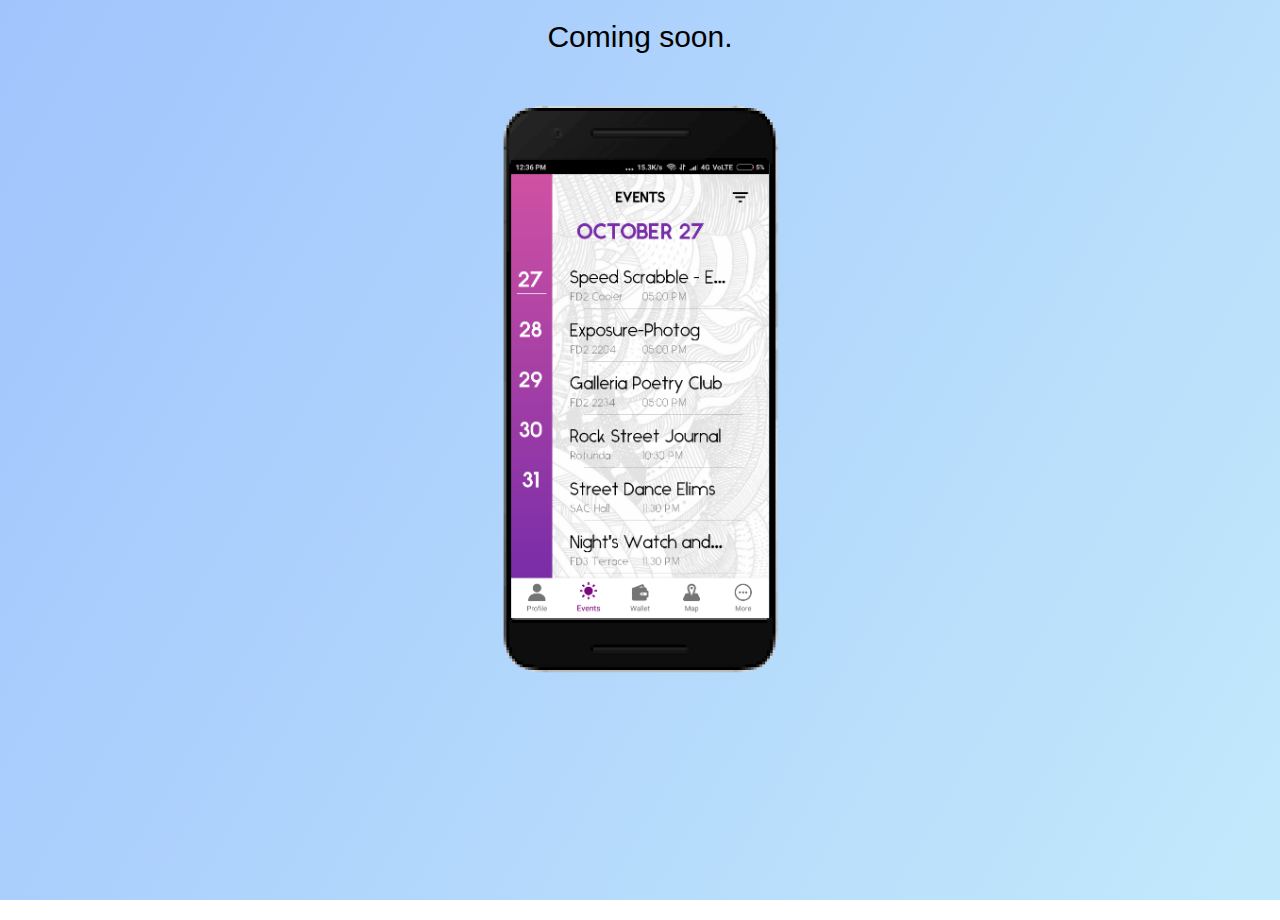
<file: android-app.html>
<!DOCTYPE html>
<html>

<head>
    <meta charset="utf-8" />
    <meta http-equiv="X-UA-Compatible" content="IE=edge">
    <title>Oasis 2018</title>
    <meta name="viewport" content="width=device-width, initial-scale=1">
    <style>
        @import url('fonts/Bebas.TTF');

        html,
        body {
            margin: 0;
            padding: 0;
            background-image: linear-gradient(120deg, #a1c4fd 0%, #c2e9fb 100%);
            font-family: 'Bebas', sans-serif;
            height: 100vh;
            width: 100vw;
            overflow: hidden;
        }

        #container {
            padding-top: 20px;
            display: flex;
            flex-direction: column;
            height: 100%;
            width: 100%;
            flex: 1;
            align-items: center;
        }
        #content {
            display: flex;
            flex-direction: column;
            height: 100%;
            width: 90%;
            flex: 1;
            align-items: center;
        }
        #appstore-logo {
            max-height: 80px;
            margin-bottom: 10px;
        }

        #iphone {
            margin-bottom: 10px;
            max-height: 70vh;
        }

        #text {
            font-size: 30px;
            text-align: center;
            margin-bottom: 20px;
        }
    </style>
</head>

<body>
    <div id="container">
        <div id="content">
            <span id="text">Coming soon.</span>
            <img src="android.png" id="iphone" />
        </div>
    </div>
</body>

</html>
</file>
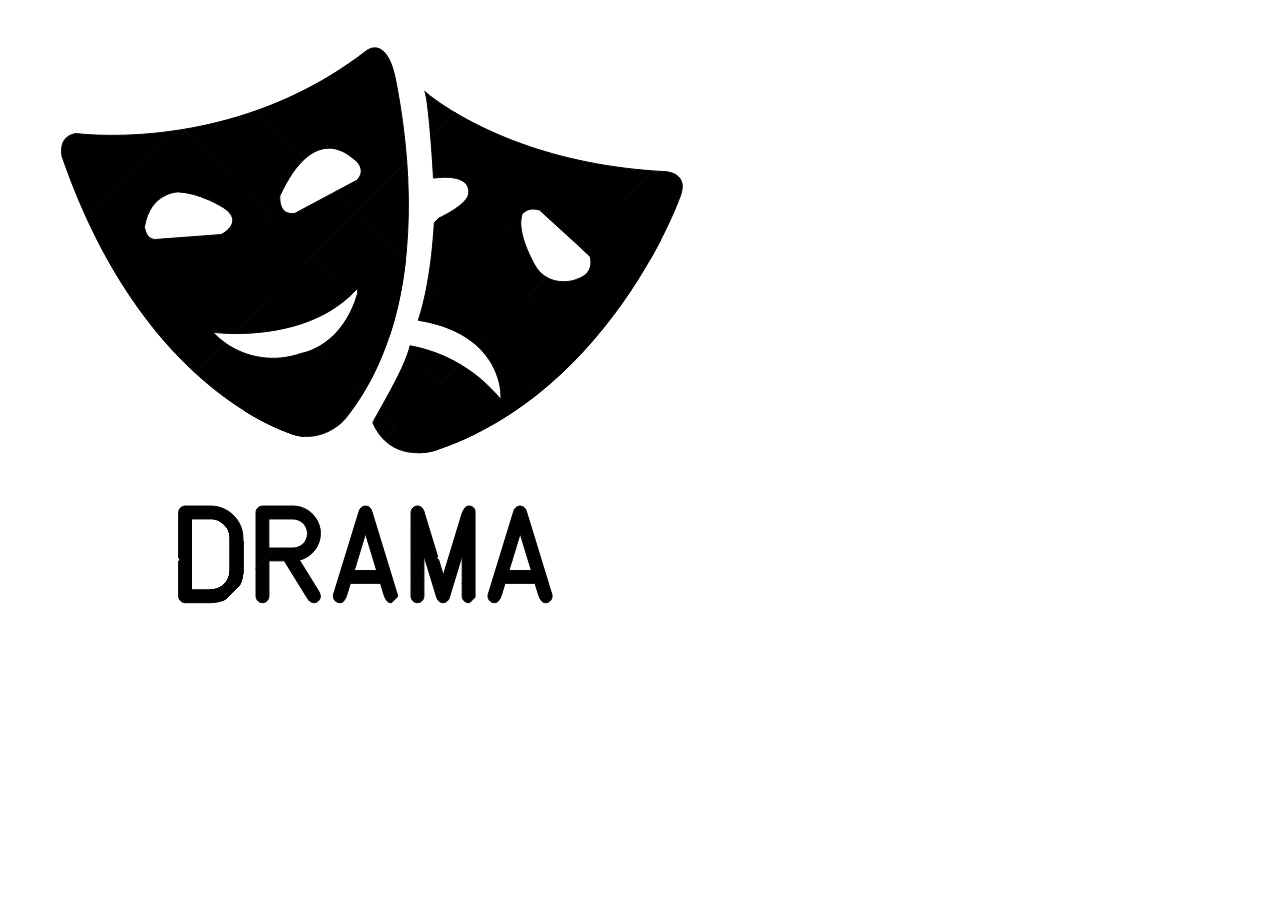
<file: dramaBrokenhtml.html>
<html>
<svg version="1.1" id="Layer_1" xmlns="http://www.w3.org/2000/svg" xmlns:xlink="http://www.w3.org/1999/xlink" x="0px" y="0px"
	 width="717.927px" height="671.552px" viewBox="84.045 -37.288 717.927 671.552"
   enable-background="new 84.045 -37.288 717.927 671.552" xml:space="preserve">
   <style>
     rect, polygon, path {
       stroke: black;
       transition: transform 0.5s linear, opacity 0.1s linear;
     }
   </style>
<path d="M736.252,195.392c12.28-23.714,18.36-39.923,18.899-41.497c11.234-25.215-10.517-26.702-11.646-27.446
c-4.697-0.218-9.32-0.496-13.881-0.82l-31.568,31.568L736.252,195.392z" class="path50" ></path>
<path d="M729.625,125.629c-26.893-1.913-51.409-5.613-73.552-10.415l41.983,41.983L729.625,125.629z" class="path55" ></path>
<path d="M654.775,200.479l10.188,9.283c0.919,0.845,1.547,1.958,1.796,3.181c0.639,3.044,1.123,9.152-3.129,14.335l24.439,24.439
l38.533-38.534c3.563-6.282,6.774-12.241,9.648-17.791l-38.195-38.195L654.775,200.479z" class="path48" ></path>
<path d="M606.438,163.943c2.266-0.36,5.212-0.24,9.148,0.828l39.188,35.708l43.281-43.281l-41.983-41.983
c-0.247-0.054-0.499-0.105-0.746-0.16L606.438,163.943z" class="path62" ></path>
<path d="M601.97,165.617c1.12-0.718,2.549-1.369,4.469-1.674l48.889-48.889c-24.107-5.268-45.386-11.837-63.844-18.812
l-29.444,29.444L601.97,165.617z" class="path44" ></path>
<path d="M562.039,125.687l29.444-29.444c-25.563-9.66-45.704-20.093-60.452-28.927L517.35,80.998L562.039,125.687z" class="path46" ></path>
<path d="M531.031,67.316c-19.717-11.811-29.792-20.759-30.229-21.152c1.22,2.469,2.507,11.086,3.704,21.99l12.844,12.844
L531.031,67.316z" class="path47" ></path>
<path d="M509.42,132.811c28.077-3.612,33.908,5.341,35.046,10.45l17.573-17.574L517.35,80.998l-10.634,10.634
C508.44,112.505,509.602,132.616,509.42,132.811z" class="path60" ></path>
<path d="M517.35,80.998l-12.844-12.844c0.791,7.2,1.543,15.396,2.21,23.478L517.35,80.998z" class="path43" ></path>
<path d="M544.689,146.508c1.219,7.93-12.977,17.485-23.451,23.117l39.76,39.759l36.108-36.108c0.246-1.716,0.633-3.367,1.218-4.914
c0.933-0.392,1.928-1.645,3.646-2.745l-39.931-39.931l-17.573,17.574C544.863,145.045,544.689,146.362,544.689,146.508z" class="path59" ></path>
<path d="M612.971,223.126c-1.743-2.355-18.621-30.641-15.864-49.85l-36.108,36.108l42.436,42.437l19.604-19.604
C619.477,230.187,616.023,227.268,612.971,223.126z" class="path61" ></path>
<path d="M652.344,234.104v0.077c-1.753,0.886-16.263,5.47-29.307-1.964l-19.604,19.604l42.267,42.266l42.37-42.369l-24.439-24.439
C661.397,230.001,657.856,232.47,652.344,234.104z" class="path45" ></path>
<path d="M654.775,200.479l10.188,9.283c0.919,0.845,1.547,1.958,1.796,3.181c0.639,3.044,1.123,9.152-3.129,14.335l24.439,24.439
l38.533-38.534c3.563-6.282,6.774-12.241,9.648-17.791l-38.195-38.195L654.775,200.479z" class="path48" ></path>
<path d="M726.604,213.183l-38.533,38.534l8.51,8.51C708.479,243.6,718.454,227.554,726.604,213.183z" class="path52" ></path>
<path d="M658.571,306.957c14.368-15.498,27.011-31.361,38.009-46.73l-8.51-8.51l-42.37,42.369L658.571,306.957z" class="path49" ></path>
<path d="M615.325,347.439c15.864-12.771,30.261-26.476,43.246-40.482L645.7,294.086l-41.863,41.864L615.325,347.439z" class="path58" ></path>
<rect x="574.033" y="263.999" transform="matrix(-0.7071 0.7071 -0.7071 -0.7071 1238.2756 74.8515)" width="59.204" height="59.773" class="rect1" ></rect>
<rect x="531.277" y="221.932" transform="matrix(-0.7071 -0.7071 0.7071 -0.7071 780.3163 826.2806)" width="60.014" height="59.204" class="rect2" ></rect>
<path d="M510.385,177.341c-1.422,24.326-3.932,43.72-6.546,58.611l15.295,15.296l41.864-41.864l-39.76-39.759
c-2.354,1.266-4.51,2.328-6.27,3.133L510.385,177.341z" class="path36" ></path>
<path d="M553.969,301.285l7.602-7.602l-42.437-42.436l-23.886,23.886C523.206,279.752,541.746,289.829,553.969,301.285z" class="path37" ></path>
<path d="M494.414,274.991c0.282,0.045,0.553,0.097,0.834,0.144l23.886-23.886l-15.295-15.296
C499.172,262.524,494.171,274.748,494.414,274.991z" class="path38" ></path>
<path d="M576.496,353.789c-11.395-13.956-25.089-25.651-40.365-34.666l-21.121,21.121l42.267,42.267l46.561-46.561l-42.267-42.267
l-7.602,7.602C579.247,324.979,577.547,354.548,576.496,353.789z" class="path39" ></path>
<path d="M557.276,382.511l1.952,1.952c20.435-10.743,39.106-23.347,56.097-37.023l-11.488-11.489L557.276,382.511z" class="path56" ></path>
<path d="M515.01,340.244l-43.058,43.059l24.118,24.117c9.526-0.36,16.923-2.824,18.507-3.689
c12.803-4.374,25.036-9.502,36.72-15.239l5.98-5.98L515.01,340.244z" class="path54" ></path>
<path d="M515.01,340.244l-43.058,43.059l24.118,24.117c9.526-0.36,16.923-2.824,18.507-3.689
c12.803-4.374,25.036-9.502,36.72-15.239l5.98-5.98L515.01,340.244z" class="path54" ></path>
<path d="M551.296,388.491c2.672-1.313,5.318-2.653,7.933-4.028l-1.952-1.952L551.296,388.491z" class="path57" ></path>
<path d="M454.866,366.217l17.086,17.086l43.058-43.059l-31.353-31.353C477.482,326.313,463.067,351.674,454.866,366.217z" class="path42" ></path>
<path d="M486.078,300.514c-0.497,2.477-1.331,5.304-2.421,8.378l31.353,31.353l21.121-21.121
C520.798,310.076,503.872,303.729,486.078,300.514z" class="path40" ></path>
<path d="M496.069,407.42l-24.118-24.117l-11.485,11.485C471.45,405.477,485.156,407.832,496.069,407.42z" class="path51" ></path>
<path d="M448.885,377.465c3.177,7.371,7.159,13.02,11.582,17.323l11.485-11.485l-17.086-17.086
C451.368,372.418,449.001,376.652,448.885,377.465z" class="path41" ></path>
<path d="M442.293,5.636c-0.058,0.044-0.115,0.088-0.172,0.132l29.715,29.715C462.815-11.583,442.293,5.636,442.293,5.636z" class="path3" ></path>
<path d="M434.799,83.185l38.711-38.711c-0.597-3.298-1.154-6.265-1.642-8.827c-0.011-0.056-0.022-0.108-0.032-0.164L442.121,5.768
c-11.861,9.182-23.883,17.382-35.947,24.708l-12.042,12.042L434.799,83.185z" class="path1" ></path>
<path d="M482.716,115.632c-2.247-29.853-6.25-54.822-9.206-71.158l-38.711,38.711l40.182,40.182L482.716,115.632z" class="path34" ></path>
<path d="M483.736,132.123c-0.272-5.64-0.618-11.143-1.021-16.491l-7.735,7.735L483.736,132.123z" class="path32" ></path>
<path d="M482.448,205.278c2.309-25.625,2.387-50.476,1.288-73.155l-8.756-8.756l-41.864,41.864l44.689,44.689L482.448,205.278z" class="path5" ></path>
<path d="M431.981,115.394c0.239,0.157,0.463,0.338,0.667,0.539c10.491,11.055-0.231,19.315-0.231,19.315l-19.085,10.198
l19.785,19.785l41.864-41.864l-40.182-40.182l-21.036,21.036C423.332,107.198,430.244,114.184,431.981,115.394z" class="path33" ></path>
<path d="M413.763,104.221l21.036-21.036l-40.667-40.667l-41.864,41.864l28.859,28.859c7.85-6.969,15.578-10.003,22.921-10.338
C407.498,102.743,410.76,103.287,413.763,104.221z" class="path31" ></path>
<path d="M394.132,42.518l-3.231-3.231c-19.481,10.653-38.937,19.133-57.86,25.867l19.228,19.228L394.132,42.518z" class="path17" ></path>
<path d="M406.173,30.477c-5.087,3.089-10.181,6.025-15.273,8.81l3.231,3.231L406.173,30.477z" class="path7" ></path>
<path d="M333.04,65.154c-26.16,9.309-51.301,15.28-74.087,19.033l46.755,46.755l46.56-46.561L333.04,65.154z" class="path16" ></path>
<path d="M357.149,160.835c-1.441-3.852-1.344-8.071-1.272-9.659c-0.039-0.195-0.039-0.395,0-0.59
c8.345-17.975,16.868-29.904,25.25-37.346l-28.859-28.859l-46.56,46.561l40.667,40.667L357.149,160.835z" class="path18" ></path>
<path d="M433.117,165.23l-19.785-19.785l-41.833,22.353c-0.28,0.152-0.584,0.256-0.898,0.308
c-8.105,1.097-11.794-2.844-13.451-7.271l-10.774,10.774l40.182,40.182L433.117,165.23z" class="path30" ></path>
<path d="M433.726,242.723l-0.128,4.848c0.037,0.281,0.037,0.565,0,0.846c-0.797,2.732-1.664,5.336-2.585,7.83l0.234,0.234
l46.56-46.561l-44.689-44.689l-46.56,46.561l39.137,39.137C428.473,248.365,431.16,245.64,433.726,242.723z" class="path4" ></path>
<path d="M481.602,213.715l-3.795-3.795l-46.56,46.561l34.123,34.123C473.751,265.282,478.824,239.202,481.602,213.715z" class="path14" ></path>
<path d="M481.602,213.715l-3.795-3.795l-46.56,46.561l34.123,34.123C473.751,265.282,478.824,239.202,481.602,213.715z" class="path14" ></path>
<path d="M482.448,205.278l-4.642,4.642l3.795,3.795C481.909,210.896,482.195,208.082,482.448,205.278z" class="path12" ></path>
<path d="M391.687,303.037l37.829,37.829l27.138-27.139c3.237-7.609,6.135-15.329,8.715-23.124l-34.123-34.123l-0.506,0.506
C420.64,283.746,403.888,296.876,391.687,303.037z" class="path13" ></path>
<path d="M429.516,340.866l8.656,8.655c7.138-11.528,13.258-23.513,18.482-35.794L429.516,340.866z" class="path23" ></path>
<path d="M425.693,250.928l-39.137-39.137l-43.058,43.058l25.995,25.995C389.068,275.417,409.11,266.223,425.693,250.928z" class="path8" ></path>
<rect x="316.524" y="182.783" transform="matrix(0.7071 0.7071 -0.7071 0.7071 251.8055 -181.4537)" width="56.825" height="60.893" class="rect0" ></rect>
<path d="M298.24,188.754c-0.566,0.3-1.185,0.492-1.821,0.564l-17.162,1.289l24.06,24.06l43.058-43.058l-40.667-40.667
l-22.868,22.868c7.082,3.025,11.927,5.905,12.656,6.164C321.146,173.852,302.703,186.164,298.24,188.754z" class="path10" ></path>
<path d="M239.645,150.995c7.767-4.382,14.81-4.385,14.81-4.385c10.513,0.506,20.75,3.938,28.385,7.2l22.868-22.868l-46.755-46.755
c-2.717,0.447-5.4,0.863-8.047,1.25l-38.41,38.409L239.645,150.995z" class="path15" ></path>
<path d="M250.905,85.437c-29.648,4.326-54.815,4.941-72.309,4.51l33.899,33.899L250.905,85.437z" class="path2" ></path>
<path d="M212.496,123.846l-33.899-33.899c-16.655-0.411-26.358-1.768-26.358-1.768c-17.955,2.976-14.262,19.495-14.262,22.496
c5.303,15.413,10.885,29.98,16.684,43.761l13.623,13.624L212.496,123.846z" class="path20" ></path>
<path d="M231.523,194.192c-9.568,0-10.825-11.542-10.979-12.825c2.941-17.328,11.378-26.015,19.1-30.372l-27.149-27.149
l-44.212,44.213l50.154,50.154l24.909-24.909L231.523,194.192z" class="path11" ></path>
<polygon points="303.317,214.667 279.257,190.607 243.346,193.304 218.438,218.213 259.104,258.88 	" class="polygon0" ></polygon>
<path d="M300.868,297.479c-4.264-3.066-8.278-6.562-11.964-10.484c0,0,8.274,1.121,21.225,1.225l33.371-33.371l-40.182-40.182
l-44.213,44.212l40.182,40.182L300.868,297.479z" class="path22" ></path>
<path d="M369.493,280.844l-25.995-25.995l-33.371,33.371C325.383,288.341,347.128,287.045,369.493,280.844z" class="path9" ></path>
<path d="M429.516,340.866l-37.829-37.829c-4.674,2.36-8.679,3.7-11.386,4.389l-36.325,36.325l41.328,41.328L429.516,340.866z" class="path27" ></path>
<path d="M420.823,374.053c6.369-7.884,12.122-16.089,17.348-24.531l-8.656-8.655l-44.212,44.213l5.432,5.433
C407.423,387.777,418.771,376.636,420.823,374.053z" class="path21" ></path>
<path d="M343.976,343.751L321.727,366c24.654,15.174,41.598,20.549,43.589,21.545c4.929,1.972,9.651,3.019,14.123,3.398
l5.865-5.864L343.976,343.751z" class="path29" ></path>
<path d="M343.976,343.751L321.727,366c24.654,15.174,41.598,20.549,43.589,21.545c4.929,1.972,9.651,3.019,14.123,3.398
l5.865-5.864L343.976,343.751z" class="path29" ></path>
<path d="M343.976,343.751L321.727,366c24.654,15.174,41.598,20.549,43.589,21.545c4.929,1.972,9.651,3.019,14.123,3.398
l5.865-5.864L343.976,343.751z" class="path29" ></path>
<path d="M379.438,390.943c3.98,0.338,7.76,0.147,11.297-0.432l-5.432-5.433L379.438,390.943z" class="path26" ></path>
<path d="M380.3,307.426c-1.245,0.317-2.218,0.498-2.852,0.577c-26.003,9.507-54.651,5.253-76.581-10.523l-1.582,1.582
l44.689,44.689L380.3,307.426z" class="path0" ></path>
<path d="M343.976,343.751l-44.689-44.689l-28.27,28.27c18.621,17.127,36.031,29.636,50.71,38.669L343.976,343.751z" class="path6" ></path>
<path d="M271.017,327.331l28.27-28.27l-40.182-40.182l-27.032,27.032C245.292,302.064,258.43,315.753,271.017,327.331z" class="path24" ></path>
<path d="M259.104,258.88l-40.667-40.667l-20.34,20.34c11.185,17.757,22.609,33.471,33.975,47.359L259.104,258.88z" class="path28" ></path>
<path d="M218.438,218.213l-50.154-50.154l-5.302,5.302c11.17,24.322,23.002,45.958,35.117,65.191L218.438,218.213z" class="path25" ></path>
<path d="M154.66,154.436c2.727,6.483,5.503,12.79,8.321,18.926l5.302-5.302L154.66,154.436z" class="path35" ></path>
<path d="M607.43,525.262h-22.418l3.133-10.303l-19.314,19.314l-3.544,11.561c-0.771,1.605-1.207,3.351-1.282,5.13
c0.014,3.554,2.885,6.436,6.438,6.464c1.624,0.069,3.185-0.635,4.206-1.898c1.303-1.761,2.275-3.741,2.873-5.848l3.54-11.595
h30.037l3.539,11.595c0.608,2.102,1.581,4.081,2.873,5.848c1.028,1.271,2.6,1.976,4.232,1.898c3.554-0.028,6.424-2.91,6.438-6.464
c-0.088-1.777-0.523-3.521-1.283-5.13l-3.354-10.938l-18.947-18.947L607.43,525.262z" class="path87" ></path>
<polygon points="604.598,515.948 623.545,534.896 610.561,492.543 600.53,502.573 	" class="polygon9" ></polygon>
<path d="M600.658,462.727c-1.183-1.26-2.838-1.967-4.565-1.949c-1.716-0.032-3.361,0.679-4.515,1.949
c-0.939,0.838-1.571,1.967-1.795,3.206l-8.26,26.941l10.228,10.228l4.47-14.699l4.31,14.171l10.03-10.03l-8.158-26.61
C602.177,464.706,601.565,463.583,600.658,462.727z" class="path88" ></path>
<polygon points="591.751,503.102 581.523,492.874 568.83,534.273 588.145,514.959 	" class="polygon10" ></polygon>
<path d="M551.102,550.877l-12.876-12.876v12.963c-0.001,1.702,0.673,3.334,1.873,4.541c1.549,1.558,3.696,2.154,5.707,1.794
l5.197-5.197c0.065-0.374,0.102-0.754,0.099-1.138V550.877z" class="path83" ></path>
<polygon points="521.848,521.624 531.729,531.504 538.226,510.18 538.226,538.001 551.102,550.877 551.102,473.966 
529.921,495.146 	" class="polygon6" ></polygon>
<path d="M549.665,462.649c-1.187-1.231-2.829-1.918-4.54-1.898c-1.61-0.067-3.158,0.626-4.181,1.873
c-1.24,1.81-2.217,3.788-2.898,5.874l-8.125,26.648l21.181-21.181v-6.776C551.237,465.546,550.722,463.916,549.665,462.649z" class="path81" ></path>
<path d="M519.347,529.828l-4.696-15.402l-2.004-2.004l-9.204,9.203l9.338,30.646c0.235,1.235,0.865,2.361,1.796,3.207
c1.157,1.265,2.8,1.974,4.514,1.949c1.729,0.02,3.385-0.688,4.566-1.949c0.907-0.856,1.518-1.979,1.744-3.207l6.328-20.768
l-9.881-9.88L519.347,529.828z" class="path84" ></path>
<polygon points="487.078,486.854 487.078,537.989 499.955,525.112 499.955,510.18 503.442,521.625 512.646,512.422 	" class="polygon7" ></polygon>
<path d="M513.714,511.354l-13.066-42.855c-0.289-2.16-1.178-4.194-2.565-5.874c-1.209-1.211-2.854-1.886-4.565-1.873
c-3.544,0.028-6.41,2.895-6.438,6.438v19.664l25.568,25.568L513.714,511.354z" class="path86" ></path>
<path d="M487.078,550.964c-0.015,1.717,0.671,3.365,1.898,4.565c1.221,1.238,2.892,1.927,4.629,1.91
c3.542-0.035,6.385-2.935,6.35-6.476v-25.852l-12.877,12.877V550.964z" class="path82" ></path>
<path d="M472.304,545.808l-18.364-59.961l-10.098,10.098l8.916,29.317h-15.343l12.805,12.805l6.31-0.005l2.774,9.09l9.307,9.306
l4.944-4.944c0.018-0.189,0.03-0.38,0.031-0.574C473.511,549.159,473.074,547.413,472.304,545.808z" class="path75" ></path>
<path d="M459.304,547.151l0.765,2.504c0.598,2.106,1.571,4.088,2.873,5.849c1.022,1.264,2.583,1.968,4.207,1.898
c0.186-0.002,0.368-0.016,0.549-0.032l0.913-0.913L459.304,547.151z" class="path80" ></path>
<path d="M446.089,462.701c-1.194-1.259-2.856-1.965-4.591-1.95c-1.713-0.018-3.354,0.69-4.515,1.95
c-0.931,0.846-1.561,1.971-1.796,3.206l-13.434,43.694l4.216,4.216l11.281-11.281l4.298-14.134l2.293,7.542l10.098-10.098
l-6.107-19.939C447.598,464.684,446.988,463.563,446.089,462.701z" class="path77" ></path>
<path d="M431.99,519.837l-6.02-6.02l-7.959,7.959l-7.396,24.058c-0.759,1.609-1.194,3.353-1.282,5.13
c0.014,3.554,2.884,6.436,6.438,6.464c1.632,0.077,3.204-0.627,4.232-1.898c1.292-1.767,2.264-3.746,2.872-5.848l3.54-11.595
l23.805-0.021l-12.805-12.805h-7.075L431.99,519.837z" class="path78" ></path>
<polygon points="421.754,509.602 418.011,521.776 425.97,513.817 	" class="polygon4" ></polygon>
<polygon points="437.25,502.536 425.97,513.817 431.99,519.837 	" class="polygon5" ></polygon>
<path d="M360.365,515.566l21.88,35.397c0.69,1.433,1.582,2.755,2.63,3.948l9.571-9.571c-0.183-0.278-0.375-0.552-0.581-0.815
l-18.366-29.703c12.3-2.977,20.964-13.984,20.97-26.639c0-1.422-0.107-2.819-0.315-4.183l-12.45-12.45l-5.476,5.476
c3.25,2.658,5.326,6.696,5.326,11.222c0,8.005-6.489,14.493-14.493,14.493h-16.547l-13.235,13.235l5.697,5.697v-6.107H360.365z" class="path69" ></path>
<path d="M387.429,467.825l-3.725,3.726l12.45,12.45C395.18,477.619,392.005,471.962,387.429,467.825z" class="path73" ></path>
<path d="M385.426,555.529c1.215,1.223,2.869,1.906,4.593,1.899c3.556-0.015,6.426-2.909,6.411-6.465
c-0.192-2.014-0.877-3.942-1.983-5.623l-9.571,9.571C385.057,555.119,385.234,555.331,385.426,555.529z" class="path72" ></path>
<path d="M369.061,460.751h-30.524c-3.548,0.028-6.422,2.891-6.464,6.438v41.582l7.205,7.205l13.235-13.235h-7.615v-29.063h24.163
v0.077c3.479,0,6.669,1.228,9.167,3.271l5.476-5.476l-10.484-10.484C371.863,460.859,370.475,460.752,369.061,460.751z" class="path71" ></path>
<path d="M373.22,461.066l10.484,10.484l3.725-3.726C383.541,464.312,378.642,461.895,373.22,461.066z" class="path74" ></path>
<path d="M332.073,523.182v27.782c0.028,3.559,2.906,6.436,6.464,6.464c3.554-0.028,6.424-2.91,6.438-6.464v-29.29l-5.697-5.697
L332.073,523.182z" class="path70" ></path>
<polygon points="332.073,508.771 332.073,523.182 339.278,515.977 	" class="polygon3" ></polygon>
<path d="M315.54,539.715c2.203-4.36,3.452-9.285,3.452-14.504V495.69l-22.15-22.15l-1.892,1.893
c6.645,3.056,11.273,9.745,11.294,17.535v32.243c-0.028,10.665-8.675,19.301-19.341,19.314h-0.378l11.043,11.044
c1.277-0.454,2.514-0.988,3.711-1.593L315.54,539.715z" class="path66" ></path>
<path d="M304.386,465.996l-7.544,7.544l22.15,22.15v-2.723C318.991,481.677,313.178,471.749,304.386,465.996z" class="path67" ></path>
<path d="M267.562,502.82v-29.167h19.34c2.875,0.004,5.594,0.651,8.047,1.779l1.892-1.893l-12.789-12.789h-22.928
c-3.544,0.028-6.411,2.895-6.438,6.438v45.498l1.505,1.504L267.562,502.82z" class="path64" ></path>
<path d="M286.774,460.751h-2.722l12.789,12.789l7.544-7.544C299.323,462.684,293.276,460.751,286.774,460.751z" class="path65" ></path>
<path d="M267.562,544.525v-18.962l-11.372-11.372l-1.505,1.505v35.268c0.014,3.554,2.884,6.436,6.438,6.464h25.65
c3.787,0,7.418-0.659,10.793-1.858l-11.043-11.044H267.562z" class="path68" ></path>
<path d="M315.54,539.715c2.203-4.36,3.452-9.285,3.452-14.504V495.69l-22.15-22.15l-1.892,1.893
c6.645,3.056,11.273,9.745,11.294,17.535v32.243c-0.028,10.665-8.675,19.301-19.341,19.314h-0.378l11.043,11.044
c1.277-0.454,2.514-0.988,3.711-1.593L315.54,539.715z" class="path66" ></path>
<path d="M315.54,539.715c2.203-4.36,3.452-9.285,3.452-14.504V495.69l-22.15-22.15l-1.892,1.893
c6.645,3.056,11.273,9.745,11.294,17.535v32.243c-0.028,10.665-8.675,19.301-19.341,19.314h-0.378l11.043,11.044
c1.277-0.454,2.514-0.988,3.711-1.593L315.54,539.715z" class="path66" ></path>
<path d="M315.54,539.715c2.203-4.36,3.452-9.285,3.452-14.504V495.69l-22.15-22.15l-1.892,1.893
c6.645,3.056,11.273,9.745,11.294,17.535v32.243c-0.028,10.665-8.675,19.301-19.341,19.314h-0.378l11.043,11.044
c1.277-0.454,2.514-0.988,3.711-1.593L315.54,539.715z" class="path66" ></path>
<polygon points="256.19,514.191 267.562,525.563 267.562,502.82 	" class="polygon1" ></polygon>

</svg>

<script>
  var svgElems = document.getElementsByTagName("svg")[0].children;

  setTimeout(
    function () {
      var delay = 0.02;
      for (var i = 0; i < svgElems.length; i++) {
        svgElems[i].style.transition = "transform 0.5s " + delay + "s linear, opacity 0.4s " + delay + "s linear";
        svgElems[i].style.transform = "translate(" + Math.random()*1000 + "px, " + (-Math.random()*1000) + "px) scale(0)";
        // svgElems[i].style.transform = "translate(" + (Math.random()*1000 - Math.random()*1000) + "px, -50px)";
        svgElems[i].style.opacity = "0";
        if (i % 5 == 0) delay += 0.03;
      }
    },
    2000
  );

  setTimeout(
    function () {
      var delay = 0.02;
      for (var i = 0; i < svgElems.length; i++) {
        svgElems[i].style.transition = "transform 0.4s " + delay + "s linear, opacity 0.4s " + delay + "s linear";
        svgElems[i].style.transform = "";
        svgElems[i].style.opacity = "1";
        if (i % 5 == 0) delay += 0.02;
      }
    },
    4000
  );

  // setTimeout(
  //   function () {
      // var delay = 0.05;
      // for (var i = 0; i < svgElems.length; i++) {
      //   svgElems[i].style.transition = "fill 0.2s " + delay + "s linear";
      //   svgElems[i].style.fill = "red";
      //   delay += 0.01;
      // }
      // for (var i = 0; i < svgElems.length; i++) {
        // svgElems[i].style.transform = "translate(" + (Math.random()*1000 - Math.random()*1000) + "px, " + (Math.random()*1000 - Math.random()*1000) + "px)";
        // svgElems[i].style.transform = "translateY(1000px)";
        // svgElems[i].style.opacity = "0";
      // }
  //   },
  //   2500
  // );

  // setTimeout(
  //   function () {
  //     // var delay = 0.05;
  //     // for (var i = 0; i < svgElems.length; i++) {
  //     //   svgElems[i].style.transition = "fill 0.2s " + delay + "s linear";
  //     //   svgElems[i].style.fill = "red";
  //     //   delay += 0.01;
  //     // }
  //     for (var i = 0; i < svgElems.length; i++) {
  //       svgElems[i].style.transform = "";
  //       svgElems[i].style.opacity = "1";
  //     }
  //   },
  //   4000
  // )

  
</script>

</html>
</file>
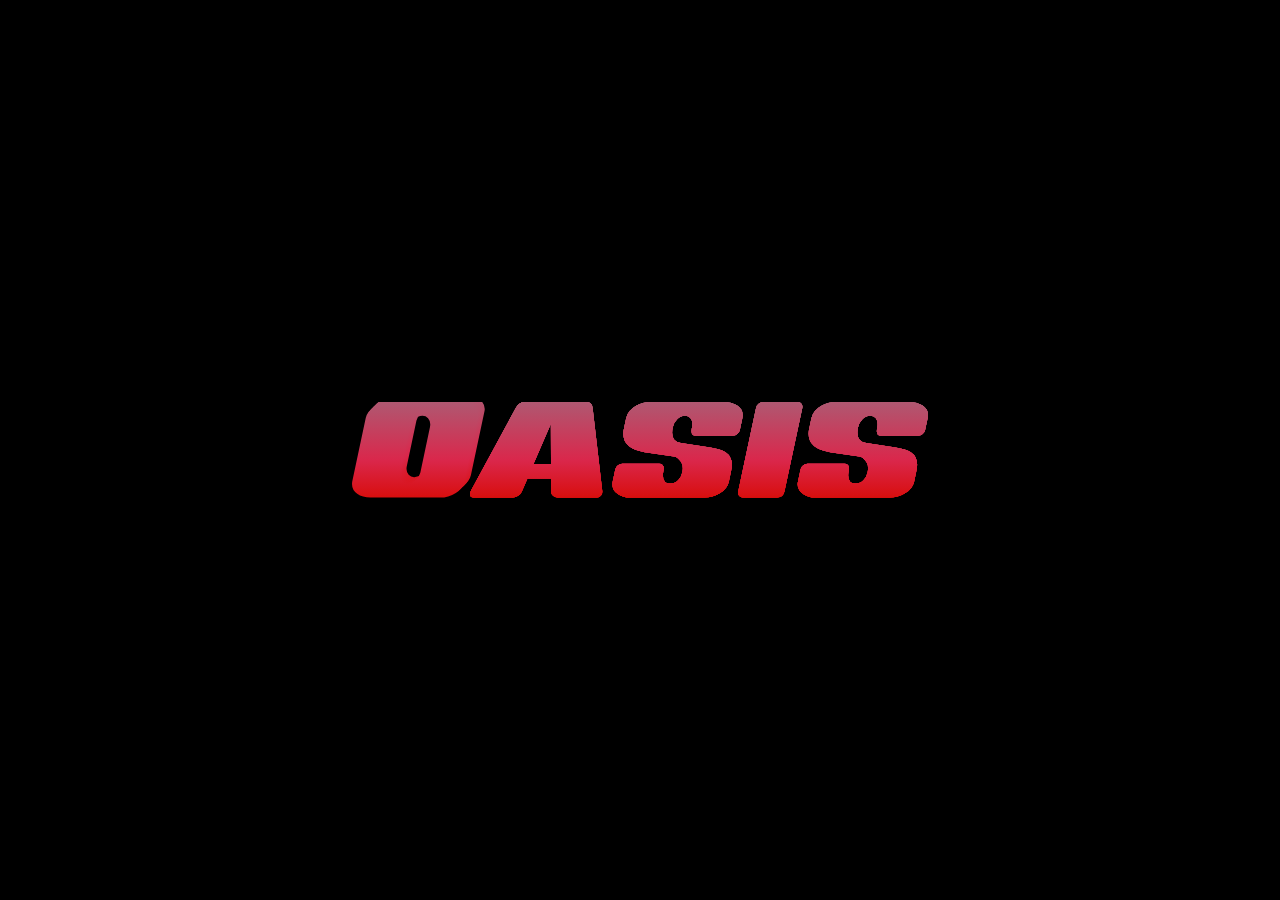
<file: heading.html>
<!DOCTYPE html>
<html>

<head>
    <meta charset="utf-8" />
    <meta http-equiv="X-UA-Compatible" content="IE=edge">
    <meta name="viewport" content="width=device-width, initial-scale=1">
    <style>
        html,
        body {
            background: #000;
            margin: 0;
            padding: 0;
            height: 100%;
            width: 100%;
            display: flex;
            align-items: center;
            justify-content: center;
        }

        svg {
            width: 45vw;
        }
        .o1 {
            transform: translate(8px, -8px);
        }
        .o2 {
            transform: translate(6px, -6px);
        }
        .o3 {
            transform: translate(4px, -4px);
        }
        .o4 {
            transform: translate(2px, -2px);
        }
    </style>
</head>

<body>
    <svg xmlns="http://www.w3.org/2000/svg" xmlns:xlink="http://www.w3.org/1999/xlink" viewBox="0 0 722.99 120.1">
        <defs>
            <style>
                .cls-1 {
                    fill: url(#New_Gradient_Swatch_5);
                }

                .cls-2 {
                    fill: url(#New_Gradient_Swatch_5-2);
                }

                .cls-3 {
                    fill: url(#New_Gradient_Swatch_5-3);
                }

                .cls-4 {
                    fill: url(#New_Gradient_Swatch_5-4);
                }

                .cls-5 {
                    fill: url(#New_Gradient_Swatch_5-5);
                }

                .cls-6 {
                    fill: url(#New_Gradient_Swatch_6);
                }

                .cls-7 {
                    fill: url(#New_Gradient_Swatch_6-2);
                }

                .cls-8 {
                    fill: url(#New_Gradient_Swatch_6-3);
                }

                .cls-9 {
                    fill: url(#New_Gradient_Swatch_6-4);
                }

                .cls-10 {
                    fill: url(#New_Gradient_Swatch_6-5);
                }
            </style>
            <linearGradient id="New_Gradient_Swatch_5" x1="79.3" y1="120" x2="79.3" gradientUnits="userSpaceOnUse">
                <stop offset="0" stop-color="#d80e0e" />
                <stop offset="0.39" stop-color="#da274b" />
                <stop offset="1" stop-color="#af5871" />
            </linearGradient>
            <linearGradient id="New_Gradient_Swatch_5-2" x1="231.16" x2="231.16" xlink:href="#New_Gradient_Swatch_5" />
            <linearGradient id="New_Gradient_Swatch_5-3" x1="408.6" x2="408.6" xlink:href="#New_Gradient_Swatch_5" />
            <linearGradient id="New_Gradient_Swatch_5-4" x1="524.99" x2="524.99" xlink:href="#New_Gradient_Swatch_5" />
            <linearGradient id="New_Gradient_Swatch_5-5" x1="641.19" x2="641.19" xlink:href="#New_Gradient_Swatch_5" />
            <linearGradient id="New_Gradient_Swatch_6" x1="79.3" y1="120.1" x2="79.3" y2="0.1" gradientUnits="userSpaceOnUse">
                <stop offset="0" stop-color="#d80e0e" />
                <stop offset="0.3" stop-color="#c1272d" />
                <stop offset="0.3" stop-color="#c1272d" />
                <stop offset="1" stop-color="#c9278c" />
            </linearGradient>
            <linearGradient id="New_Gradient_Swatch_6-2" x1="231.16" y1="120.1" x2="231.16" y2="0.1" xlink:href="#New_Gradient_Swatch_6"
            />
            <linearGradient id="New_Gradient_Swatch_6-3" x1="408.6" y1="120.1" x2="408.6" y2="0.1" xlink:href="#New_Gradient_Swatch_6"
            />
            <linearGradient id="New_Gradient_Swatch_6-4" x1="524.99" y1="120.1" x2="524.99" y2="0.1" xlink:href="#New_Gradient_Swatch_6"
            />
            <linearGradient id="New_Gradient_Swatch_6-5" x1="641.19" y1="120.1" x2="641.19" y2="0.1" xlink:href="#New_Gradient_Swatch_6"
            />
        </defs>
        <g id="Layer_2" data-name="Layer 2">
            <g id="Layer_1-2" data-name="Layer 1">
                <path class="cls-1 o1" d="M158.2,20l-17,80q-1.8,8.2-10.9,14.1a36.9,36.9,0,0,1-20.5,5.9H23.2Q13,120,6.5,115.2T0,103.2A26.43,26.43,0,0,1,.2,100l17-80q1.8-8.21,11-14.1A37,37,0,0,1,48.6,0h86.8q10,0,16.6,4.8t6.6,12A13,13,0,0,1,158.2,20ZM97.8,31.6a13,13,0,0,0,.4-3.2,11.33,11.33,0,0,0-2.8-7.9,9.26,9.26,0,0,0-7.2-3.1,14,14,0,0,0-9.7,4.2,18.55,18.55,0,0,0-5.7,10l-12,56.8a13,13,0,0,0-.4,3.2,11.22,11.22,0,0,0,2.7,7.8,9.1,9.1,0,0,0,7.1,3,14.18,14.18,0,0,0,9.7-4.1,19.19,19.19,0,0,0,5.9-9.9Z"
                />
                <path class="cls-2 a1" d="M314,110.8a8.53,8.53,0,0,1-1.3,6.4,6.23,6.23,0,0,1-5.5,2.8H258a8,8,0,0,1-5.6-2.2,6.84,6.84,0,0,1-2.4-5.2L249.8,96H220.2L213,112.6a11.35,11.35,0,0,1-4.6,5.2A11.89,11.89,0,0,1,202,120H152.6q-5.4,0-4.2-6.2a18.36,18.36,0,0,1,1.2-3l56-103.4Q209.8,0,216.8,0H294q7.2,0,8,7.4ZM249.8,78.2l-.2-50.8-22,50.8Z"
                />
                <path class="cls-3 s1" d="M490,20l-3.2,15a9.07,9.07,0,0,1-3.2,5.2,8.51,8.51,0,0,1-5.6,2.2H431.8c-3.74,0-5.6-1.93-5.6-5.8a25.59,25.59,0,0,1,.5-4.2,26.76,26.76,0,0,0,.5-4.2q0-10.8-9.6-10.8a13.16,13.16,0,0,0-9.5,4.3,19.61,19.61,0,0,0-5.5,9.9,35.81,35.81,0,0,0-.8,7q0,11.2,11,13L449.6,57q13.2,2,19.2,6,8,5.2,8,15.6a36.77,36.77,0,0,1-1,8L473,100q-2,9.19-12,15a37.14,37.14,0,0,1-18.6,5H349.2a26.68,26.68,0,0,1-15-4.2q-7.41-4.6-7.4-12.4a15.47,15.47,0,0,1,.4-3.4l3.2-15a9,9,0,0,1,3.2-5.2,8.49,8.49,0,0,1,5.6-2.2h46.4q5.59,0,5.6,5.8a26.76,26.76,0,0,1-.5,4.2,25.59,25.59,0,0,0-.5,4.2q0,10.61,9.4,10.6a14.37,14.37,0,0,0,9.8-4.2,20.12,20.12,0,0,0,5.2-9.8q1.8-8-1.4-13-4-6.2-8.8-7L367.6,63q-27-4-27-23a28.46,28.46,0,0,1,.8-6.6L344.2,20q2-9.19,12-15a37.86,37.86,0,0,1,18.6-5H468a26.73,26.73,0,0,1,15,4.2q7.39,4.6,7.4,12.4A16.1,16.1,0,0,1,490,20Z"
                />
                <path class="cls-4 i1" d="M565.19,7.4l-22.4,105a9.68,9.68,0,0,1-9,7.6h-43a5.82,5.82,0,0,1-4.9-2.2,6.5,6.5,0,0,1-1.1-5.4l22.4-105a8.89,8.89,0,0,1,3.3-5.2,8.88,8.88,0,0,1,5.7-2.2h43a5.8,5.8,0,0,1,4.9,2.2A6.12,6.12,0,0,1,565.19,7.4Z"
                />
                <path class="cls-5 ss1" d="M722.59,20l-3.2,15a9,9,0,0,1-3.2,5.2,8.49,8.49,0,0,1-5.6,2.2h-46.2q-5.6,0-5.6-5.8a26.76,26.76,0,0,1,.5-4.2,25.59,25.59,0,0,0,.5-4.2q0-10.8-9.6-10.8a13.19,13.19,0,0,0-9.5,4.3,19.68,19.68,0,0,0-5.5,9.9,36.6,36.6,0,0,0-.8,7q0,11.2,11,13l36.8,5.4q13.2,2,19.2,6,8,5.2,8,15.6a36.16,36.16,0,0,1-1,8l-2.8,13.4q-2,9.19-12,15a37.08,37.08,0,0,1-18.6,5h-93.2a26.73,26.73,0,0,1-15-4.2q-7.39-4.6-7.4-12.4a16.1,16.1,0,0,1,.4-3.4L563,85a9.07,9.07,0,0,1,3.2-5.2,8.51,8.51,0,0,1,5.6-2.2h46.4c3.74,0,5.6,1.93,5.6,5.8a25.59,25.59,0,0,1-.5,4.2,26.76,26.76,0,0,0-.5,4.2q0,10.61,9.4,10.6a14.33,14.33,0,0,0,9.8-4.2,20,20,0,0,0,5.2-9.8q1.8-8-1.4-13-4-6.2-8.8-7L600.19,63q-27-4-27-23a29,29,0,0,1,.8-6.6l2.8-13.4q2-9.19,12-15a37.86,37.86,0,0,1,18.6-5h93.2a26.68,26.68,0,0,1,15,4.2Q723,8.81,723,16.6A15.47,15.47,0,0,1,722.59,20Z"
                />
                <path class="cls-1 o2" d="M158.2,20l-17,80q-1.8,8.2-10.9,14.1a36.9,36.9,0,0,1-20.5,5.9H23.2Q13,120,6.5,115.2T0,103.2A26.43,26.43,0,0,1,.2,100l17-80q1.8-8.21,11-14.1A37,37,0,0,1,48.6,0h86.8q10,0,16.6,4.8t6.6,12A13,13,0,0,1,158.2,20ZM97.8,31.6a13,13,0,0,0,.4-3.2,11.33,11.33,0,0,0-2.8-7.9,9.26,9.26,0,0,0-7.2-3.1,14,14,0,0,0-9.7,4.2,18.55,18.55,0,0,0-5.7,10l-12,56.8a13,13,0,0,0-.4,3.2,11.22,11.22,0,0,0,2.7,7.8,9.1,9.1,0,0,0,7.1,3,14.18,14.18,0,0,0,9.7-4.1,19.19,19.19,0,0,0,5.9-9.9Z"
                />
                <path class="cls-2 a2" d="M314,110.8a8.53,8.53,0,0,1-1.3,6.4,6.23,6.23,0,0,1-5.5,2.8H258a8,8,0,0,1-5.6-2.2,6.84,6.84,0,0,1-2.4-5.2L249.8,96H220.2L213,112.6a11.35,11.35,0,0,1-4.6,5.2A11.89,11.89,0,0,1,202,120H152.6q-5.4,0-4.2-6.2a18.36,18.36,0,0,1,1.2-3l56-103.4Q209.8,0,216.8,0H294q7.2,0,8,7.4ZM249.8,78.2l-.2-50.8-22,50.8Z"
                />
                <path class="cls-3 s2" d="M490,20l-3.2,15a9.07,9.07,0,0,1-3.2,5.2,8.51,8.51,0,0,1-5.6,2.2H431.8c-3.74,0-5.6-1.93-5.6-5.8a25.59,25.59,0,0,1,.5-4.2,26.76,26.76,0,0,0,.5-4.2q0-10.8-9.6-10.8a13.16,13.16,0,0,0-9.5,4.3,19.61,19.61,0,0,0-5.5,9.9,35.81,35.81,0,0,0-.8,7q0,11.2,11,13L449.6,57q13.2,2,19.2,6,8,5.2,8,15.6a36.77,36.77,0,0,1-1,8L473,100q-2,9.19-12,15a37.14,37.14,0,0,1-18.6,5H349.2a26.68,26.68,0,0,1-15-4.2q-7.41-4.6-7.4-12.4a15.47,15.47,0,0,1,.4-3.4l3.2-15a9,9,0,0,1,3.2-5.2,8.49,8.49,0,0,1,5.6-2.2h46.4q5.59,0,5.6,5.8a26.76,26.76,0,0,1-.5,4.2,25.59,25.59,0,0,0-.5,4.2q0,10.61,9.4,10.6a14.37,14.37,0,0,0,9.8-4.2,20.12,20.12,0,0,0,5.2-9.8q1.8-8-1.4-13-4-6.2-8.8-7L367.6,63q-27-4-27-23a28.46,28.46,0,0,1,.8-6.6L344.2,20q2-9.19,12-15a37.86,37.86,0,0,1,18.6-5H468a26.73,26.73,0,0,1,15,4.2q7.39,4.6,7.4,12.4A16.1,16.1,0,0,1,490,20Z"
                />
                <path class="cls-4 i2" d="M565.19,7.4l-22.4,105a9.68,9.68,0,0,1-9,7.6h-43a5.82,5.82,0,0,1-4.9-2.2,6.5,6.5,0,0,1-1.1-5.4l22.4-105a8.89,8.89,0,0,1,3.3-5.2,8.88,8.88,0,0,1,5.7-2.2h43a5.8,5.8,0,0,1,4.9,2.2A6.12,6.12,0,0,1,565.19,7.4Z"
                />
                <path class="cls-5 ss2" d="M722.59,20l-3.2,15a9,9,0,0,1-3.2,5.2,8.49,8.49,0,0,1-5.6,2.2h-46.2q-5.6,0-5.6-5.8a26.76,26.76,0,0,1,.5-4.2,25.59,25.59,0,0,0,.5-4.2q0-10.8-9.6-10.8a13.19,13.19,0,0,0-9.5,4.3,19.68,19.68,0,0,0-5.5,9.9,36.6,36.6,0,0,0-.8,7q0,11.2,11,13l36.8,5.4q13.2,2,19.2,6,8,5.2,8,15.6a36.16,36.16,0,0,1-1,8l-2.8,13.4q-2,9.19-12,15a37.08,37.08,0,0,1-18.6,5h-93.2a26.73,26.73,0,0,1-15-4.2q-7.39-4.6-7.4-12.4a16.1,16.1,0,0,1,.4-3.4L563,85a9.07,9.07,0,0,1,3.2-5.2,8.51,8.51,0,0,1,5.6-2.2h46.4c3.74,0,5.6,1.93,5.6,5.8a25.59,25.59,0,0,1-.5,4.2,26.76,26.76,0,0,0-.5,4.2q0,10.61,9.4,10.6a14.33,14.33,0,0,0,9.8-4.2,20,20,0,0,0,5.2-9.8q1.8-8-1.4-13-4-6.2-8.8-7L600.19,63q-27-4-27-23a29,29,0,0,1,.8-6.6l2.8-13.4q2-9.19,12-15a37.86,37.86,0,0,1,18.6-5h93.2a26.68,26.68,0,0,1,15,4.2Q723,8.81,723,16.6A15.47,15.47,0,0,1,722.59,20Z"
                />
                <path class="cls-1 o3" d="M158.2,20l-17,80q-1.8,8.2-10.9,14.1a36.9,36.9,0,0,1-20.5,5.9H23.2Q13,120,6.5,115.2T0,103.2A26.43,26.43,0,0,1,.2,100l17-80q1.8-8.21,11-14.1A37,37,0,0,1,48.6,0h86.8q10,0,16.6,4.8t6.6,12A13,13,0,0,1,158.2,20ZM97.8,31.6a13,13,0,0,0,.4-3.2,11.33,11.33,0,0,0-2.8-7.9,9.26,9.26,0,0,0-7.2-3.1,14,14,0,0,0-9.7,4.2,18.55,18.55,0,0,0-5.7,10l-12,56.8a13,13,0,0,0-.4,3.2,11.22,11.22,0,0,0,2.7,7.8,9.1,9.1,0,0,0,7.1,3,14.18,14.18,0,0,0,9.7-4.1,19.19,19.19,0,0,0,5.9-9.9Z"
                />
                <path class="cls-2 a3" d="M314,110.8a8.53,8.53,0,0,1-1.3,6.4,6.23,6.23,0,0,1-5.5,2.8H258a8,8,0,0,1-5.6-2.2,6.84,6.84,0,0,1-2.4-5.2L249.8,96H220.2L213,112.6a11.35,11.35,0,0,1-4.6,5.2A11.89,11.89,0,0,1,202,120H152.6q-5.4,0-4.2-6.2a18.36,18.36,0,0,1,1.2-3l56-103.4Q209.8,0,216.8,0H294q7.2,0,8,7.4ZM249.8,78.2l-.2-50.8-22,50.8Z"
                />
                <path class="cls-3 s3" d="M490,20l-3.2,15a9.07,9.07,0,0,1-3.2,5.2,8.51,8.51,0,0,1-5.6,2.2H431.8c-3.74,0-5.6-1.93-5.6-5.8a25.59,25.59,0,0,1,.5-4.2,26.76,26.76,0,0,0,.5-4.2q0-10.8-9.6-10.8a13.16,13.16,0,0,0-9.5,4.3,19.61,19.61,0,0,0-5.5,9.9,35.81,35.81,0,0,0-.8,7q0,11.2,11,13L449.6,57q13.2,2,19.2,6,8,5.2,8,15.6a36.77,36.77,0,0,1-1,8L473,100q-2,9.19-12,15a37.14,37.14,0,0,1-18.6,5H349.2a26.68,26.68,0,0,1-15-4.2q-7.41-4.6-7.4-12.4a15.47,15.47,0,0,1,.4-3.4l3.2-15a9,9,0,0,1,3.2-5.2,8.49,8.49,0,0,1,5.6-2.2h46.4q5.59,0,5.6,5.8a26.76,26.76,0,0,1-.5,4.2,25.59,25.59,0,0,0-.5,4.2q0,10.61,9.4,10.6a14.37,14.37,0,0,0,9.8-4.2,20.12,20.12,0,0,0,5.2-9.8q1.8-8-1.4-13-4-6.2-8.8-7L367.6,63q-27-4-27-23a28.46,28.46,0,0,1,.8-6.6L344.2,20q2-9.19,12-15a37.86,37.86,0,0,1,18.6-5H468a26.73,26.73,0,0,1,15,4.2q7.39,4.6,7.4,12.4A16.1,16.1,0,0,1,490,20Z"
                />
                <path class="cls-4 i3" d="M565.19,7.4l-22.4,105a9.68,9.68,0,0,1-9,7.6h-43a5.82,5.82,0,0,1-4.9-2.2,6.5,6.5,0,0,1-1.1-5.4l22.4-105a8.89,8.89,0,0,1,3.3-5.2,8.88,8.88,0,0,1,5.7-2.2h43a5.8,5.8,0,0,1,4.9,2.2A6.12,6.12,0,0,1,565.19,7.4Z"
                />
                <path class="cls-5 ss3" d="M722.59,20l-3.2,15a9,9,0,0,1-3.2,5.2,8.49,8.49,0,0,1-5.6,2.2h-46.2q-5.6,0-5.6-5.8a26.76,26.76,0,0,1,.5-4.2,25.59,25.59,0,0,0,.5-4.2q0-10.8-9.6-10.8a13.19,13.19,0,0,0-9.5,4.3,19.68,19.68,0,0,0-5.5,9.9,36.6,36.6,0,0,0-.8,7q0,11.2,11,13l36.8,5.4q13.2,2,19.2,6,8,5.2,8,15.6a36.16,36.16,0,0,1-1,8l-2.8,13.4q-2,9.19-12,15a37.08,37.08,0,0,1-18.6,5h-93.2a26.73,26.73,0,0,1-15-4.2q-7.39-4.6-7.4-12.4a16.1,16.1,0,0,1,.4-3.4L563,85a9.07,9.07,0,0,1,3.2-5.2,8.51,8.51,0,0,1,5.6-2.2h46.4c3.74,0,5.6,1.93,5.6,5.8a25.59,25.59,0,0,1-.5,4.2,26.76,26.76,0,0,0-.5,4.2q0,10.61,9.4,10.6a14.33,14.33,0,0,0,9.8-4.2,20,20,0,0,0,5.2-9.8q1.8-8-1.4-13-4-6.2-8.8-7L600.19,63q-27-4-27-23a29,29,0,0,1,.8-6.6l2.8-13.4q2-9.19,12-15a37.86,37.86,0,0,1,18.6-5h93.2a26.68,26.68,0,0,1,15,4.2Q723,8.81,723,16.6A15.47,15.47,0,0,1,722.59,20Z"
                />
                <path class="cls-1 o4" d="M158.2,20l-17,80q-1.8,8.2-10.9,14.1a36.9,36.9,0,0,1-20.5,5.9H23.2Q13,120,6.5,115.2T0,103.2A26.43,26.43,0,0,1,.2,100l17-80q1.8-8.21,11-14.1A37,37,0,0,1,48.6,0h86.8q10,0,16.6,4.8t6.6,12A13,13,0,0,1,158.2,20ZM97.8,31.6a13,13,0,0,0,.4-3.2,11.33,11.33,0,0,0-2.8-7.9,9.26,9.26,0,0,0-7.2-3.1,14,14,0,0,0-9.7,4.2,18.55,18.55,0,0,0-5.7,10l-12,56.8a13,13,0,0,0-.4,3.2,11.22,11.22,0,0,0,2.7,7.8,9.1,9.1,0,0,0,7.1,3,14.18,14.18,0,0,0,9.7-4.1,19.19,19.19,0,0,0,5.9-9.9Z"
                />
                <path class="cls-2 a4" d="M314,110.8a8.53,8.53,0,0,1-1.3,6.4,6.23,6.23,0,0,1-5.5,2.8H258a8,8,0,0,1-5.6-2.2,6.84,6.84,0,0,1-2.4-5.2L249.8,96H220.2L213,112.6a11.35,11.35,0,0,1-4.6,5.2A11.89,11.89,0,0,1,202,120H152.6q-5.4,0-4.2-6.2a18.36,18.36,0,0,1,1.2-3l56-103.4Q209.8,0,216.8,0H294q7.2,0,8,7.4ZM249.8,78.2l-.2-50.8-22,50.8Z"
                />
                <path class="cls-3 s4" d="M490,20l-3.2,15a9.07,9.07,0,0,1-3.2,5.2,8.51,8.51,0,0,1-5.6,2.2H431.8c-3.74,0-5.6-1.93-5.6-5.8a25.59,25.59,0,0,1,.5-4.2,26.76,26.76,0,0,0,.5-4.2q0-10.8-9.6-10.8a13.16,13.16,0,0,0-9.5,4.3,19.61,19.61,0,0,0-5.5,9.9,35.81,35.81,0,0,0-.8,7q0,11.2,11,13L449.6,57q13.2,2,19.2,6,8,5.2,8,15.6a36.77,36.77,0,0,1-1,8L473,100q-2,9.19-12,15a37.14,37.14,0,0,1-18.6,5H349.2a26.68,26.68,0,0,1-15-4.2q-7.41-4.6-7.4-12.4a15.47,15.47,0,0,1,.4-3.4l3.2-15a9,9,0,0,1,3.2-5.2,8.49,8.49,0,0,1,5.6-2.2h46.4q5.59,0,5.6,5.8a26.76,26.76,0,0,1-.5,4.2,25.59,25.59,0,0,0-.5,4.2q0,10.61,9.4,10.6a14.37,14.37,0,0,0,9.8-4.2,20.12,20.12,0,0,0,5.2-9.8q1.8-8-1.4-13-4-6.2-8.8-7L367.6,63q-27-4-27-23a28.46,28.46,0,0,1,.8-6.6L344.2,20q2-9.19,12-15a37.86,37.86,0,0,1,18.6-5H468a26.73,26.73,0,0,1,15,4.2q7.39,4.6,7.4,12.4A16.1,16.1,0,0,1,490,20Z"
                />
                <path class="cls-4 i4" d="M565.19,7.4l-22.4,105a9.68,9.68,0,0,1-9,7.6h-43a5.82,5.82,0,0,1-4.9-2.2,6.5,6.5,0,0,1-1.1-5.4l22.4-105a8.89,8.89,0,0,1,3.3-5.2,8.88,8.88,0,0,1,5.7-2.2h43a5.8,5.8,0,0,1,4.9,2.2A6.12,6.12,0,0,1,565.19,7.4Z"
                />
                <path class="cls-5 ss4" d="M722.59,20l-3.2,15a9,9,0,0,1-3.2,5.2,8.49,8.49,0,0,1-5.6,2.2h-46.2q-5.6,0-5.6-5.8a26.76,26.76,0,0,1,.5-4.2,25.59,25.59,0,0,0,.5-4.2q0-10.8-9.6-10.8a13.19,13.19,0,0,0-9.5,4.3,19.68,19.68,0,0,0-5.5,9.9,36.6,36.6,0,0,0-.8,7q0,11.2,11,13l36.8,5.4q13.2,2,19.2,6,8,5.2,8,15.6a36.16,36.16,0,0,1-1,8l-2.8,13.4q-2,9.19-12,15a37.08,37.08,0,0,1-18.6,5h-93.2a26.73,26.73,0,0,1-15-4.2q-7.39-4.6-7.4-12.4a16.1,16.1,0,0,1,.4-3.4L563,85a9.07,9.07,0,0,1,3.2-5.2,8.51,8.51,0,0,1,5.6-2.2h46.4c3.74,0,5.6,1.93,5.6,5.8a25.59,25.59,0,0,1-.5,4.2,26.76,26.76,0,0,0-.5,4.2q0,10.61,9.4,10.6a14.33,14.33,0,0,0,9.8-4.2,20,20,0,0,0,5.2-9.8q1.8-8-1.4-13-4-6.2-8.8-7L600.19,63q-27-4-27-23a29,29,0,0,1,.8-6.6l2.8-13.4q2-9.19,12-15a37.86,37.86,0,0,1,18.6-5h93.2a26.68,26.68,0,0,1,15,4.2Q723,8.81,723,16.6A15.47,15.47,0,0,1,722.59,20Z"
                />
                <path class="cls-1 o5" d="M158.2,20l-17,80q-1.8,8.2-10.9,14.1a36.9,36.9,0,0,1-20.5,5.9H23.2Q13,120,6.5,115.2T0,103.2A26.43,26.43,0,0,1,.2,100l17-80q1.8-8.21,11-14.1A37,37,0,0,1,48.6,0h86.8q10,0,16.6,4.8t6.6,12A13,13,0,0,1,158.2,20ZM97.8,31.6a13,13,0,0,0,.4-3.2,11.33,11.33,0,0,0-2.8-7.9,9.26,9.26,0,0,0-7.2-3.1,14,14,0,0,0-9.7,4.2,18.55,18.55,0,0,0-5.7,10l-12,56.8a13,13,0,0,0-.4,3.2,11.22,11.22,0,0,0,2.7,7.8,9.1,9.1,0,0,0,7.1,3,14.18,14.18,0,0,0,9.7-4.1,19.19,19.19,0,0,0,5.9-9.9Z"
                />
                <path class="cls-2 a5" d="M314,110.8a8.53,8.53,0,0,1-1.3,6.4,6.23,6.23,0,0,1-5.5,2.8H258a8,8,0,0,1-5.6-2.2,6.84,6.84,0,0,1-2.4-5.2L249.8,96H220.2L213,112.6a11.35,11.35,0,0,1-4.6,5.2A11.89,11.89,0,0,1,202,120H152.6q-5.4,0-4.2-6.2a18.36,18.36,0,0,1,1.2-3l56-103.4Q209.8,0,216.8,0H294q7.2,0,8,7.4ZM249.8,78.2l-.2-50.8-22,50.8Z"
                />
                <path class="cls-3 s5" d="M490,20l-3.2,15a9.07,9.07,0,0,1-3.2,5.2,8.51,8.51,0,0,1-5.6,2.2H431.8c-3.74,0-5.6-1.93-5.6-5.8a25.59,25.59,0,0,1,.5-4.2,26.76,26.76,0,0,0,.5-4.2q0-10.8-9.6-10.8a13.16,13.16,0,0,0-9.5,4.3,19.61,19.61,0,0,0-5.5,9.9,35.81,35.81,0,0,0-.8,7q0,11.2,11,13L449.6,57q13.2,2,19.2,6,8,5.2,8,15.6a36.77,36.77,0,0,1-1,8L473,100q-2,9.19-12,15a37.14,37.14,0,0,1-18.6,5H349.2a26.68,26.68,0,0,1-15-4.2q-7.41-4.6-7.4-12.4a15.47,15.47,0,0,1,.4-3.4l3.2-15a9,9,0,0,1,3.2-5.2,8.49,8.49,0,0,1,5.6-2.2h46.4q5.59,0,5.6,5.8a26.76,26.76,0,0,1-.5,4.2,25.59,25.59,0,0,0-.5,4.2q0,10.61,9.4,10.6a14.37,14.37,0,0,0,9.8-4.2,20.12,20.12,0,0,0,5.2-9.8q1.8-8-1.4-13-4-6.2-8.8-7L367.6,63q-27-4-27-23a28.46,28.46,0,0,1,.8-6.6L344.2,20q2-9.19,12-15a37.86,37.86,0,0,1,18.6-5H468a26.73,26.73,0,0,1,15,4.2q7.39,4.6,7.4,12.4A16.1,16.1,0,0,1,490,20Z"
                />
                <path class="cls-4 i5" d="M565.19,7.4l-22.4,105a9.68,9.68,0,0,1-9,7.6h-43a5.82,5.82,0,0,1-4.9-2.2,6.5,6.5,0,0,1-1.1-5.4l22.4-105a8.89,8.89,0,0,1,3.3-5.2,8.88,8.88,0,0,1,5.7-2.2h43a5.8,5.8,0,0,1,4.9,2.2A6.12,6.12,0,0,1,565.19,7.4Z"
                />
                <path class="cls-5 ss5" d="M722.59,20l-3.2,15a9,9,0,0,1-3.2,5.2,8.49,8.49,0,0,1-5.6,2.2h-46.2q-5.6,0-5.6-5.8a26.76,26.76,0,0,1,.5-4.2,25.59,25.59,0,0,0,.5-4.2q0-10.8-9.6-10.8a13.19,13.19,0,0,0-9.5,4.3,19.68,19.68,0,0,0-5.5,9.9,36.6,36.6,0,0,0-.8,7q0,11.2,11,13l36.8,5.4q13.2,2,19.2,6,8,5.2,8,15.6a36.16,36.16,0,0,1-1,8l-2.8,13.4q-2,9.19-12,15a37.08,37.08,0,0,1-18.6,5h-93.2a26.73,26.73,0,0,1-15-4.2q-7.39-4.6-7.4-12.4a16.1,16.1,0,0,1,.4-3.4L563,85a9.07,9.07,0,0,1,3.2-5.2,8.51,8.51,0,0,1,5.6-2.2h46.4c3.74,0,5.6,1.93,5.6,5.8a25.59,25.59,0,0,1-.5,4.2,26.76,26.76,0,0,0-.5,4.2q0,10.61,9.4,10.6a14.33,14.33,0,0,0,9.8-4.2,20,20,0,0,0,5.2-9.8q1.8-8-1.4-13-4-6.2-8.8-7L600.19,63q-27-4-27-23a29,29,0,0,1,.8-6.6l2.8-13.4q2-9.19,12-15a37.86,37.86,0,0,1,18.6-5h93.2a26.68,26.68,0,0,1,15,4.2Q723,8.81,723,16.6A15.47,15.47,0,0,1,722.59,20Z"
                />
            </g>
        </g>
    </svg>
</body>

</html>
</file>
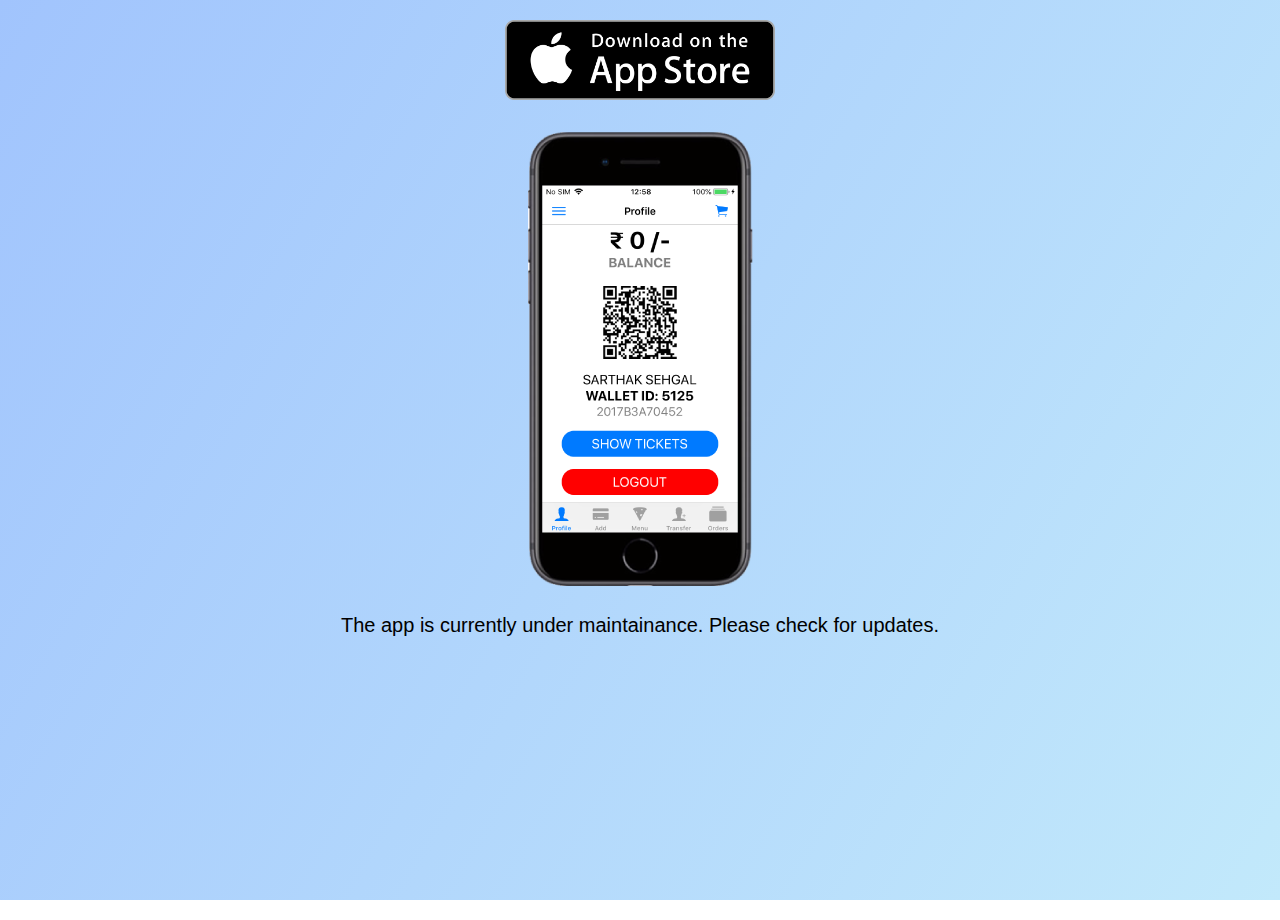
<file: ios-app.html>
<!DOCTYPE html>
<html>

<head>
    <meta charset="utf-8" />
    <meta http-equiv="X-UA-Compatible" content="IE=edge">
    <title>Oasis 2018</title>
    <meta name="viewport" content="width=device-width, initial-scale=1">
    <style>
        @import url('fonts/Bebas.TTF');

        html,
        body {
            margin: 0;
            padding: 0;
            background-image: linear-gradient(120deg, #a1c4fd 0%, #c2e9fb 100%);
            font-family: 'Bebas', sans-serif;
            height: 100vh;
            width: 100vw;
            overflow: hidden;
        }

        #container {
            padding-top: 20px;
            display: flex;
            flex-direction: column;
            height: 100%;
            width: 100%;
            flex: 1;
            align-items: center;
        }
        #content {
            display: flex;
            flex-direction: column;
            height: 100%;
            width: 90%;
            flex: 1;
            align-items: center;
        }
        #appstore-logo {
            max-height: 80px;
            margin-bottom: 10px;
        }

        #iphone {
            margin-bottom: 10px;
            max-height: 60vh;
        }

        #text {
            font-size: 20px;
            text-align: center;
        }
    </style>
</head>

<body>
    <div id="container">
        <div id="content">
            <a href="https://itunes.apple.com/us/app/oasis-2018/id1439811592">
                <img src="appstore.png" id="appstore-logo" />
            </a>
            <img src="iphone.png" id="iphone" />
            <span id="text">The app is currently under maintainance. Please check for updates.</span>
        </div>
    </div>
</body>

</html>
</file>
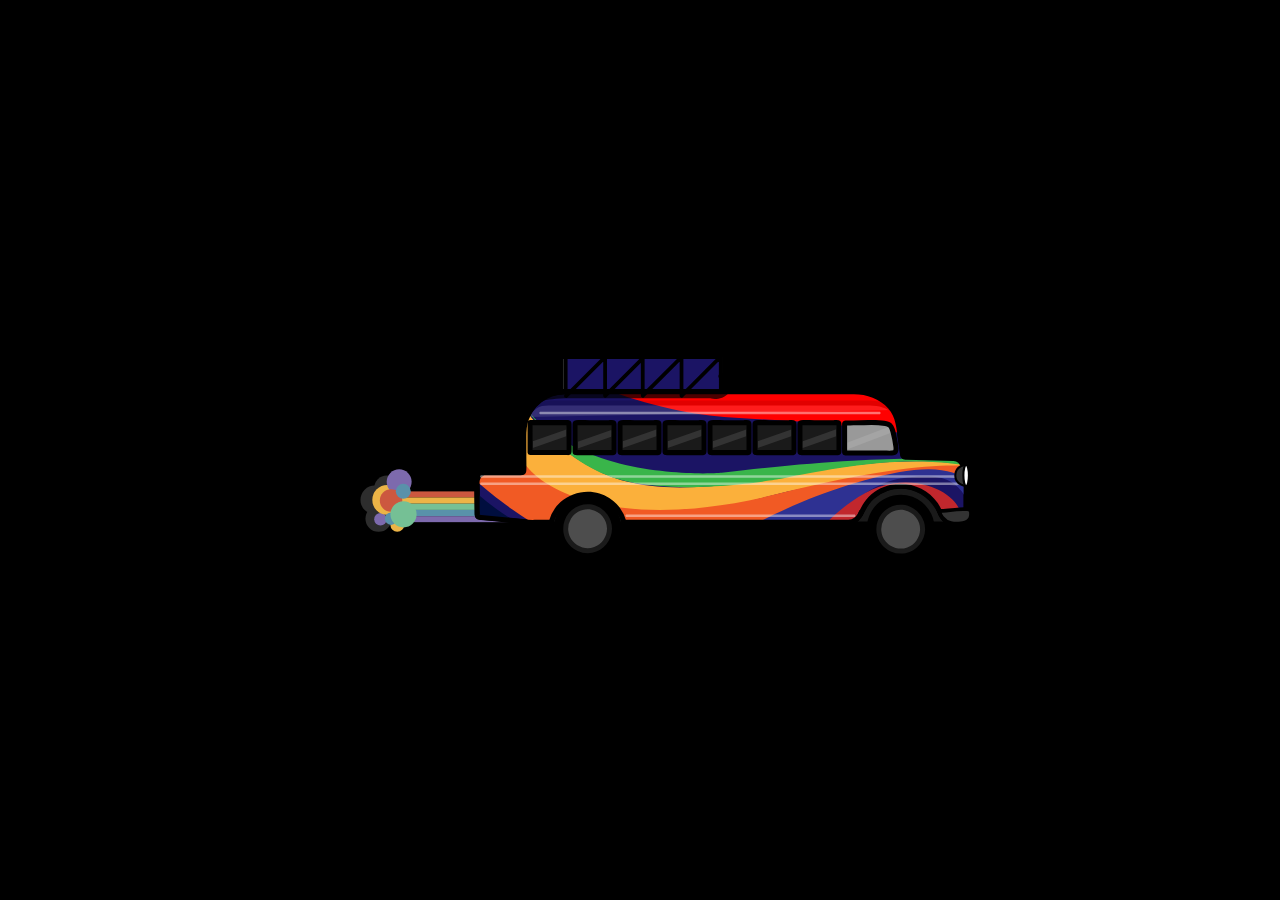
<file: loader.html>
<<!DOCTYPE html>
    <html>

    <head>
        <meta charset="utf-8" />
        <meta http-equiv="X-UA-Compatible" content="IE=edge">
        <title>OASIS'18 | The Far Out Fest</title>
        <meta name="viewport" content="width=device-width, initial-scale=1">
        <link rel="stylesheet" type="text/css" media="screen" href="./css/loader.css" />

    </head>

    <body>
        <svg id="Layer_1" data-name="Layer 1" xmlns="http://www.w3.org/2000/svg" xmlns:xlink="http://www.w3.org/1999/xlink" viewBox="0 0 1686.3 1293.55">
            <defs>
                <style>
                    .cls-1 {
                        fill: none;
                    }

                    .cls-2,
                    .cls-29,
                    .cls-39 {
                        fill: #fff;
                    }

                    .cls-3 {
                        clip-path: url(#clip-path);
                    }

                    .cls-4 {
                        fill: #cc583f;
                    }

                    .cls-5 {
                        fill: #ecb447;
                    }

                    .cls-6 {
                        fill: #75c095;
                    }

                    .cls-7 {
                        fill: #5991aa;
                    }

                    .cls-8 {
                        fill: #7d6aad;
                    }

                    .cls-9 {
                        fill: #2d2d2d;
                    }

                    .cls-10,
                    .cls-12 {
                        fill: #1b1464;
                    }

                    .cls-10 {
                        stroke: #333;
                        stroke-width: 3px;
                    }

                    .cls-10,
                    .cls-27,
                    .cls-38,
                    .cls-39 {
                        stroke-miterlimit: 10;
                    }

                    .cls-11,
                    .cls-27 {
                        fill: #1a1a1a;
                    }

                    .cls-13 {
                        clip-path: url(#clip-path-6);
                    }

                    .cls-14 {
                        fill: #fbb03b;
                    }

                    .cls-15 {
                        fill: #f15a24;
                    }

                    .cls-16 {
                        fill: red;
                    }

                    .cls-17 {
                        fill: #000e3f;
                    }

                    .cls-18 {
                        fill: #2e3192;
                    }

                    .cls-19 {
                        fill: #c1272d;
                    }

                    .cls-20 {
                        fill: #8cc63f;
                    }

                    .cls-21 {
                        fill: #39b54a;
                    }

                    .cls-22 {
                        opacity: 0.7;
                    }

                    .cls-23 {
                        fill: #4d4d4d;
                    }

                    .cls-24,
                    .cls-29 {
                        opacity: 0.11;
                    }

                    .cls-25 {
                        fill: #999;
                    }

                    .cls-26 {
                        fill: #ff0;
                    }

                    .cls-27,
                    .cls-38,
                    .cls-39 {
                        stroke: #000;
                    }

                    .cls-27 {
                        stroke-width: 4px;
                    }

                    .cls-28 {
                        clip-path: url(#clip-path-7);
                    }

                    .cls-30 {
                        clip-path: url(#clip-path-8);
                    }

                    .cls-31 {
                        clip-path: url(#clip-path-9);
                    }

                    .cls-32 {
                        clip-path: url(#clip-path-10);
                    }

                    .cls-33 {
                        clip-path: url(#clip-path-11);
                    }

                    .cls-34 {
                        clip-path: url(#clip-path-12);
                    }

                    .cls-35 {
                        clip-path: url(#clip-path-13);
                    }

                    .cls-36 {
                        clip-path: url(#clip-path-14);
                    }

                    .cls-37 {
                        opacity: 0.44;
                    }

                    .cls-38,
                    .cls-40 {
                        fill: #333;
                    }

                    .cls-38,
                    .cls-39 {
                        stroke-width: 5px;
                    }
                </style>
                <clipPath id="clip-path" transform="translate(441.14 -68.1)">
                    <path class="cls-1" d="M-210.36,851h0A37.48,37.48,0,0,1-173,813.58H112.93A37.57,37.57,0,0,1,150.29,851h0a37.47,37.47,0,0,1-37.36,37.36H-173A37.38,37.38,0,0,1-210.36,851Z"
                    />
                </clipPath>
                <clipPath id="clip-path-6" transform="translate(441.14 -68.1)">
                    <path class="cls-1" d="M1141,734.89l-116.27-3.58a5.39,5.39,0,0,1-5.16-4.57l-4.29-27.88c-2.56-16.63-4.08-33.56-7.17-50.09-8.27-44.24-53-71.07-95.52-73.75-2.41-.16-4.82-.23-7.23-.23H210.7a99,99,0,0,0-99,99v90.33a5.39,5.39,0,0,1-5.38,5.39H19.13A19.12,19.12,0,0,0,0,788.64v81.28a5.38,5.38,0,0,0,4.84,5.36l117.89,12a14.29,14.29,0,0,0,2.8.28h51.41a90.52,90.52,0,0,1,175.12,0H889c13,0,22.06-7,28.28-17.93,6.78-11.93,11.32-23.74,20.62-34.21a102.49,102.49,0,0,1,171.31,28.88c4.78,11.55,12.52,23.26,26.46,23.26H1159a5.39,5.39,0,0,0,5.06-3.55l6.91-19.11a5.47,5.47,0,0,0,.32-1.83V789.68C1171.28,766.18,1164.46,734.89,1141,734.89Z"
                    />
                </clipPath>
                <clipPath id="clip-path-7" transform="translate(441.14 -68.1)">
                    <path id="_Rectangle_" data-name="&lt;Rectangle&gt;" class="cls-1" d="M133,649.33h78.66a2,2,0,0,1,2,2v63.59a2,2,0,0,1-2,2H133a0,0,0,0,1,0,0V649.33A0,0,0,0,1,133,649.33Z"
                    />
                </clipPath>
                <clipPath id="clip-path-8" transform="translate(441.14 -68.1)">
                    <path id="_Rectangle_2" data-name="&lt;Rectangle&gt;" class="cls-1" d="M241,650.33h78.66a2,2,0,0,1,2,2v63.59a2,2,0,0,1-2,2H241a0,0,0,0,1,0,0V650.33A0,0,0,0,1,241,650.33Z"
                    />
                </clipPath>
                <clipPath id="clip-path-9" transform="translate(441.14 -68.1)">
                    <path id="_Rectangle_3" data-name="&lt;Rectangle&gt;" class="cls-1" d="M348.59,649.33h78.66a2,2,0,0,1,2,2v63.59a2,2,0,0,1-2,2H348.59a0,0,0,0,1,0,0V649.33A0,0,0,0,1,348.59,649.33Z"
                    />
                </clipPath>
                <clipPath id="clip-path-10" transform="translate(441.14 -68.1)">
                    <path id="_Rectangle_4" data-name="&lt;Rectangle&gt;" class="cls-1" d="M456.35,649.33H535a2,2,0,0,1,2,2v63.59a2,2,0,0,1-2,2H456.35a0,0,0,0,1,0,0V649.33A0,0,0,0,1,456.35,649.33Z"
                    />
                </clipPath>
                <clipPath id="clip-path-11" transform="translate(441.14 -68.1)">
                    <path id="_Rectangle_5" data-name="&lt;Rectangle&gt;" class="cls-1" d="M564.1,649.33h78.66a2,2,0,0,1,2,2v63.59a2,2,0,0,1-2,2H564.1a0,0,0,0,1,0,0V649.33A0,0,0,0,1,564.1,649.33Z"
                    />
                </clipPath>
                <clipPath id="clip-path-12" transform="translate(441.14 -68.1)">
                    <path id="_Rectangle_6" data-name="&lt;Rectangle&gt;" class="cls-1" d="M671.86,649.33h78.66a2,2,0,0,1,2,2v63.59a2,2,0,0,1-2,2H671.86a0,0,0,0,1,0,0V649.33A0,0,0,0,1,671.86,649.33Z"
                    />
                </clipPath>
                <clipPath id="clip-path-13" transform="translate(441.14 -68.1)">
                    <path id="_Rectangle_7" data-name="&lt;Rectangle&gt;" class="cls-1" d="M779.23,649.33H857.9a2,2,0,0,1,2,2v63.59a2,2,0,0,1-2,2H779.23a0,0,0,0,1,0,0V649.33A0,0,0,0,1,779.23,649.33Z"
                    />
                </clipPath>
                <clipPath id="clip-path-14" transform="translate(441.14 -68.1)">
                    <path class="cls-1" d="M995.62,708c-1-9-2.57-18.21-4.31-27.06-1.24-6.31-2.66-12.77-5.1-18.64-3.14-7.54-7.54-9.34-14.91-10.3-27.21-3.52-55.27-.6-82.62-.6h-.21a1.9,1.9,0,0,0-1.78,2v67.83a1.9,1.9,0,0,0,1.78,2h81.18v-.07c7.81,0,15,0,18.87.07,7.37.11,7.89-7.89,7.2-14.32C995.69,708.56,995.66,708.26,995.62,708Z"
                    />
                </clipPath>
            </defs>
            <g id="speedLine0" class="speedLine">
                <line class="cls-2" x1="687.47" y1="491.02" x2="26.21" y2="491.02" />
                <path d="M246.33,554.61H-333.85c-26.6,0-53.36-.85-79.94,0h-1.15c-5.79,0-5.8,9,0,9H165.24c26.6,0,53.36.85,79.95,0h1.14c5.79,0,5.8-9,0-9Z"
                    transform="translate(441.14 -68.1)" />
            </g>
            <g id="speedLine1" class="speedLine">
                <line class="cls-2" x1="206.55" y1="619.44" x2="50.8" y2="619.44" />
                <path d="M-234.59,683H-390.34c-5.79,0-5.8,9,0,9h155.75c5.79,0,5.8-9,0-9Z" transform="translate(441.14 -68.1)" />
            </g>
            <g id="speedLine2" class="speedLine">
                <line class="cls-2" x1="687.47" y1="750.6" x2="127.31" y2="750.6" />
                <path d="M246.33,814.2H-245.13c-22.53,0-45.24-.82-67.77,0h-.93c-5.79,0-5.8,9,0,9H177.62c22.54,0,45.25.82,67.77,0h.94c5.79,0,5.8-9,0-9Z"
                    transform="translate(441.14 -68.1)" />
            </g>
            <g id="speedLine3" class="speedLine">
                <line class="cls-2" x1="1493.56" y1="1288.9" x2="4.35" y2="1288.9" />
                <path d="M1052.41,1352.5H-376.34c-19.3,0-38.63-.34-57.92,0h-2.54c-5.79,0-5.8,9,0,9H992c19.3,0,38.63.34,57.92,0,.84,0,1.69,0,2.53,0,5.79,0,5.8-9,0-9Z"
                    transform="translate(441.14 -68.1)" />
            </g>
            <g id="speedLine4" class="speedLine">
                <line class="cls-2" x1="1550.94" y1="936.41" x2="370.5" y2="936.41" />
                <path d="M1109.8,1000H-22.79c-15.27,0-30.57-.29-45.85,0h-2c-5.79,0-5.8,9,0,9H1061.94c15.27,0,30.58.28,45.85,0h2c5.79,0,5.8-9,0-9Z"
                    transform="translate(441.14 -68.1)" />
            </g>
            <g id="rainbow">
                <g class="cls-3">
                    <rect class="cls-4" x="215.39" y="745.48" width="317.91" height="14.95" />
                </g>
                <g class="cls-3">
                    <rect class="cls-5" x="215.39" y="760.43" width="317.91" height="14.95" />
                </g>
                <g class="cls-3">
                    <rect class="cls-6" x="215.39" y="775.38" width="317.91" height="14.95" />
                </g>
                <g class="cls-3">
                    <rect class="cls-7" x="215.39" y="790.32" width="317.91" height="14.95" />
                </g>
                <g class="cls-3">
                    <rect class="cls-8" x="215.39" y="805.27" width="317.91" height="14.95" />
                </g>
            </g>
            <g id="bus-with-smoke">
                <g id="greyJets">
                    <circle class="cls-9" cx="195.96" cy="766.41" r="34.38" />
                    <circle class="cls-9" cx="224.35" cy="738.01" r="29.89" />
                    <circle class="cls-9" cx="204.92" cy="811.25" r="31.39" />
                </g>
                <g id="colorJets">
                    <circle class="cls-5" cx="255.74" cy="800.79" r="11.96" />
                    <circle class="cls-8" cx="209.41" cy="812.74" r="14.95" />
                    <circle class="cls-8" cx="239.3" cy="767.9" r="14.95" />
                    <circle class="cls-5" cx="249.76" cy="826.19" r="16.44" />
                    <circle class="cls-4" cx="234.82" cy="761.93" r="10.46" />
                    <circle class="cls-5" cx="225.85" cy="766.41" r="35.87" />
                    <circle class="cls-8" cx="254.25" cy="723.06" r="29.89" />
                    <circle class="cls-7" cx="234.82" cy="811.25" r="14.95" />
                    <circle class="cls-4" cx="234.82" cy="767.9" r="26.9" />
                    <circle class="cls-6" cx="264.71" cy="800.79" r="31.39" />
                    <circle class="cls-7" cx="264.11" cy="745.48" r="17.94" />
                </g>
                <g id="bus">
                    <rect class="cls-10" x="648.14" y="424.01" width="378.64" height="82.68" />
                    <path d="M97.05,769.51l5-133.14,2.69-71c.11-3.08.17-6.18.38-9.26.12-1.78-.12.35.2-1.47.26-1.52.54-3,.89-4.53a75.31,75.31,0,0,1,3.94-12.36A64.58,64.58,0,0,1,133,509.16c14.61-9.89,31.87-12.55,49.18-12.55H583.65l-4.5-4.5v93l4.5-4.5H227.21c-4.52,0-10.11-.89-14.57,0a3.42,3.42,0,0,1-.64,0l4.5,4.5v-93c0-5.79-9-5.8-9,0v93a4.56,4.56,0,0,0,4.5,4.5H568.44c4.81,0,9.77.36,14.57,0h.64a4.57,4.57,0,0,0,4.5-4.5v-93a4.57,4.57,0,0,0-4.5-4.5H190.75c-14.67,0-29.31.06-43.42,4.7A73.36,73.36,0,0,0,111,518.17c-8.27,11.13-14.19,25.48-15,39.46-1,18.28-1.39,36.62-2.08,54.91L88.17,766.36l-.12,3.15c-.22,5.79,8.78,5.78,9,0Z"
                        transform="translate(441.14 -68.1)" />
                    <path class="cls-11" d="M1141,734.89l-116.27-3.58a5.39,5.39,0,0,1-5.16-4.57l-4.29-27.88c-2.56-16.63-4.08-33.56-7.17-50.09-8.27-44.24-53-71.07-95.52-73.75-2.41-.16-4.82-.23-7.23-.23H210.7a99,99,0,0,0-99,99v90.33a5.39,5.39,0,0,1-5.38,5.39H19.13A19.12,19.12,0,0,0,0,788.64v81.28a5.38,5.38,0,0,0,4.84,5.36l117.89,12a14.29,14.29,0,0,0,2.8.28H1159a5.39,5.39,0,0,0,5.06-3.55l6.91-19.11a5.47,5.47,0,0,0,.32-1.83V789.68C1171.28,766.18,1164.46,734.89,1141,734.89Z"
                        transform="translate(441.14 -68.1)" />
                    <path d="M1141,733.39l-65.73-2-40.12-1.24c-3.07-.1-6.65.3-9.68-.3-4-.79-4.59-4.38-5.11-7.77-1.21-7.87-2.44-15.73-3.63-23.6-3.74-24.69-3.52-52.34-16.2-74.57-10.44-18.3-27.73-32-46.85-40.34-17.33-7.61-35.55-10.26-54.28-10.26H213.67c-24.66,0-48.18,7.39-67.29,23.29a100.85,100.85,0,0,0-32.23,49.24c-3.48,12-4,24.12-4,36.48V761c0,3.43,0,6.4-4.39,7-3.37.49-7.19,0-10.59,0H51.74c-10.62,0-21.27-.27-31.89,0-12.62.31-21.23,9.46-21.35,22-.25,24.95,0,49.91,0,74.86,0,2.79-.5,6.38,1.12,8.84,1.85,2.83,4.85,3.06,7.85,3.37l31.43,3.19,79.73,8.11c15.25,1.55,30.79.7,46.11.7h971.12c7.34,0,14.77.33,22.11,0,9.31-.41,11-14.24,13.56-21.35,2.75-7.6,1.25-17,1.25-24.89V799c0-22.57-.9-64.82-31.82-65.64-1.93,0-1.93,3,0,3,22.29.59,27.59,28.65,28.61,46.19.58,10,.21,20.06.21,30v42.66c0,3,.4,6.31-.28,9.25-1.29,5.49-4,11-5.88,16.27-2.57,7.09-9.37,5.25-15.53,5.25h-1016a148.82,148.82,0,0,1-15.49-.91l-80.85-8.22c-9.5-1-19.62-1-29-2.94-7.94-1.61-5.27-13.2-5.27-19.23v-61c0-4.5-.25-9,1.93-13.12,6.17-11.8,20-9.59,31.12-9.59H78.18c9.17,0,18.82.88,27.95,0s7.07-11.16,7.07-17.67V676.28c0-38.35,20.51-73.74,55.51-90.52,25.89-12.41,55.95-9.47,83.89-9.47H901.13c23.56,0,46.59,5.33,66.61,18.17,19.06,12.21,33.81,30.67,38.56,53.08,3,14.16,4.28,28.69,6.24,43,.89,6.49,1.91,13,2.91,19.43l1.65,10.72c.43,2.85.4,6.39,2,8.86,3.28,5.17,14.28,3.51,19.39,3.66l41.43,1.28,61.06,1.88C1142.89,736.45,1142.89,733.45,1141,733.39Z"
                        transform="translate(441.14 -68.1)" />
                    <path class="cls-12" d="M1141,734.89l-116.27-3.58a5.39,5.39,0,0,1-5.16-4.57l-4.29-27.88c-2.56-16.63-4.08-33.56-7.17-50.09-8.27-44.24-53-71.07-95.52-73.75-2.41-.16-4.82-.23-7.23-.23H210.7a99,99,0,0,0-99,99v90.33a5.39,5.39,0,0,1-5.38,5.39H19.13A19.12,19.12,0,0,0,0,788.64v81.28a5.38,5.38,0,0,0,4.84,5.36l117.89,12a14.29,14.29,0,0,0,2.8.28h51.41a90.52,90.52,0,0,1,175.12,0H889c13,0,22.06-7,28.28-17.93,6.78-11.93,11.32-23.74,20.62-34.21a102.49,102.49,0,0,1,171.31,28.88c4.78,11.55,12.52,23.26,26.46,23.26H1159a5.39,5.39,0,0,0,5.06-3.55l6.91-19.11a5.47,5.47,0,0,0,.32-1.83V789.68C1171.28,766.18,1164.46,734.89,1141,734.89Z"
                        transform="translate(441.14 -68.1)" />
                    <path d="M1141,728.89l-76-2.34-37.37-1.15c-.5,0-2.32.22-2.74-.09.91.67-.11-4-.17-4.45l-2-12.87c-2.56-16.63-4.47-33.35-7-50-2-12.84-4.8-25-11.29-36.39A93.81,93.81,0,0,0,981.21,595c-18.71-14.86-41.78-23.53-65.51-25.69-9.19-.84-18.56-.47-27.78-.47H230.15c-7,0-14.06-.11-21.08,0-47.22.81-89.48,34.3-100.46,80.37-3,12.82-2.91,25.68-2.91,38.73v69.74a27.06,27.06,0,0,0,0,4.93c.33,1.66-.52,1.36.43.94-2.51,1.11-8.24,0-10.91,0H25.81c-3.77,0-7.66-.24-11.38.46A25.4,25.4,0,0,0-6,787.85c-1.3,25.53,0,51.42,0,77,0,5.42-.18,10.84,4.92,14.41,3,2.11,6.94,2.13,10.49,2.49l39.4,4c24.58,2.5,50.6,5.28,74.5,7.62,4.82.48,9.76.18,14.6.18h39a6.1,6.1,0,0,0,5.78-4.4c7.63-28.14,29.17-51.07,57.22-59.53a84.59,84.59,0,0,1,106.34,59.53,6.1,6.1,0,0,0,5.78,4.4H850.15c12.85,0,25.72.24,38.57,0a37.19,37.19,0,0,0,19.35-5.27c9.83-6.15,14.91-16.34,20.08-26.3,6.19-11.94,13-22.53,23.2-31.42a95.94,95.94,0,0,1,31.3-18.1c43.55-15.11,92.56,3.11,115.57,43.06,5.34,9.27,8.25,19.73,15.5,27.85a30.09,30.09,0,0,0,22.6,10.18c6.48.09,13,0,19.45,0,6.8,0,11.79-2,14.39-8.85,3.24-8.53,7.12-16.85,7.12-26V819.38c0-26.09,4-59.77-14.58-80.7a29.54,29.54,0,0,0-21.74-9.79c-7.73-.2-7.72,11.8,0,12,18.22.48,22.73,24.54,23.91,38.77.8,9.68.41,19.52.41,29.22V850.7c0,3.76.48,7.89,0,11.63s-2.48,7.53-3.75,11c-.94,2.59-1.69,5.39-2.86,7.89-.66,1.42-.36.43.24.28a14.33,14.33,0,0,1-3.14,0c-6.32,0-12.65.07-19,0-9.07-.1-14.77-5.55-19-13.16-5-9.07-8.42-18.62-14.5-27.18-25.19-35.51-69.73-53-112.36-43.58-22.42,5-43.84,17.45-58.63,35.12-8.11,9.69-13.11,21.11-19.2,32-5.35,9.62-12.57,16.51-24.1,16.75-10.47.23-21,0-31.43,0H352.06l5.79,4.41A97.79,97.79,0,0,0,293,818.29c-32.31-10.06-68.28-1.86-93.34,20.74A97.59,97.59,0,0,0,171.15,886l5.79-4.41H137.32a145.26,145.26,0,0,1-14.61-.28l-24.86-2.53-87.94-9a25,25,0,0,0-4.12-.41c-1.73.12.16.38.21.1.75-4,0-8.88,0-12.92V808.69c0-9.52-3.2-26.76,7.37-31.87,3.62-1.75,7.87-1.31,11.79-1.31h68c9.82,0,23.88,2.07,24.57-11.88.57-11.35,0-22.88,0-34.25V683c0-14.62.86-28.7,6.14-42.59A93.68,93.68,0,0,1,168.24,591c16.29-8.45,33.62-10.23,51.51-10.23H902.53c30.54,0,61.64,10.74,82.3,34,19,21.45,19.67,49.89,23.37,76.93,1.08,7.93,2.35,15.82,3.57,23.72,1,6.19.62,14.86,5.85,19.18,3.41,2.81,7.41,2.67,11.51,2.8l88.37,2.72,23.46.72C1148.68,741.13,1148.67,729.13,1141,728.89Z"
                        transform="translate(441.14 -68.1)" />
                    <g class="cls-13">
                        <path class="cls-14" d="M1245.16,768.69s-132.07-60.27-452.79,0-433.07,36.63-522-13.4S129.19,642,83.46,576.16,0,665.44,0,665.44,111.1,817.89,333.3,855.15s318.51-30.4,476.83-53.45S1176,737.77,1245.16,768.69Z"
                            transform="translate(441.14 -68.1)" />
                        <path class="cls-15" d="M1245.16,768.69s-77.93-61.08-522.29,50.56S132.5,768.69,132.5,768.69-35.64,595.89-23.06,576.16-39.83,755.58-39.83,755.58,113.55,904.41,245.43,942.14s308.83,22,402.73-32,345.45-159.82,445-141.48,152,61.3,152,61.3Z"
                            transform="translate(441.14 -68.1)" />
                        <path class="cls-16" d="M1037.66,693.78s112-8.29-154-36.49-312.84-6-506.42-64.09-30.81-59.34-30.81-59.34,586.23,3.8,648.73,44.52S1037.66,693.78,1037.66,693.78Z"
                            transform="translate(441.14 -68.1)" />
                        <path class="cls-17" d="M189,939S51,879-31,789s0,98.55,0,98.55Z" transform="translate(441.14 -68.1)" />
                        <path class="cls-18" d="M621.67,915s75.8-42,157.56-76S995,761,1081,761s112,42,112,42,22,56-2,120c0,0,6-140-101-144S934.89,801,820,913s-171.79-2.83-171.79-2.83"
                            transform="translate(441.14 -68.1)" />
                        <path class="cls-19" d="M799.61,931S892.89,809,996,795s159.06,45.45,161,69,2,75,2,75l-48.2-16S1007,671,895,927,799.61,931,799.61,931Z"
                            transform="translate(441.14 -68.1)" />
                        <path class="cls-20" d="M106.62,572.55" transform="translate(441.14 -68.1)" />
                        <path class="cls-21" d="M126.63,627.1s85,130.5,233.47,163.49,363-6,363-6,114-25.49,229.49-37.49,207,3,207,3l46.5,19.41-9-23.91s-133.9-33.18-611.42,23.91C585.64,769.51,272.64,795.09,126.63,627.1Z"
                            transform="translate(441.14 -68.1)" />
                    </g>
                    <path class="cls-22" d="M150.33,602.32s-4.75-10.21,75.67-11.21,331.62,0,331.62,0,29.58,8.06,46.81-15.43l-102.38-3.13L278.5,575.68S198.66,561.5,150.33,602.32Z"
                        transform="translate(441.14 -68.1)" />
                    <circle cx="705.64" cy="835.4" r="75.5" />
                    <path d="M334,903.5c-.26,28.81-18.32,55.57-45.72,65.34a70.36,70.36,0,0,1-77.33-21c-18.65-22.21-21-55-6.24-79.79s44.7-38.54,73.25-32.76a70.28,70.28,0,0,1,56,68.21c.07,7.72,12.07,7.74,12,0A82.54,82.54,0,0,0,292.72,827c-31.91-12-69.58-1.77-91.08,24.64s-24.73,64.52-6.95,93.89,52.32,44.3,85.79,37.84c37.9-7.31,65.17-41.7,65.52-79.91C346.07,895.78,334.07,895.77,334,903.5Z"
                        transform="translate(441.14 -68.1)" />
                    <circle class="cls-23" cx="705.64" cy="835.4" r="52.5" />
                    <path class="cls-11" d="M311,903.5c-.25,19.31-12.26,37.32-30.75,43.78a46.52,46.52,0,0,1-55.68-67.62c10-16.71,30.12-25.78,49.25-21.74A47.06,47.06,0,0,1,311,903.5c.1,7.72,12.1,7.74,12,0a59.36,59.36,0,0,0-38.31-54.9C262,840,235,847.29,219.64,866c-15.57,19-18.1,46.19-5.43,67.41a59.18,59.18,0,0,0,61.47,27.51c27.41-5,47-29.94,47.32-57.41C323.1,895.78,311.1,895.77,311,903.5Z"
                        transform="translate(441.14 -68.1)" />
                    <circle cx="1455.64" cy="835.4" r="75.5" />
                    <path d="M1084,903.5c-.26,28.81-18.32,55.57-45.72,65.34a70.36,70.36,0,0,1-77.33-21c-18.65-22.21-21-55-6.24-79.79s44.7-38.54,73.25-32.76a70.28,70.28,0,0,1,56,68.21c.07,7.72,12.07,7.74,12,0A82.54,82.54,0,0,0,1042.72,827c-31.91-12-69.58-1.77-91.08,24.64s-24.73,64.52-6.95,93.89,52.32,44.3,85.79,37.84c37.9-7.31,65.17-41.7,65.52-79.91C1096.07,895.78,1084.07,895.77,1084,903.5Z"
                        transform="translate(441.14 -68.1)" />
                    <circle class="cls-23" cx="1455.68" cy="836.4" r="52.5" />
                    <path class="cls-11" d="M1061,904.5c-.26,19.31-12.27,37.32-30.75,43.78a46.51,46.51,0,0,1-55.68-67.62c10-16.71,30.12-25.78,49.24-21.74A47.07,47.07,0,0,1,1061,904.5c.1,7.72,12.1,7.74,12,0a59.36,59.36,0,0,0-38.31-54.9C1012.07,841,985,848.29,969.68,867c-15.57,19-18.1,46.19-5.43,67.41a59.18,59.18,0,0,0,61.47,27.51c27.41-5,47-29.94,47.32-57.41C1073.14,896.78,1061.14,896.77,1061,904.5Z"
                        transform="translate(441.14 -68.1)" />
                    <g class="cls-24">
                        <path class="cls-2" d="M119.29,635.72s9.43-33.27,47.73-33.27H913.63c28.61,0,58.73-2.72,82.32,16.64" transform="translate(441.14 -68.1)"
                        />
                        <path d="M125.08,637.32c.21-.74.49-1.46.76-2.17.44-1.18-.26.35.65-1.48.62-1.26,1.25-2.52,2-3.74a42.45,42.45,0,0,1,12.76-14.06c9-6,18.89-7.42,29.5-7.42H905.63c28.59,0,62.15-4.24,86.07,14.88,6,4.77,14.52-3.66,8.49-8.49-22-17.6-49.13-18.74-76.18-18.47-32.76.33-65.54.08-98.31.08H179c-12.56,0-24.65-.19-36.36,5-13.07,5.75-23.19,17.13-28.31,30.36-.29.77-.6,1.55-.83,2.35-2.14,7.43,9.44,10.61,11.58,3.19Z"
                            transform="translate(441.14 -68.1)" />
                    </g>
                    <g id="_Rectangle_8" data-name="&lt;Rectangle&gt;">
                        <path class="cls-11" d="M218.19,721.17H126.63V649.33h91.56a2,2,0,0,1,2,2v67.83A2,2,0,0,1,218.19,721.17Z" transform="translate(441.14 -68.1)"
                        />
                        <path d="M218.19,715.17H126.63l6,6V649.33l-6,6h85.85a39.27,39.27,0,0,0,4.34,0,5,5,0,0,0,1,0c2.06-.71-3.06-5.46-3.64-3.82-1,2.85,0,7.8,0,10.8v53.6a14.06,14.06,0,0,0,0,2.34c.48,2.67-3-1.39,2.4-2.87-7.45,2-4.29,13.6,3.19,11.58,6.55-1.78,6.41-7.42,6.41-12.82v-20c0-13.66.21-27.33,0-41-.09-5.36-2.62-9.53-8.51-9.83-3.86-.19-7.77,0-11.63,0H126.63a6.09,6.09,0,0,0-6,6v71.84a6.09,6.09,0,0,0,6,6h91.56C225.92,727.17,225.93,715.17,218.19,715.17Z"
                            transform="translate(441.14 -68.1)" />
                    </g>
                    <rect class="cls-11" x="675.53" y="581.24" width="93.57" height="71.84" rx="2" ry="2" />
                    <path d="M326,715.17H241.7c-1.2,0-3-.34-4.17,0-.2.06-.86-.14-1,0,.81-.77,2.89,5,3.87,3.69.38-.53,0-3,0-3.66V656.93c0-1.19.48-3.8,0-4.92s2.45-3.11-2,1.33c-5.34,5.35-2.38,1.5-1.49,2,.74.42,3,0,3.84,0h77.13c1,0,7.46.77,8,0-.87,1.19-2.78-5.55-3.94-3.52-.21.37,0,1.5,0,1.92v62.41a12.39,12.39,0,0,0,0,2.11c.49,2.67-3.06-1.39,2.4-2.87-7.44,2-4.28,13.6,3.19,11.58,6.57-1.78,6.41-7.41,6.41-12.82v-20c0-13.65.24-27.33,0-41-.2-11.61-11-9.83-19.3-9.83H268.87c-10.61,0-21.53-.75-32.12,0-5.83.42-8.27,4.5-8.36,9.83-.1,5.55,0,11.11,0,16.65v44.33c0,5.23-.22,11.4,6.4,12.82,2.72.58,5.77.21,8.51.21H326C333.67,727.17,333.68,715.17,326,715.17Z"
                        transform="translate(441.14 -68.1)" />
                    <rect class="cls-11" x="783.28" y="581.24" width="93.57" height="71.84" rx="2" ry="2" />
                    <path d="M433.7,715.17H349.46c-1.21,0-3-.34-4.18,0-.19.06-.86-.14-1,0,.82-.77,2.9,5,3.87,3.69.39-.53,0-3,0-3.66V656.93c0-1.19.48-3.8,0-4.92s2.46-3.11-2,1.33c-5.35,5.35-2.38,1.5-1.49,2,.74.42,3,0,3.84,0h77.13c.95,0,7.45.77,8,0-.88,1.19-2.79-5.55-3.94-3.52-.22.37,0,1.5,0,1.92v62.41a12.39,12.39,0,0,0,0,2.11c.48,2.67-3.07-1.39,2.4-2.87-7.45,2-4.29,13.6,3.19,11.58,6.57-1.78,6.41-7.41,6.41-12.82v-20c0-13.65.23-27.33,0-41-.2-11.61-11-9.83-19.31-9.83H376.63c-10.62,0-21.54-.75-32.13,0-5.83.42-8.27,4.5-8.36,9.83-.09,5.55,0,11.11,0,16.65v44.33c0,5.23-.21,11.4,6.41,12.82,2.71.58,5.77.21,8.51.21H433.7C441.43,727.17,441.44,715.17,433.7,715.17Z"
                        transform="translate(441.14 -68.1)" />
                    <rect class="cls-11" x="891.04" y="581.24" width="93.57" height="71.84" rx="2" ry="2" />
                    <path d="M541.46,715.17H457.21c-1.2,0-3-.34-4.17,0-.2.06-.86-.14-1,0,.81-.77,2.89,5,3.87,3.69.38-.53,0-3,0-3.66V656.93c0-1.19.48-3.8,0-4.92s2.46-3.11-2,1.33c-5.34,5.35-2.37,1.5-1.49,2s3,0,3.84,0h77.13c1,0,7.46.77,8,0-.87,1.19-2.78-5.55-3.94-3.52-.21.37,0,1.5,0,1.92v62.41a12.39,12.39,0,0,0,0,2.11c.49,2.67-3.06-1.39,2.4-2.87-7.44,2-4.28,13.6,3.19,11.58,6.57-1.78,6.41-7.41,6.41-12.82v-20c0-13.65.24-27.33,0-41-.2-11.61-11-9.83-19.3-9.83H484.38c-10.61,0-21.53-.75-32.12,0-5.83.42-8.27,4.5-8.36,9.83-.1,5.55,0,11.11,0,16.65v44.33c0,5.23-.22,11.4,6.4,12.82,2.72.58,5.77.21,8.51.21h82.65C549.18,727.17,549.19,715.17,541.46,715.17Z"
                        transform="translate(441.14 -68.1)" />
                    <rect class="cls-11" x="998.79" y="581.24" width="93.57" height="71.84" rx="2" ry="2" />
                    <path d="M649.22,715.17H565c-1.21,0-3-.34-4.18,0-.19.06-.86-.14-1,0,.82-.77,2.9,5,3.87,3.69.39-.53,0-3,0-3.66V656.93c0-1.19.49-3.8,0-4.92s2.46-3.11-2,1.33c-5.35,5.35-2.38,1.5-1.49,2s3,0,3.84,0h77.13c1,0,7.45.77,8,0-.88,1.19-2.79-5.55-3.94-3.52-.21.37,0,1.5,0,1.92v62.41a12.39,12.39,0,0,0,0,2.11c.48,2.67-3.07-1.39,2.4-2.87-7.45,2-4.29,13.6,3.19,11.58,6.57-1.78,6.41-7.41,6.41-12.82v-20c0-13.65.23-27.33,0-41-.2-11.61-11-9.83-19.31-9.83H592.14c-10.62,0-21.53-.75-32.13,0-5.83.42-8.27,4.5-8.36,9.83-.09,5.55,0,11.11,0,16.65v44.33c0,5.23-.21,11.4,6.41,12.82,2.71.58,5.77.21,8.51.21h82.65C656.94,727.17,657,715.17,649.22,715.17Z"
                        transform="translate(441.14 -68.1)" />
                    <rect class="cls-11" x="1106.55" y="581.24" width="93.57" height="71.84" rx="2" ry="2" />
                    <path d="M757,715.17H672.72c-1.2,0-3-.34-4.17,0-.19.06-.86-.14-1,0,.81-.77,2.89,5,3.87,3.69.39-.53,0-3,0-3.66V656.93c0-1.19.48-3.8,0-4.92s2.46-3.11-2,1.33c-5.35,5.35-2.38,1.5-1.5,2s3,0,3.84,0h77.13c1,0,7.46.77,8,0-.87,1.19-2.78-5.55-3.94-3.52-.21.37,0,1.5,0,1.92v62.41a12.39,12.39,0,0,0,0,2.11c.49,2.67-3.06-1.39,2.41-2.87-7.45,2-4.29,13.6,3.19,11.58,6.56-1.78,6.4-7.41,6.4-12.82v-20c0-13.65.24-27.33,0-41-.2-11.61-11-9.83-19.3-9.83H699.89c-10.61,0-21.53-.75-32.12,0-5.83.42-8.27,4.5-8.36,9.83-.1,5.55,0,11.11,0,16.65v44.33c0,5.23-.22,11.4,6.4,12.82,2.72.58,5.77.21,8.51.21H757C764.69,727.17,764.7,715.17,757,715.17Z"
                        transform="translate(441.14 -68.1)" />
                    <rect class="cls-11" x="1214.31" y="581.24" width="93.57" height="71.84" rx="2" ry="2" />
                    <path d="M864.73,715.17H780.48c-1.21,0-3-.34-4.17,0-.2.06-.87-.14-1,0,.81-.77,2.89,5,3.86,3.69.39-.53,0-3,0-3.66V656.93c0-1.19.49-3.8,0-4.92s2.46-3.11-2,1.33c-5.35,5.35-2.38,1.5-1.49,2s3,0,3.84,0h77.13c1,0,7.45.77,8,0-.88,1.19-2.79-5.55-3.94-3.52-.21.37,0,1.5,0,1.92v62.41a12.39,12.39,0,0,0,0,2.11c.48,2.67-3.07-1.39,2.4-2.87-7.45,2-4.29,13.6,3.19,11.58,6.57-1.78,6.41-7.41,6.41-12.82v-20c0-13.65.23-27.33,0-41-.2-11.61-11-9.83-19.31-9.83H807.65c-10.61,0-21.53-.75-32.13,0-5.83.42-8.27,4.5-8.36,9.83-.09,5.55,0,11.11,0,16.65v44.33c0,5.23-.21,11.4,6.41,12.82,2.71.58,5.77.21,8.51.21h82.65C872.45,727.17,872.46,715.17,864.73,715.17Z"
                        transform="translate(441.14 -68.1)" />
                    <path class="cls-25" d="M1003,706.93c-1.13-9-2.91-18.2-4.87-27.06-1.4-6.3-3-12.76-5.75-18.63-3.55-7.55-8.51-9.34-16.82-10.3-30.69-3.53-62.33-.61-93.18-.61h-.24a2,2,0,0,0-2,2v67.83a2,2,0,0,0,2,2h91.57v-.08c8.81,0,16.95,0,21.27.08,8.31.11,8.9-7.89,8.13-14.32C1003.09,707.54,1003.05,707.24,1003,706.93Z"
                        transform="translate(441.14 -68.1)" />
                    <path d="M1009,706.93q-2.06-15.75-5.67-31.24c-2-8.4-4.36-18.74-11.08-24.75-6.1-5.46-14.7-5.89-22.45-6.59-11.29-1-22.62-1.23-33.94-1.13s-22.74.52-34.11.82c-5.17.13-10.34.24-15.51.28-4.15,0-8.59-.15-11,4-1.36,2.34-1.09,5.17-1.09,7.76v45.63c0,6.08-.5,12.4,0,18.47.75,9.05,9.41,8,15.93,8h83.64a6.09,6.09,0,0,0,6-6v-.08l-6,6q8.35,0,16.7,0c4,0,8,.34,11.6-1.58,7.13-3.79,7.87-12.45,7-19.62-.93-7.56-12.94-7.66-12,0,.27,2.2.7,4.76.23,7-.42,2-.71,2-2.74,2.26-6.73.74-14-.07-20.78-.07a6.08,6.08,0,0,0-6,6v.08l6-6H903.29c-6.38,0-12.95-.44-19.32,0a7,7,0,0,0-1.58,0c-1.75.59,3.13,5.81,3.77,3.52.56-2,0-4.93,0-7v-54.8c0-1.42.56-4.18,0-5.52v0q0-2.77-3.76,4a22.48,22.48,0,0,0,3.86,0l6.78-.09c5.5-.09,11-.25,16.51-.41,22.13-.64,45.27-2.27,67.23,1.29,3.21.52,6.51,1.25,8.61,3.94,2.89,3.69,4.14,9.07,5.32,13.51A252.81,252.81,0,0,1,997,706.93c.42,3.24,2.45,6,6,6C1005.94,713,1009.43,710.15,1009,706.93Z"
                        transform="translate(441.14 -68.1)" />
                    <path class="cls-26" d="M919.87,864.11q-1.33,3.2-2.46,6.5A30.9,30.9,0,0,0,919.87,864.11Z" transform="translate(441.14 -68.1)"
                    />
                    <path d="M914.08,862.52q-1.32,3.21-2.45,6.49c-1,2.83.88,6,3.47,7.08s6.16.23,7.49-2.46a36.78,36.78,0,0,0,3.06-7.92c.72-3.05-.94-6.64-4.19-7.38-3.07-.7-6.61.92-7.38,4.19-.16.69-.37,1.37-.59,2.05s-.42,1.14-.63,1.71.51-1.06,0,0c-.21.44-.41.88-.63,1.32l11,4.62q1.13-3.29,2.45-6.49a6,6,0,0,0-.6-4.63,6,6,0,0,0-8.21-2.15A7.16,7.16,0,0,0,914.08,862.52Z"
                        transform="translate(441.14 -68.1)" />
                    <path class="cls-26" d="M1110.8,868.38c-.5-1.38-1-2.74-1.59-4.09A38.71,38.71,0,0,0,1110.8,868.38Z" transform="translate(441.14 -68.1)"
                    />
                    <path d="M1116.59,866.79c-.51-1.38-1-2.74-1.6-4.1a6.53,6.53,0,0,0-2.76-3.58,6.11,6.11,0,0,0-4.62-.61c-3,1-5.2,4.18-4.19,7.38a51.74,51.74,0,0,0,2.2,5.53,6,6,0,0,0,3.58,2.76,6,6,0,0,0,7.39-4.19l.21-1.6a5.93,5.93,0,0,0-.82-3c-.13-.29-.25-.57-.37-.86l.6,1.43c-.45-1.06-.87-2.14-1.22-3.24l-11.57,3.19c.56,1.36,1.09,2.72,1.59,4.1a6.51,6.51,0,0,0,2.76,3.59,6.12,6.12,0,0,0,4.62.6,6,6,0,0,0,3.59-2.76A5.91,5.91,0,0,0,1116.59,866.79Z"
                        transform="translate(441.14 -68.1)" />
                    <path d="M579.15,491.13c0,15.17-.06,30.34,0,45.51.05,12.7,1.29,25.47,2,38.15a4.58,4.58,0,0,0,4.5,4.5h36a4.57,4.57,0,0,0,4.5-4.5V538.47a4.57,4.57,0,0,0-4.5-4.5h-38c-5.79,0-5.8,9,0,9h38c3.72,0,5.19-3.75,3.88-6.77l-27.34-63.1-7.37-17c-1.09-2.5-1.92-5.53-3.4-7.83-2.61-4.06-8.75-4.59-13-3.23-5.48,1.77-9.47,6.65-12.43,11.36-6.5,10.35-9.86,22.78-12.72,34.52a4.55,4.55,0,0,0,4.34,5.7l29.8-1-3.18-7.69L498,570.28l-11.65,11.64L494,585.1V492.19a4.55,4.55,0,0,0-7.68-3.18L405.12,570.2,393.4,581.92l7.68,3.18V495a4.55,4.55,0,0,0-7.68-3.18l-79.1,79.1-11.06,11,7.68,3.18v-93a4.55,4.55,0,0,0-7.68-3.18l-82,82-11.72,11.72c-4.1,4.1,2.26,10.46,6.37,6.36l82-82,11.72-11.72-7.69-3.18v93a4.56,4.56,0,0,0,7.69,3.19l79.1-79.1,11.05-11.06L392.08,495V585.1a4.55,4.55,0,0,0,7.68,3.19L481,507.1l11.73-11.73L485,492.19V585.1a4.56,4.56,0,0,0,7.69,3.19L575,506l11.64-11.64c2.69-2.69.77-7.81-3.18-7.68l-29.8,1,4.34,5.7c2.49-10.22,5.29-20.73,10.41-30,2.1-3.8,4.78-8.14,8.78-9.76a6.2,6.2,0,0,1,1.81-.24c-.66,0,2.12.42.91.14a3.06,3.06,0,0,1,1.18.68c-.83-1-1.57-2.23-1.09-.56.91,3.19,2.75,6.35,4.07,9.39L591,478.9l16.66,38.45,10.14,23.39,3.89-6.77h-38c-5.79,0-5.8,9,0,9h38l-4.5-4.5v36.32l4.5-4.5h-36l4.5,4.5c-.7-12.68-1.94-25.45-2-38.15-.06-15.17,0-30.34,0-45.51,0-5.79-9-5.8-9,0Z"
                        transform="translate(441.14 -68.1)" />
                    <path d="M583.65,544.47h38c7.72,0,7.73-12,0-12h-38c-7.72,0-7.73,12,0,12Z" transform="translate(441.14 -68.1)" />
                    <path class="cls-27" d="M167.67,721.17" transform="translate(441.14 -68.1)" />
                    <g class="cls-28">
                        <polygon class="cls-29" points="665.63 610.11 569.6 643.82 565.2 628.89 661.22 595.18 665.63 610.11" />
                    </g>
                    <g class="cls-30">
                        <polygon class="cls-29" points="773.63 611.11 677.6 644.82 673.2 629.89 769.22 596.18 773.63 611.11" />
                    </g>
                    <g class="cls-31">
                        <polygon class="cls-29" points="881.22 610.11 785.19 643.82 780.79 628.89 876.82 595.18 881.22 610.11" />
                    </g>
                    <g class="cls-32">
                        <polygon class="cls-29" points="988.97 610.11 892.95 643.82 888.55 628.89 984.57 595.18 988.97 610.11" />
                    </g>
                    <g class="cls-33">
                        <polygon class="cls-29" points="1096.73 610.11 1000.7 643.82 996.3 628.89 1092.33 595.18 1096.73 610.11" />
                    </g>
                    <g class="cls-34">
                        <polygon class="cls-29" points="1204.48 610.11 1108.46 643.82 1104.06 628.89 1200.08 595.18 1204.48 610.11" />
                    </g>
                    <g class="cls-35">
                        <polygon class="cls-29" points="1311.86 610.11 1215.84 643.82 1211.43 628.89 1307.46 595.18 1311.86 610.11" />
                    </g>
                    <g class="cls-36">
                        <polygon class="cls-29" points="1446.9 599.91 1307.02 653.49 1303.32 638.48 1443.21 584.9 1446.9 599.91" />
                    </g>
                    <path d="M1141,729.54l-76-2.34L1027.57,726c-.5,0-2.32.22-2.74-.08.91.66-.11-4-.17-4.45l-2-12.87c-2.56-16.64-4.47-33.36-7-50-2-12.84-4.8-25-11.29-36.39a93.71,93.71,0,0,0-23.17-26.67c-18.71-14.86-41.78-23.53-65.51-25.68-9.19-.84-18.56-.48-27.78-.48H230.15c-7,0-14.06-.1-21.08,0-47.22.81-89.48,34.29-100.46,80.36-3,12.83-2.91,25.69-2.91,38.74v69.74a27.06,27.06,0,0,0,0,4.93c.33,1.66-.52,1.36.43.93-2.51,1.12-8.24,0-10.91,0H25.81c-3.77,0-7.66-.23-11.38.47A25.4,25.4,0,0,0-6,788.5c-1.3,25.53,0,51.42,0,77,0,5.42-.18,10.84,4.92,14.42,3,2.11,6.94,2.13,10.49,2.49l39.4,4c24.58,2.5,50.6,5.27,74.5,7.62,4.82.47,9.76.18,14.6.18h39a6.1,6.1,0,0,0,5.78-4.41c7.63-28.13,29.17-51.07,57.22-59.52a85.1,85.1,0,0,1,81.48,18.42,86,86,0,0,1,24.86,41.1,6.1,6.1,0,0,0,5.78,4.41H850.15c12.85,0,25.72.24,38.57,0a37.28,37.28,0,0,0,19.35-5.27c9.83-6.16,14.91-16.34,20.08-26.31,6.19-11.93,13-22.52,23.2-31.42a96.12,96.12,0,0,1,31.3-18.1c43.55-15.1,92.56,3.12,115.57,43.06,5.34,9.28,8.25,19.74,15.5,27.86a30.13,30.13,0,0,0,22.6,10.18c6.48.08,13,0,19.45,0,6.8,0,11.79-2,14.39-8.86,3.24-8.52,7.12-16.84,7.12-26V820c0-26.1,4-59.77-14.58-80.7a29.54,29.54,0,0,0-21.74-9.79c-7.73-.2-7.72,11.8,0,12,18.22.48,22.73,24.53,23.91,38.77.8,9.68.41,19.52.41,29.22v41.81c0,3.77.48,7.89,0,11.63s-2.48,7.54-3.75,11c-.94,2.6-1.69,5.39-2.86,7.89-.66,1.43-.36.44.24.29a15,15,0,0,1-3.14,0c-6.32,0-12.65.07-19,0-9.07-.1-14.77-5.55-19-13.16-5-9.07-8.42-18.63-14.5-27.19-25.19-35.5-69.73-53-112.36-43.57-22.42,5-43.84,17.45-58.63,35.12-8.11,9.69-13.11,21.1-19.2,32.05-5.35,9.61-12.57,16.5-24.1,16.75-10.47.22-21,0-31.43,0H352.06l5.79,4.4A97.76,97.76,0,0,0,293,818.94c-32.31-10.06-68.28-1.87-93.34,20.73a97.64,97.64,0,0,0-28.53,46.93l5.79-4.4H137.32a142.37,142.37,0,0,1-14.61-.29l-24.86-2.53L9.91,870.44A25,25,0,0,0,5.79,870c-1.73.13.16.39.21.11.75-4,0-8.89,0-12.92V809.33c0-9.52-3.2-26.75,7.37-31.86,3.62-1.76,7.87-1.32,11.79-1.32h68c9.82,0,23.88,2.07,24.57-11.87.57-11.36,0-22.89,0-34.25V683.68c0-14.62.86-28.7,6.14-42.6a93.68,93.68,0,0,1,44.4-49.42c16.29-8.44,33.62-10.23,51.51-10.23H902.53c30.54,0,61.64,10.75,82.3,34,19,21.45,19.67,49.88,23.37,76.93,1.08,7.92,2.35,15.82,3.57,23.72,1,6.18.62,14.86,5.85,19.17,3.41,2.81,7.41,2.67,11.51,2.8l88.37,2.73,23.46.72C1148.68,741.78,1148.67,729.78,1141,729.54Z"
                        transform="translate(441.14 -68.1)" />
                    <g class="cls-37">
                        <path class="cls-2" d="M151.77,629.27H930.49c10.55,0,21.13.24,31.68,0h1.36c3.86,0,3.87-6,0-6H184.82c-10.55,0-21.14-.25-31.69,0h-1.36c-3.86,0-3.86,6,0,6Z"
                            transform="translate(441.14 -68.1)" />
                    </g>
                    <g class="cls-37">
                        <path class="cls-2" d="M10,799H1116.55c14.92,0,29.87.25,44.79,0h2c3.86,0,3.87-6,0-6H56.76c-14.93,0-29.88-.25-44.8,0H10c-3.86,0-3.87,6,0,6Z"
                            transform="translate(441.14 -68.1)" />
                    </g>
                    <g class="cls-37">
                        <path class="cls-2" d="M10,781.63H1116.55c14.92,0,29.87.25,44.79,0h2c3.86,0,3.87-6,0-6H56.76c-14.93,0-29.88-.25-44.8,0H10c-3.86,0-3.87,6,0,6Z"
                            transform="translate(441.14 -68.1)" />
                    </g>
                    <path class="cls-38" d="M1171.32,750.67s-25.7.29-26,25.33c-.32,23.07,26,25.33,26,25.33" transform="translate(441.14 -68.1)"
                    />
                    <ellipse class="cls-39" cx="1612.46" cy="707.9" rx="6.61" ry="25.33" />
                    <path class="cls-40" d="M1109.21,867.93s7.79,22.47,34.46,23.27c20.34.61,43.27-1.47,38.76-29.83-1.37-8.59-39.09-3-46.66-2.52-3.68.21-28.93,4.48-30.8.13Z"
                        transform="translate(441.14 -68.1)" />
                    <path d="M1104.87,869.13c3.35,9.46,11.2,17.76,20.15,22.11,8,3.89,16.57,4.65,25.36,4.53,7.61-.1,15.51-.79,22.53-3.93a23.69,23.69,0,0,0,13.52-15.22c1.63-5.78,2.77-16.24-2.29-20.63-4.46-3.86-11.92-3.81-17.46-3.85a206.61,206.61,0,0,0-22.23,1.38c-5.32.53-10.63,1.05-15.93,1.69-4,.49-8,.93-12,1.12a45.07,45.07,0,0,1-5.81,0,8.77,8.77,0,0,0-1.52-.14c-1.41.21-1.32-1.21-.31.49-3-5.06-10.22-.63-7.78,4.54l4.24,9c2.47,5.24,10.24.67,7.77-4.54l-4.23-8.95-7.78,4.54c2.69,4.53,9.3,4.28,13.86,4.15,6.19-.18,12.31-1.07,18.44-1.79a303.73,303.73,0,0,1,30.71-2.45c4.19-.07,10.65-.44,14.07,1.51,1.09.62-.21-.84-.12-.31a35.07,35.07,0,0,1,.34,8.61,15.69,15.69,0,0,1-3.65,8.87c-4,4.53-10.83,5.94-16.6,6.53-7.19.74-15.2,1-22.24-.71A32.63,32.63,0,0,1,1118,874.15a34.08,34.08,0,0,1-3.53-5.55c-.32-.61-.61-1.24-.9-1.86.54,1.17.13.28,0,0C1111.62,861.31,1102.92,863.65,1104.87,869.13Z"
                        transform="translate(441.14 -68.1)" />
                    <g class="cls-37">
                        <path class="cls-2" d="M358,875.27H881.06c7.05,0,14.24.42,21.28,0,.32,0,.64,0,1,0,3.86,0,3.87-6,0-6H380.24c-7.05,0-14.24-.42-21.28,0-.32,0-.64,0-1,0-3.86,0-3.87,6,0,6Z"
                            transform="translate(441.14 -68.1)" />
                    </g>
                </g>
            </g>
        </svg>
    </body>
    <script src="./js/loader.js"></script>

    </html>
</file>
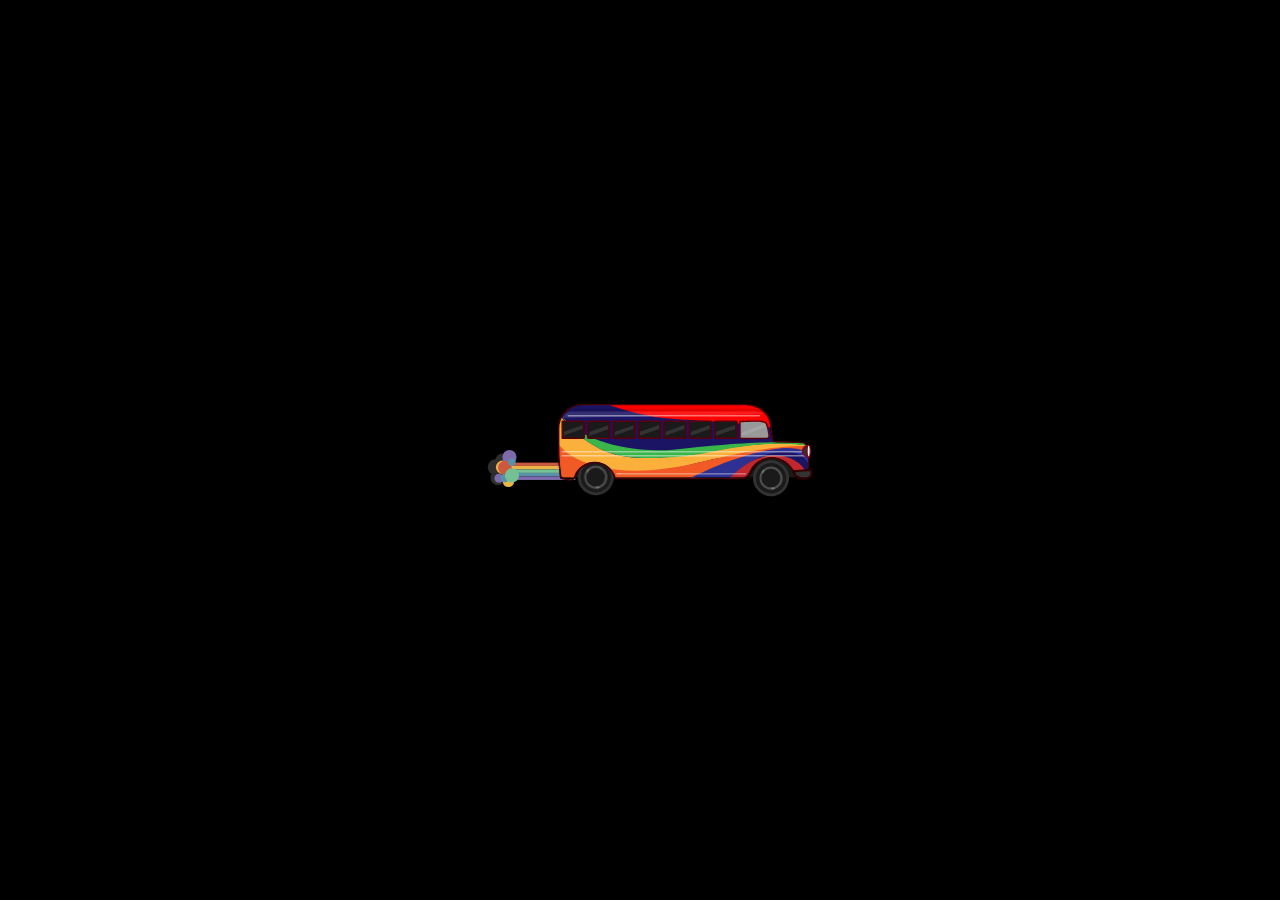
<file: loader1.html>
<!DOCTYPE html>
<html>

<head>
    <meta charset="utf-8" />
    <meta http-equiv="X-UA-Compatible" content="IE=edge">
    <title>OASIS'18 | The Far Our Fest</title>
    <meta name="viewport" content="width=device-width, initial-scale=1">
    <link rel="stylesheet" type="text/css" media="screen" href="./css/loader.css" />

</head>

<body>
    <svg id="Layer_1" data-name="Layer 1" xmlns="http://www.w3.org/2000/svg" xmlns:xlink="http://www.w3.org/1999/xlink" viewBox="0 0 3255.33 1704.98">
        <defs>
            <style>
                .cls-1 {
                    fill: none;
                }

                .cls-2 {
                    fill: #4d4d4d;
                }

                .cls-3 {
                    opacity: 0.65;
                }

                .cls-4 {
                    fill: #0787a6;
                }

                .cls-35,
                .cls-46,
                .cls-5 {
                    fill: #fff;
                }

                .cls-6 {
                    opacity: 0.27;
                }

                .cls-7 {
                    fill: #20d4ff;
                }

                .cls-8 {
                    clip-path: url(#clip-path);
                }

                .cls-9 {
                    fill: #cc583f;
                }

                .cls-10 {
                    fill: #ecb447;
                }

                .cls-11 {
                    fill: #75c095;
                }

                .cls-12 {
                    fill: #5991aa;
                }

                .cls-13 {
                    fill: #7d6aad;
                }

                .cls-14 {
                    fill: #2d2d2d;
                }

                .cls-15,
                .cls-33 {
                    fill: #1a1a1a;
                }

                .cls-16,
                .cls-45 {
                    fill: #333;
                }

                .cls-17 {
                    clip-path: url(#clip-path-6);
                }

                .cls-18 {
                    fill: #e6e6e6;
                    opacity: 0.25;
                }

                .cls-19 {
                    fill: #1b1464;
                }

                .cls-20 {
                    clip-path: url(#clip-path-7);
                }

                .cls-21 {
                    fill: #fbb03b;
                }

                .cls-22 {
                    fill: #f15a24;
                }

                .cls-23 {
                    fill: red;
                }

                .cls-24 {
                    fill: #000e3f;
                }

                .cls-25 {
                    fill: #2e3192;
                }

                .cls-26 {
                    fill: #c1272d;
                }

                .cls-27 {
                    fill: #8cc63f;
                }

                .cls-28 {
                    fill: #39b54a;
                }

                .cls-29,
                .cls-35 {
                    opacity: 0.11;
                }

                .cls-30 {
                    fill: #59000a;
                }

                .cls-31 {
                    fill: #999;
                }

                .cls-32 {
                    fill: #ff0;
                }

                .cls-33 {
                    stroke: #000;
                    stroke-width: 4px;
                }

                .cls-33,
                .cls-45,
                .cls-46 {
                    stroke-miterlimit: 10;
                }

                .cls-34 {
                    clip-path: url(#clip-path-8);
                }

                .cls-36 {
                    clip-path: url(#clip-path-9);
                }

                .cls-37 {
                    clip-path: url(#clip-path-10);
                }

                .cls-38 {
                    clip-path: url(#clip-path-11);
                }

                .cls-39 {
                    clip-path: url(#clip-path-12);
                }

                .cls-40 {
                    clip-path: url(#clip-path-13);
                }

                .cls-41 {
                    clip-path: url(#clip-path-14);
                }

                .cls-42 {
                    clip-path: url(#clip-path-15);
                }

                .cls-43 {
                    fill: #470002;
                }

                .cls-44 {
                    opacity: 0.44;
                }

                .cls-45,
                .cls-46 {
                    stroke: #860017;
                    stroke-width: 5px;
                }

                .cls-47 {
                    fill: #310002;
                }

                .cls-48 {
                    clip-path: url(#clip-path-16);
                }
            </style>
            <clipPath id="clip-path" transform="translate(1171.32 81.22)">
                <path class="cls-1" d="M-120.36,861h0A37.48,37.48,0,0,1-83,823.58H202.93A37.57,37.57,0,0,1,240.29,861h0a37.47,37.47,0,0,1-37.36,37.36H-83A37.38,37.38,0,0,1-120.36,861Z"
                />
            </clipPath>
            <clipPath id="clip-path-6" transform="translate(1171.32 81.22)">
                <circle class="cls-2" cx="269.12" cy="886.54" r="49.05" />
            </clipPath>
            <clipPath id="clip-path-7" transform="translate(1171.32 81.22)">
                <path class="cls-1" d="M1141,737l-116.27-3.54a5.36,5.36,0,0,1-5.16-4.5l-4.29-27.51c-2.56-16.41-4.08-33.12-7.17-49.42-8.27-43.65-53-70.11-95.52-72.76q-3.62-.22-7.23-.23H210.7c-54.67,0-99,43.73-99,97.67v89.12c0,38.89,6.19,77.73,10.5,116.34a8.25,8.25,0,0,0,1.42,4.5c1.92,2.29,9.48,1,12.22,1l15.58.29c7.66.15,16.29,1.45,23.86.25a2.36,2.36,0,0,0,1.21-.46,2.47,2.47,0,0,0,.56-1c6.59-19,16.33-35.35,32.76-47.66a91.57,91.57,0,0,1,54.69-18.15c42.05,0,77.4,28.3,87.56,66.65H889c13,0,22.06-6.88,28.28-17.69,6.78-11.77,11.32-23.42,20.62-33.75a103.68,103.68,0,0,1,76.6-34,102.53,102.53,0,0,1,94.71,62.43c4.78,11.4,12.52,23,26.46,23H1159a5.38,5.38,0,0,0,5.06-3.51l6.91-18.85a5.31,5.31,0,0,0,.32-1.81V791C1171.28,767.82,1164.46,737,1141,737Z"
                />
            </clipPath>
            <clipPath id="clip-path-8" transform="translate(1171.32 81.22)">
                <path id="_Rectangle_" data-name="&lt;Rectangle&gt;" class="cls-1" d="M133,649.33h78.66a2,2,0,0,1,2,2v63.59a2,2,0,0,1-2,2H133a0,0,0,0,1,0,0V649.33A0,0,0,0,1,133,649.33Z"
                />
            </clipPath>
            <clipPath id="clip-path-9" transform="translate(1171.32 81.22)">
                <path id="_Rectangle_2" data-name="&lt;Rectangle&gt;" class="cls-1" d="M241,650.33h78.66a2,2,0,0,1,2,2v63.59a2,2,0,0,1-2,2H241a0,0,0,0,1,0,0V650.33A0,0,0,0,1,241,650.33Z"
                />
            </clipPath>
            <clipPath id="clip-path-10" transform="translate(1171.32 81.22)">
                <path id="_Rectangle_3" data-name="&lt;Rectangle&gt;" class="cls-1" d="M348.59,649.33h78.66a2,2,0,0,1,2,2v63.59a2,2,0,0,1-2,2H348.59a0,0,0,0,1,0,0V649.33A0,0,0,0,1,348.59,649.33Z"
                />
            </clipPath>
            <clipPath id="clip-path-11" transform="translate(1171.32 81.22)">
                <path id="_Rectangle_4" data-name="&lt;Rectangle&gt;" class="cls-1" d="M456.35,649.33H535a2,2,0,0,1,2,2v63.59a2,2,0,0,1-2,2H456.35a0,0,0,0,1,0,0V649.33A0,0,0,0,1,456.35,649.33Z"
                />
            </clipPath>
            <clipPath id="clip-path-12" transform="translate(1171.32 81.22)">
                <path id="_Rectangle_5" data-name="&lt;Rectangle&gt;" class="cls-1" d="M564.1,649.33h78.66a2,2,0,0,1,2,2v63.59a2,2,0,0,1-2,2H564.1a0,0,0,0,1,0,0V649.33A0,0,0,0,1,564.1,649.33Z"
                />
            </clipPath>
            <clipPath id="clip-path-13" transform="translate(1171.32 81.22)">
                <path id="_Rectangle_6" data-name="&lt;Rectangle&gt;" class="cls-1" d="M671.86,649.33h78.66a2,2,0,0,1,2,2v63.59a2,2,0,0,1-2,2H671.86a0,0,0,0,1,0,0V649.33A0,0,0,0,1,671.86,649.33Z"
                />
            </clipPath>
            <clipPath id="clip-path-14" transform="translate(1171.32 81.22)">
                <path id="_Rectangle_7" data-name="&lt;Rectangle&gt;" class="cls-1" d="M779.23,649.33H857.9a2,2,0,0,1,2,2v63.59a2,2,0,0,1-2,2H779.23a0,0,0,0,1,0,0V649.33A0,0,0,0,1,779.23,649.33Z"
                />
            </clipPath>
            <clipPath id="clip-path-15" transform="translate(1171.32 81.22)">
                <path class="cls-1" d="M995.62,708c-1-9-2.57-18.21-4.31-27.06-1.24-6.31-2.66-12.77-5.1-18.64-3.14-7.54-7.54-9.34-14.91-10.3-27.21-3.52-55.27-.6-82.62-.6h-.21a1.9,1.9,0,0,0-1.78,2v67.83a1.9,1.9,0,0,0,1.78,2h81.18v-.07c7.81,0,15,0,18.87.07,7.37.11,7.89-7.89,7.2-14.32C995.69,708.56,995.66,708.26,995.62,708Z"
                />
            </clipPath>
            <clipPath id="clip-path-16" transform="translate(1171.32 81.22)">
                <circle class="cls-2" cx="1011.86" cy="890.73" r="49.05" />
            </clipPath>
        </defs>
        <rect width="3255.33" height="1704.98" />
        <g class="cls-3" id="cloud1">
            <path class="cls-4" d="M214.21,331.62A35.61,35.61,0,0,0,197,336a46.5,46.5,0,0,0-49.58-19.58,61.31,61.31,0,0,0-122.13,7.78v.18c-1.22-.12-2.46-.18-3.71-.18a37.45,37.45,0,0,0-37.45,37.45h265.4A35.82,35.82,0,0,0,214.21,331.62Z"
                transform="translate(1171.32 81.22)" />
            <path class="cls-5" d="M203.37,321.86a35.57,35.57,0,0,0-17.18,4.39,46.44,46.44,0,0,0-49.59-19.58,61.31,61.31,0,0,0-122.13,7.78v.18c-1.22-.12-2.45-.18-3.71-.18A37.45,37.45,0,0,0-26.69,351.9h265.4A35.82,35.82,0,0,0,203.37,321.86Z"
                transform="translate(1171.32 81.22)" />
        </g>
        <g class="cls-3" id="cloud2">
            <path class="cls-4" d="M964.89,467.15a29.36,29.36,0,0,0-41.43-37.44,41.12,41.12,0,0,0-52.13-33.14,53.94,53.94,0,0,0-103.77,4.05,15.15,15.15,0,0,0-3.59-.43,15.65,15.65,0,0,0-15.65,15.65,15.46,15.46,0,0,0,.52,3.93,35.66,35.66,0,0,0-27.09,18.15c-.92-.09-1.85-.13-2.8-.13a29.36,29.36,0,0,0-29.37,29.36Z"
                transform="translate(1171.32 81.22)" />
            <path class="cls-5" d="M952.6,456.08a29.36,29.36,0,0,0-41.44-37.44A41.15,41.15,0,0,0,859,385.49a53.95,53.95,0,0,0-103.78,4.05A15.6,15.6,0,0,0,736,404.76a15.46,15.46,0,0,0,.52,3.93,35.66,35.66,0,0,0-27.09,18.15c-.92-.08-1.85-.13-2.8-.13a29.37,29.37,0,0,0-29.37,29.37Z"
                transform="translate(1171.32 81.22)" />
        </g>
        <g class="cls-6">
            <g id="speedLine0" class="speedLine">
                <line class="cls-5" x1="1420.81" y1="617.4" x2="759.55" y2="617.4" />
                <path class="cls-7" d="M249.49,531.67H-330.69c-26.59,0-53.35-.85-79.94,0h-1.14c-5.79,0-5.8,9,0,9H168.41c26.6,0,53.35.85,79.94,0h1.14c5.79,0,5.8-9,0-9Z"
                    transform="translate(1171.32 81.22)" />
            </g>
            <g id="speedLine1" class="speedLine">
                <line class="cls-5" x1="939.89" y1="745.82" x2="784.14" y2="745.82" />
                <path class="cls-7" d="M-231.43,660.1H-387.18c-5.79,0-5.8,9,0,9h155.75c5.8,0,5.8-9,0-9Z" transform="translate(1171.32 81.22)"
                />
            </g>
            <g id="speedLine2" class="speedLine">
                <line class="cls-5" x1="1420.81" y1="876.98" x2="860.65" y2="876.98" />
                <path class="cls-7" d="M249.49,791.26H-242c-22.54,0-45.25-.82-67.77,0h-.94c-5.79,0-5.8,9,0,9H180.79c22.53,0,45.24.82,67.77,0h.93c5.79,0,5.8-9,0-9Z"
                    transform="translate(1171.32 81.22)" />
            </g>
            <g id="speedLine3" class="speedLine">
                <line class="cls-5" x1="2226.9" y1="1415.28" x2="737.69" y2="1415.28" />
                <path class="cls-7" d="M1055.58,1329.56H-373.18c-19.29,0-38.62-.34-57.92,0-.84,0-1.69,0-2.53,0-5.79,0-5.8,9,0,9H995.13c19.29,0,38.62.34,57.92,0h2.53c5.79,0,5.8-9,0-9Z"
                    transform="translate(1171.32 81.22)" />
            </g>
            <g id="speedLine4" class="speedLine">
                <line class="cls-5" x1="2284.28" y1="1062.79" x2="1103.84" y2="1062.79" />
                <path class="cls-7" d="M1113,977.07H-19.56c-15.29,0-30.62-.28-45.91,0h-2c-5.79,0-5.8,9,0,9H1065c15.3,0,30.62.28,45.91,0,.67,0,1.34,0,2,0,5.79,0,5.8-9,0-9Z"
                    transform="translate(1171.32 81.22)" />
            </g>
        </g>
        <g id="bus-with-smoke">
            <g class="cls-8">
                <rect class="cls-9" x="1035.56" y="904.8" width="317.91" height="14.95" />
            </g>
            <g class="cls-8">
                <rect class="cls-10" x="1035.56" y="919.75" width="317.91" height="14.95" />
            </g>
            <g class="cls-8">
                <rect class="cls-11" x="1035.56" y="934.7" width="317.91" height="14.95" />
            </g>
            <g class="cls-8">
                <rect class="cls-12" x="1035.56" y="949.64" width="317.91" height="14.95" />
            </g>
            <g class="cls-8">
                <rect class="cls-13" x="1035.56" y="964.59" width="317.91" height="14.95" />
            </g>
            <g id="greyJets">
                <circle class="cls-14" cx="1016.13" cy="925.73" r="34.38" />
                <circle class="cls-14" cx="1044.53" cy="897.33" r="29.89" />
                <circle class="cls-14" cx="1025.1" cy="970.57" r="31.39" />
            </g>
            <g id="colorJets">
                <circle class="cls-10" cx="1075.91" cy="960.1" r="11.96" />
                <circle class="cls-13" cx="1029.58" cy="972.06" r="14.95" />
                <circle class="cls-13" cx="1059.47" cy="927.22" r="14.95" />
                <circle class="cls-10" cx="1069.94" cy="985.51" r="16.44" />
                <circle class="cls-9" cx="1054.99" cy="921.24" r="10.46" />
                <circle class="cls-10" cx="1046.02" cy="925.73" r="35.87" />
                <circle class="cls-13" cx="1074.42" cy="882.38" r="29.89" />
                <circle class="cls-12" cx="1054.99" cy="970.57" r="14.95" />
                <circle class="cls-9" cx="1054.99" cy="927.22" r="26.9" />
                <circle class="cls-11" cx="1084.88" cy="960.1" r="31.39" />
                <circle class="cls-12" cx="1084.28" cy="904.8" r="17.94" />
            </g>
            <g id="bus">
                <path class="cls-15" d="M1141,734.89l-116.27-3.58a5.39,5.39,0,0,1-5.16-4.57l-4.29-27.88c-2.56-16.63-4.08-33.56-7.17-50.09-8.27-44.24-53-71.07-95.52-73.75-2.41-.16-4.82-.23-7.23-.23H210.7a99,99,0,0,0-99,99v90.33c0,3,11,123.15,11,123.15a14.29,14.29,0,0,0,2.8.28H1159a5.39,5.39,0,0,0,5.06-3.55l6.91-19.11a5.47,5.47,0,0,0,.32-1.83V789.68C1171.28,766.18,1164.46,734.89,1141,734.89Z"
                    transform="translate(1171.32 81.22)" />
                <path d="M1141,733.39l-59.19-1.82-39.9-1.23-12.91-.4c-4-.12-6.54.5-8.13-4.59-1.93-6.11-2.09-13.58-3.07-19.92-1.16-7.52-2.26-15-3.24-22.61-1.68-12.91-2.83-26.15-5.95-38.81-4.6-18.63-16.21-34.71-31.22-46.41-21-16.36-47.39-24.28-73.81-24.31q-34.62,0-69.25,0H214.22c-20.69,0-40.67,4.76-58.18,16.15-29,18.86-45.78,51.23-45.84,85.63,0,23.88,0,47.75,0,71.63,0,14.18.82,27.8,2.08,41.94q3.64,41,7.42,81.94l1.53,16.69a1.51,1.51,0,0,0,1.1,1.44c4.45.69,9.11.34,13.6.34H1148.45c3.85,0,10.24,1.14,13.83-.84,4-2.18,5.1-9,6.49-12.87,1.44-4,3.7-8.31,4-12.6.66-9.4,0-19.08,0-28.49V795.82c0-11.52-.4-23-3.45-34.2-3.84-14-12.34-27.84-28.37-28.23-1.93,0-1.93,3,0,3,20.34.49,26.46,24.39,28.18,40.85,1,9.31.64,18.76.64,28.11v40.23c0,7.08,1.16,15-1.28,21.71-1.82,5-3,11.51-5.8,16.05-1.91,3.11-3.7,2.71-6.35,2.71H128a30.43,30.43,0,0,1-4.86-.23l1.1,1.45q-2.66-28.9-5.27-57.79c-1.95-21.48-4.7-43.08-5.72-64.62-.93-19.74,0-39.72,0-59.48q0-15,0-30a100.07,100.07,0,0,1,11.17-46.93c16.89-32,50.47-51.94,86.55-52.14,5.68,0,11.36,0,17,0h668.4c11.53,0,22.86.27,34.23,2.83,20.1,4.52,39.43,14.17,54,28.89a82.17,82.17,0,0,1,17,24.76c5.23,12,6.65,25.18,8.35,38,1.75,13.17,3.5,26.32,5.52,39.45.85,5.5.78,13,2.94,18.16,1.17,2.76,3.37,4.07,6.28,4.44,6.12.76,12.6.39,18.75.58l80.32,2.47,17.19.53C1142.89,736.45,1142.89,733.45,1141,733.39Z"
                    transform="translate(1171.32 81.22)" />
                <circle class="cls-15" cx="1440.44" cy="967.77" r="70.54" />
                <path class="cls-16" d="M333.67,886.54c-.26,26.58-16.81,51.4-42.08,60.55a65.4,65.4,0,0,1-72.08-19.23c-17.46-20.61-19.62-51.17-5.9-74.27s41.25-35.67,67.64-30.47a65.3,65.3,0,0,1,52.42,63.42c.07,7.72,12.07,7.74,12,0a77.54,77.54,0,0,0-50.27-71.88c-29.81-11.16-65.12-1.58-85.21,23.08-20.31,24.92-23.4,60.71-6.6,88.37a77.44,77.44,0,0,0,80.85,35.43c35.46-7,60.88-39.25,61.23-75C345.74,878.82,333.74,878.81,333.67,886.54Z"
                    transform="translate(1171.32 81.22)" />
                <circle class="cls-2" cx="1440.44" cy="967.77" r="49.05" />
                <g class="cls-17">
                    <rect class="cls-18" x="249.4" y="831.73" width="13.72" height="124.04" transform="translate(758.78 329.09) rotate(-30)"
                    />
                </g>
                <circle class="cls-15" cx="1439.79" cy="967.81" r="39.64" />
                <path class="cls-19" d="M1145.06,734.89l-116.73-3.58a5.4,5.4,0,0,1-5.18-4.57q-2.14-13.93-4.31-27.88c-2.57-16.63-4.1-33.56-7.2-50.09-8.3-44.24-53.24-71.07-95.9-73.75-2.42-.16-4.84-.23-7.26-.23H211.1c-54.9,0-99.4,44.32-99.4,99,0,35-1.15,70.22,1.28,105.16,1,14.53,2.39,29,3.75,43.54q3.06,32.37,6.11,64.75c6.63.49,13.28.31,19.92.31,3.64,0,34.08,1.33,34.44,0a91,91,0,0,1,175.82,0H892.1c13.06,0,22.14-7,28.39-17.93,6.8-11.93,11.37-23.74,20.71-34.21a103.09,103.09,0,0,1,172,28.88c4.81,11.55,12.58,23.26,26.57,23.26h23.41a5.39,5.39,0,0,0,5.08-3.55l6.94-19.11a5.47,5.47,0,0,0,.32-1.83V789.68C1175.5,766.18,1168.66,734.89,1145.06,734.89Z"
                    transform="translate(1171.32 81.22)" />
                <path d="M1145.06,728.89l-112.87-3.46a12.4,12.4,0,0,1-2.86-.09c-1.12-.35-.46,0-.53-.1-.84-1.34-.8-6.15-1.09-8.06l-1.23-8c-1-6.65-2.1-13.29-3-20-3-21.33-3.66-44.14-13.46-63.73C993.75,593,957.94,574,922.94,569.7c-17-2.1-34.72-.91-51.76-.91h-657c-18.07,0-35.6,3.53-51.75,11.87-31.36,16.19-52.52,47.84-56.15,82.83-1.15,11-.57,22.34-.65,33.44-.11,13-.23,26-.12,39,.21,25.51,1.93,50.85,4.29,76.25q3.49,37.56,7.08,75.11a6.18,6.18,0,0,0,6,6c9,.58,18,.23,27,.51,7.07.21,14.16.48,21.24.38,2.29,0,5,.1,7.19-.55,4.7-1.38,5-6.06,6.38-10.11a83,83,0,0,1,13.79-25.34c26-32.59,73.27-41.65,109.36-20.66a85.55,85.55,0,0,1,39.4,51.68,6.11,6.11,0,0,0,5.79,4.4H852.68c13,0,26.08.21,39.11,0a37.12,37.12,0,0,0,19.52-5.31c9.48-6,14.56-15.66,19.57-25.3,6.19-11.89,12.74-22.57,22.86-31.56a96,96,0,0,1,31.54-18.63c43-15.22,91.9,1.66,115.67,40.71,5.5,9,8.45,19.43,15,27.8a30.83,30.83,0,0,0,24.27,12.29c6.14.14,12.29,0,18.43,0,6.87,0,12.53-.95,15.43-8.22,3.4-8.47,7.38-17.2,7.38-26.41V820.05c0-26.2,4.07-59.81-14.31-81a29.64,29.64,0,0,0-22.13-10.16c-7.72-.18-7.72,11.82,0,12,18.36.44,22.89,24.72,24,39,.78,9.65.39,19.44.39,29.11v41.77c0,3.75.47,7.84,0,11.56s-2.48,7.49-3.75,11c-1,2.67-2.17,5.34-2.93,8.07-.41,1.46-.48.33.28.14a11.7,11.7,0,0,1-2.51,0c-6.3,0-12.61,0-18.91,0-8.5,0-14.27-3.94-18.73-11.16-5.57-9-8.76-19.12-14.85-27.93a110.05,110.05,0,0,0-113.21-44.93c-22.58,4.89-44.25,17.34-59.18,35.08-8.22,9.77-13.31,21.3-19.48,32.36-5,8.86-11.88,16-22.58,16.55-10.86.56-21.87,0-32.73,0H353l5.79,4.41c-11.39-42-50.11-72-93.7-72a97.28,97.28,0,0,0-81.19,43.87,91.35,91.35,0,0,0-7,12.76c-1,2.26-2,4.55-2.83,6.87-.52,1.38-1,2.78-1.44,4.18-.3.94-.58,1.89-.85,2.84l3.31-2.51s.56.26-.23,0a7.51,7.51,0,0,0-2.1.09c-1.84.06-3.7,0-5.54,0-4.44,0-8.87-.15-13.3-.27-10.35-.3-20.77,0-31.1-.63l6,6c-4.78-50.69-11-101.45-11.38-152.41-.09-12.64,0-25.27.13-37.9.09-11.33-.57-22.89.73-34.17a92.38,92.38,0,0,1,19.34-46.49,94.66,94.66,0,0,1,73.8-35.48c4.9,0,9.79,0,14.69,0H853.23q27,0,54,0c24.63,0,49.61,7.51,69.14,22.82,13.72,10.75,24.25,25.32,28.49,42.34,2.92,11.7,4.05,23.93,5.59,35.87,1.58,12.22,3.47,24.39,5.35,36.56,1.32,8.57,1.89,18,12.55,18.93,1.55.13,3.13.1,4.68.14l27.43.85,70.68,2.17,13.89.42C1152.78,741.13,1152.78,729.13,1145.06,728.89Z"
                    transform="translate(1171.32 81.22)" />
                <g class="cls-20">
                    <path class="cls-21" d="M1245.16,770.3s-132.07-59.46-452.79,0-433.07,36.14-522-13.22-141.22-111.77-187-176.72S0,668.44,0,668.44,111.1,818.84,333.3,855.6s318.51-30,476.83-52.74S1176,739.8,1245.16,770.3Z"
                        transform="translate(1171.32 81.22)" />
                    <path class="cls-22" d="M1245.16,770.3S1167.23,710,722.87,820.18,132.5,770.3,132.5,770.3-35.64,599.81-23.06,580.36s-16.77,177-16.77,177S113.55,904.2,245.43,941.43s308.83,21.71,402.73-31.54,345.45-157.68,445-139.59,152,60.48,152,60.48Z"
                        transform="translate(1171.32 81.22)" />
                    <path class="cls-23" d="M1037.66,696.39s112-8.17-154-36-312.84-5.91-506.42-63.24-30.81-58.54-30.81-58.54,586.23,3.75,648.73,43.92S1037.66,696.39,1037.66,696.39Z"
                        transform="translate(1171.32 81.22)" />
                    <path class="cls-24" d="M189,938.33s-138-59.2-220-148,0,97.23,0,97.23Z" transform="translate(1171.32 81.22)" />
                    <path class="cls-25" d="M621.67,914.65s75.8-41.44,157.56-75,215.77-77,301.77-77,112,41.44,112,41.44,22,55.25-2,118.39c0,0,6-138.12-101-142.07s-155.11,21.71-270,132.2-171.79-2.78-171.79-2.78"
                        transform="translate(1171.32 81.22)" />
                    <path class="cls-26" d="M799.61,930.43S892.89,810.07,996,796.26s159.06,44.83,161,68.07,2,74,2,74l-48.2-15.79s-103.8-248.62-215.8,4S799.61,930.43,799.61,930.43Z"
                        transform="translate(1171.32 81.22)" />
                    <path class="cls-27" d="M106.62,576.79" transform="translate(1171.32 81.22)" />
                    <path class="cls-28" d="M126.63,630.61s85,128.75,233.47,161.3,363-5.92,363-5.92,114-25.15,229.49-37,207,3,207,3l46.5,19.15-9-23.59s-133.9-32.74-611.42,23.59C585.64,771.11,272.64,796.35,126.63,630.61Z"
                        transform="translate(1171.32 81.22)" />
                </g>
                <g class="cls-29">
                    <path class="cls-5" d="M119.29,635.72s9.43-33.27,47.73-33.27H913.63c28.61,0,58.73-2.72,82.32,16.64" transform="translate(1171.32 81.22)"
                    />
                    <path d="M125.08,637.32c.21-.74.49-1.46.76-2.17.44-1.18-.26.35.65-1.48.62-1.26,1.25-2.52,2-3.74a42.45,42.45,0,0,1,12.76-14.06c9-6,18.89-7.42,29.5-7.42H905.63c28.59,0,62.15-4.24,86.07,14.88,6,4.77,14.52-3.66,8.49-8.49-22-17.6-49.13-18.74-76.18-18.47-32.76.33-65.54.08-98.31.08H179c-12.56,0-24.65-.19-36.36,5-13.07,5.75-23.19,17.13-28.31,30.36-.29.77-.6,1.55-.83,2.35-2.14,7.43,9.44,10.61,11.58,3.19Z"
                        transform="translate(1171.32 81.22)" />
                </g>
                <g id="_Rectangle_8" data-name="&lt;Rectangle&gt;">
                    <path class="cls-15" d="M218.19,721.17H126.63V649.33h91.56a2,2,0,0,1,2,2v67.83A2,2,0,0,1,218.19,721.17Z" transform="translate(1171.32 81.22)"
                    />
                    <path class="cls-30" d="M218.19,718.17H126.63l3,3V649.33l-3,3h85.85a23.3,23.3,0,0,0,4.34,0c2.41-.47-.21.61.38-.82-.33.79,0,2.49,0,3.31v61.09a18.27,18.27,0,0,1,0,2.34c-.22,1.57.15,0,.2,0-3.73,1-2.15,6.79,1.59,5.78,4.91-1.32,4.21-5.93,4.21-9.92v-20c0-13.66.15-27.32,0-41,0-3.72-1.3-6.5-5.51-6.83-3.83-.29-7.8,0-11.63,0H126.63a3,3,0,0,0-3,3v71.84a3,3,0,0,0,3,3h91.56C222.05,724.17,222.06,718.17,218.19,718.17Z"
                        transform="translate(1171.32 81.22)" />
                </g>
                <rect class="cls-15" x="1405.7" y="730.56" width="93.57" height="71.84" rx="2" ry="2" />
                <path class="cls-30" d="M326,718.17H241.7c-1.15,0-3-.37-4.17,0-1.92.64.19,0-.14.69.38-.75,0-2.82,0-3.66V656.93c0-1,.52-4.06,0-4.92s-1.06,0-.49.32c.72.42,3.06,0,3.84,0h77.13c2.37,0,5.73.66,8,0-.83.24-.42-1.52-.94-.52a5.89,5.89,0,0,0,0,1.92v62.41a14.86,14.86,0,0,1,0,2.11c-.22,1.57.16,0,.2,0-3.72,1-2.14,6.79,1.6,5.78,4.91-1.33,4.2-5.93,4.2-9.92v-20c0-13.66.22-27.33,0-41-.06-3.74-1.28-6.5-5.52-6.83-3.54-.27-7.23,0-10.78,0H268.87c-10.56,0-21.6-.94-32.12,0-4.16.37-5.31,3.18-5.36,6.83-.09,5.55,0,11.11,0,16.65v44.33c0,3.86-.74,8.82,4.2,9.92,2.41.54,5.28.11,7.71.11H326C329.81,724.17,329.82,718.17,326,718.17Z"
                    transform="translate(1171.32 81.22)" />
                <rect class="cls-15" x="1513.46" y="730.56" width="93.57" height="71.84" rx="2" ry="2" />
                <path class="cls-30" d="M433.7,718.17H349.46c-1.16,0-3.06-.37-4.18,0-1.92.64.19,0-.14.69.38-.75,0-2.82,0-3.66V656.93c0-1,.52-4.06,0-4.92s-1.06,0-.48.32,3,0,3.84,0h77.13c2.36,0,5.72.66,8,0-.83.24-.43-1.52-.94-.52a5.89,5.89,0,0,0,0,1.92v62.41a16.51,16.51,0,0,1,0,2.11c-.22,1.57.15,0,.2,0-3.73,1-2.15,6.79,1.59,5.78,4.92-1.33,4.21-5.93,4.21-9.92v-20c0-13.66.21-27.33,0-41-.06-3.74-1.28-6.5-5.52-6.83-3.55-.27-7.23,0-10.79,0H376.63c-10.56,0-21.6-.94-32.13,0-4.16.37-5.3,3.18-5.36,6.83-.09,5.55,0,11.11,0,16.65v44.33c0,3.86-.73,8.82,4.21,9.92,2.4.54,5.27.11,7.71.11H433.7C437.57,724.17,437.57,718.17,433.7,718.17Z"
                    transform="translate(1171.32 81.22)" />
                <rect class="cls-15" x="1621.21" y="730.56" width="93.57" height="71.84" rx="2" ry="2" />
                <path class="cls-30" d="M541.46,718.17H457.21c-1.15,0-3-.37-4.17,0-1.92.64.19,0-.14.69.38-.75,0-2.82,0-3.66V656.93c0-1,.52-4.06,0-4.92s-1.06,0-.49.32c.73.42,3.06,0,3.84,0h77.13c2.37,0,5.73.66,8,0-.83.24-.42-1.52-.94-.52a5.89,5.89,0,0,0,0,1.92v62.41a14.86,14.86,0,0,1,0,2.11c-.22,1.57.16,0,.2,0-3.72,1-2.14,6.79,1.6,5.78,4.91-1.33,4.2-5.93,4.2-9.92v-20c0-13.66.22-27.33,0-41-.06-3.74-1.28-6.5-5.52-6.83-3.54-.27-7.23,0-10.78,0H484.38c-10.56,0-21.6-.94-32.12,0-4.16.37-5.31,3.18-5.36,6.83-.09,5.55,0,11.11,0,16.65v44.33c0,3.86-.74,8.82,4.2,9.92,2.41.54,5.28.11,7.71.11h82.65C545.32,724.17,545.33,718.17,541.46,718.17Z"
                    transform="translate(1171.32 81.22)" />
                <rect class="cls-15" x="1728.97" y="730.56" width="93.57" height="71.84" rx="2" ry="2" />
                <path class="cls-30" d="M649.22,718.17H565c-1.16,0-3.06-.37-4.18,0-1.92.64.19,0-.14.69.38-.75,0-2.82,0-3.66V656.93c0-1,.52-4.06,0-4.92s-1.06,0-.48.32,3.05,0,3.84,0h77.13c2.36,0,5.73.66,8,0-.83.24-.43-1.52-.94-.52a5.89,5.89,0,0,0,0,1.92v62.41a16.51,16.51,0,0,1,0,2.11c-.22,1.57.15,0,.2,0-3.73,1-2.15,6.79,1.59,5.78,4.92-1.33,4.21-5.93,4.21-9.92v-20c0-13.66.21-27.33,0-41-.06-3.74-1.28-6.5-5.52-6.83-3.55-.27-7.23,0-10.79,0H592.14c-10.56,0-21.6-.94-32.13,0-4.16.37-5.3,3.18-5.36,6.83-.09,5.55,0,11.11,0,16.65v44.33c0,3.86-.73,8.82,4.21,9.92,2.41.54,5.27.11,7.71.11h82.65C653.08,724.17,653.08,718.17,649.22,718.17Z"
                    transform="translate(1171.32 81.22)" />
                <rect class="cls-15" x="1836.72" y="730.56" width="93.57" height="71.84" rx="2" ry="2" />
                <path class="cls-30" d="M757,718.17H672.72c-1.15,0-3.05-.37-4.17,0-1.92.64.19,0-.14.69.38-.75,0-2.82,0-3.66V656.93c0-1,.52-4.06,0-4.92s-1.06,0-.49.32c.73.42,3.06,0,3.84,0h77.13c2.37,0,5.73.66,8,0-.83.24-.42-1.52-.94-.52a5.89,5.89,0,0,0,0,1.92v62.41a14.86,14.86,0,0,1,0,2.11c-.22,1.57.16,0,.2,0-3.72,1-2.14,6.79,1.6,5.78,4.91-1.33,4.2-5.93,4.2-9.92v-20c0-13.66.22-27.33,0-41-.06-3.74-1.27-6.5-5.51-6.83-3.55-.27-7.23,0-10.79,0H699.89c-10.56,0-21.59-.94-32.12,0-4.16.37-5.31,3.18-5.36,6.83-.09,5.55,0,11.11,0,16.65v44.33c0,3.86-.74,8.82,4.2,9.92,2.41.54,5.28.11,7.71.11H757C760.83,724.17,760.84,718.17,757,718.17Z"
                    transform="translate(1171.32 81.22)" />
                <rect class="cls-15" x="1944.48" y="730.56" width="93.57" height="71.84" rx="2" ry="2" />
                <path class="cls-30" d="M864.73,718.17H780.48c-1.16,0-3.06-.37-4.17,0-1.93.64.18,0-.15.69.38-.75,0-2.82,0-3.66V656.93c0-1,.52-4.06,0-4.92s-1.06,0-.48.32,3.05,0,3.84,0h77.13c2.36,0,5.73.66,8,0-.83.24-.42-1.52-.94-.52a5.89,5.89,0,0,0,0,1.92v62.41a16.51,16.51,0,0,1,0,2.11c-.22,1.57.15,0,.2,0-3.72,1-2.14,6.79,1.59,5.78,4.92-1.33,4.21-5.93,4.21-9.92v-20c0-13.66.21-27.33,0-41-.06-3.74-1.28-6.5-5.52-6.83-3.55-.27-7.23,0-10.79,0H807.65c-10.56,0-21.6-.94-32.13,0-4.16.37-5.3,3.18-5.36,6.83-.09,5.55,0,11.11,0,16.65v44.33c0,3.86-.73,8.82,4.21,9.92,2.41.54,5.27.11,7.71.11h82.65C868.59,724.17,868.59,718.17,864.73,718.17Z"
                    transform="translate(1171.32 81.22)" />
                <path class="cls-31" d="M1003,706.93c-1.13-9-2.91-18.2-4.87-27.06-1.4-6.3-3-12.76-5.75-18.63-3.55-7.55-8.51-9.34-16.82-10.3-30.69-3.53-62.33-.61-93.18-.61h-.24a2,2,0,0,0-2,2v67.83a2,2,0,0,0,2,2h91.57v-.08c8.81,0,16.95,0,21.27.08,8.31.11,8.9-7.89,8.13-14.32C1003.09,707.54,1003.05,707.24,1003,706.93Z"
                    transform="translate(1171.32 81.22)" />
                <path class="cls-30" d="M1006,706.93a308.39,308.39,0,0,0-5.57-30.44c-1.82-7.83-4-17.85-10.3-23.43-5.48-4.82-13.44-5.09-20.33-5.71-11.29-1-22.62-1.23-33.94-1.13s-22.74.52-34.11.82c-5.17.13-10.34.24-15.51.28-2.94,0-6.65-.53-8.41,2.49-1,1.76-.69,4.31-.69,6.25v45.63c0,6-.72,12.5,0,18.47.79,6.45,8.25,5,12.93,5h83.64a3,3,0,0,0,3-3v-.08l-3,3q8.35,0,16.7,0c3.37,0,7,.44,10.09-1.17,6.16-3.2,6.23-11,5.5-17-.47-3.78-6.47-3.83-6,0,.63,5.13,1.33,12-5.51,12.23s-13.87-.07-20.78-.07a3,3,0,0,0-3,3v.08l3-3H903.29c-6.3,0-13-.7-19.32,0-.44.05-1.17-.17-1.58,0s.35,1.24.77.52c.78-1.29,0-5.5,0-7v-54.8a42.36,42.36,0,0,1,0-5.52c.07-.51-1.57,1.12-.76.92a21.65,21.65,0,0,1,3.86,0l6.78-.09c5.5-.09,11-.25,16.51-.41,22.42-.65,45.79-2.23,68,1.39,3.74.61,7.43,1.68,9.93,4.71,3.33,4,4.78,9.89,6.1,14.85a259.47,259.47,0,0,1,6.41,33.16C1000.51,710.71,1006.51,710.76,1006,706.93Z"
                    transform="translate(1171.32 81.22)" />
                <path class="cls-32" d="M1110.8,868.38c-.5-1.38-1-2.74-1.59-4.09A38.71,38.71,0,0,0,1110.8,868.38Z" transform="translate(1171.32 81.22)"
                />
                <path d="M1116.59,866.79c-.51-1.38-1-2.74-1.6-4.1a6.53,6.53,0,0,0-2.76-3.58,6.11,6.11,0,0,0-4.62-.61c-3,1-5.2,4.18-4.19,7.38a51.74,51.74,0,0,0,2.2,5.53,6,6,0,0,0,3.58,2.76,6,6,0,0,0,7.39-4.19l.21-1.6a5.93,5.93,0,0,0-.82-3c-.13-.29-.25-.57-.37-.86l.6,1.43c-.45-1.06-.87-2.14-1.22-3.24l-11.57,3.19c.56,1.36,1.09,2.72,1.59,4.1a6.51,6.51,0,0,0,2.76,3.59,6.12,6.12,0,0,0,4.62.6,6,6,0,0,0,3.59-2.76A5.91,5.91,0,0,0,1116.59,866.79Z"
                    transform="translate(1171.32 81.22)" />
                <path d="M583.65,544.47h38c7.72,0,7.73-12,0-12h-38c-7.72,0-7.73,12,0,12Z" transform="translate(1171.32 81.22)" />
                <path class="cls-33" d="M167.67,721.17" transform="translate(1171.32 81.22)" />
                <g class="cls-34">
                    <polygon class="cls-35" points="1395.8 759.42 1299.78 793.14 1295.38 778.21 1391.4 744.5 1395.8 759.42" />
                </g>
                <g class="cls-36">
                    <polygon class="cls-35" points="1503.8 760.42 1407.78 794.14 1403.38 779.21 1499.4 745.5 1503.8 760.42" />
                </g>
                <g class="cls-37">
                    <polygon class="cls-35" points="1611.39 759.42 1515.37 793.14 1510.97 778.21 1606.99 744.5 1611.39 759.42" />
                </g>
                <g class="cls-38">
                    <polygon class="cls-35" points="1719.14 759.42 1623.12 793.14 1618.72 778.21 1714.74 744.5 1719.14 759.42" />
                </g>
                <g class="cls-39">
                    <polygon class="cls-35" points="1826.9 759.42 1730.88 793.14 1726.48 778.21 1822.5 744.5 1826.9 759.42" />
                </g>
                <g class="cls-40">
                    <polygon class="cls-35" points="1934.65 759.42 1838.63 793.14 1834.23 778.21 1930.25 744.5 1934.65 759.42" />
                </g>
                <g class="cls-41">
                    <polygon class="cls-35" points="2042.03 759.42 1946.01 793.14 1941.61 778.21 2037.63 744.5 2042.03 759.42" />
                </g>
                <g class="cls-42">
                    <polygon class="cls-35" points="2177.08 749.23 2037.19 802.8 2033.5 787.8 2173.38 734.22 2177.08 749.23" />
                </g>
                <path class="cls-43" d="M1141,736.43l-63.42-2-40.08-1.24c-3.67-.11-7.35-.16-11-.34a6.42,6.42,0,0,1-1.7,0c-2.73-1-2.56-4-2.93-6.36l-2-13c-2.21-14.37-4-28.77-6-43.17-1.67-12.12-3.35-24.23-8.31-35.51-8.33-18.92-23.89-33.9-41.84-43.78-19.33-10.64-40.68-15-62.57-15H220.47c-11.83,0-23.43.2-35.05,3.16-39.43,10.06-69.9,44-75.64,84.3-1.39,9.78-1.08,19.64-1.08,29.48v43c0,35.3.22,70.45,3.62,105.63q2.06,21.16,5.14,42.19c.77,5.26.51,10,6.23,11.6,6.84,1.84,14.19,2.84,21.18,4,9.43,1.61,24,4.89,31.73-2.66,6.35-6.2,7.19-16.36,11.38-23.89,24.78-44.55,84.2-58.57,126.14-29.69a88.7,88.7,0,0,1,35.05,50.05,3.05,3.05,0,0,0,2.89,2.2H850.52c12.73,0,25.48.21,38.21,0a33.86,33.86,0,0,0,17.9-4.91c9.5-6,14.26-16.23,19.26-25.88,6.25-12.07,13.29-22.77,23.66-31.73A99.33,99.33,0,0,1,981,814.54c44.41-15.87,94.82,2.34,119,42.81,9.46,15.86,14.06,37.82,36.59,38,6.13.06,12.26,0,18.39,0,5.51,0,9.87-.51,12.2-6.34,3.24-8.08,7.13-16.5,7.13-25.28V824.3c0-25.1,4.18-58.26-13.38-78.57a26.54,26.54,0,0,0-19.94-9.3c-3.86-.09-3.86,5.91,0,6,20.59.49,25.76,26.56,27,42.78.7,9.34.34,18.82.34,28.18V855c0,3.95.26,8,0,12-.25,3.77-2.22,7.52-3.49,11.05-1.66,4.61-2.22,11.43-8,11.43h-18.84c-22.15,0-25.8-25.12-35.92-40.06-23.67-35-66.7-52.9-108.19-44.58a105.55,105.55,0,0,0-58.64,34c-8.37,9.74-13.38,21.42-19.56,32.54-5.45,9.8-13.3,17.49-25.06,18.08-10.58.53-21.3,0-31.89,0H352.06l2.89,2.2C344,851,306.75,821.66,264.5,821.71a94.34,94.34,0,0,0-64.14,25.52c-8.37,7.9-16.05,17.76-20.45,28.47-1.59,3.86-2.54,8-4.28,11.79-2.59,5.62-6.34,7.44-12.44,7.59-7.6.18-15.12-1.11-22.54-2.56-3.22-.62-6.42-1.3-9.63-1.92a29.93,29.93,0,0,1-3.83-.7c-3.39-1.17-3.11-2.09-3.64-5.67q-3.37-22.82-5.52-45.77-3.3-35.55-3.33-71.29,0-37.11,0-74.23c0-10-.41-20.13,1.19-30a96.86,96.86,0,0,1,28.41-54.18C163.07,590.68,187.63,582,213.42,582H891c6.56,0,13.18-.19,19.74.13,42,2,86,28.27,94.43,71.8,2.85,14.6,4.22,29.46,6.3,44.18.94,6.67,2,13.33,3,20,.79,5.09.51,13.43,3.86,17.61,4.09,5.1,15.57,3.42,21.26,3.6l82.58,2.55,18.77.58C1144.82,742.55,1144.82,736.55,1141,736.43Z"
                    transform="translate(1171.32 81.22)" />
                <g class="cls-44">
                    <path class="cls-5" d="M151.77,629.27H930.49c10.55,0,21.13.24,31.68,0h1.36c3.86,0,3.87-6,0-6H184.82c-10.55,0-21.14-.25-31.69,0h-1.36c-3.86,0-3.86,6,0,6Z"
                        transform="translate(1171.32 81.22)" />
                </g>
                <g class="cls-44">
                    <path class="cls-5" d="M126.63,798.64h994.64c13.42,0,26.86.24,40.27,0h1.76c3.86,0,3.87-6,0-6H168.66c-13.42,0-26.86-.23-40.27,0h-1.76c-3.86,0-3.87,6,0,6Z"
                        transform="translate(1171.32 81.22)" />
                </g>
                <g class="cls-44">
                    <path class="cls-5" d="M126.63,781.63h994.64c13.42,0,26.86.23,40.27,0h1.76c3.86,0,3.87-6,0-6H168.66c-13.42,0-26.86-.23-40.27,0h-1.76c-3.86,0-3.87,6,0,6Z"
                        transform="translate(1171.32 81.22)" />
                </g>
                <path class="cls-45" d="M1171.32,750.67s-25.7.29-26,25.33c-.32,23.07,26,25.33,26,25.33" transform="translate(1171.32 81.22)"
                />
                <ellipse class="cls-46" cx="2342.64" cy="857.22" rx="6.61" ry="25.33" />
                <path class="cls-16" d="M1109.21,867.93s7.79,22.47,34.46,23.27c20.34.61,43.27-1.47,38.76-29.83-1.37-8.59-39.09-3-46.66-2.52-3.68.21-28.93,4.48-30.8.13Z"
                    transform="translate(1171.32 81.22)" />
                <path class="cls-47" d="M1104.87,869.13c3.35,9.46,11.2,17.76,20.15,22.11,8,3.89,16.57,4.65,25.36,4.53,7.61-.1,15.51-.79,22.53-3.93a23.69,23.69,0,0,0,13.52-15.22c1.63-5.78,2.77-16.24-2.29-20.63-4.46-3.86-11.92-3.81-17.46-3.85a206.61,206.61,0,0,0-22.23,1.38c-5.32.53-10.63,1.05-15.93,1.69-4,.49-8,.93-12,1.12a45.07,45.07,0,0,1-5.81,0,8.77,8.77,0,0,0-1.52-.14c-1.41.21-1.32-1.21-.31.49-3-5.06-10.22-.63-7.78,4.54l4.24,9c2.47,5.24,10.24.67,7.77-4.54l-4.23-8.95-7.78,4.54c2.69,4.53,9.3,4.28,13.86,4.15,6.19-.18,12.31-1.07,18.44-1.79a303.73,303.73,0,0,1,30.71-2.45c4.19-.07,10.65-.44,14.07,1.51,1.09.62-.21-.84-.12-.31a35.07,35.07,0,0,1,.34,8.61,15.69,15.69,0,0,1-3.65,8.87c-4,4.53-10.83,5.94-16.6,6.53-7.19.74-15.2,1-22.24-.71A32.63,32.63,0,0,1,1118,874.15a34.08,34.08,0,0,1-3.53-5.55c-.32-.61-.61-1.24-.9-1.86.54,1.17.13.28,0,0C1111.62,861.31,1102.92,863.65,1104.87,869.13Z"
                    transform="translate(1171.32 81.22)" />
                <g class="cls-44">
                    <path class="cls-5" d="M358,875.27H881.06c7.05,0,14.24.42,21.28,0,.32,0,.64,0,1,0,3.86,0,3.87-6,0-6H380.24c-7.05,0-14.24-.42-21.28,0-.32,0-.64,0-1,0-3.86,0-3.87,6,0,6Z"
                        transform="translate(1171.32 81.22)" />
                </g>
                <circle class="cls-15" cx="2183.18" cy="971.95" r="70.54" />
                <path class="cls-16" d="M1076.4,890.73c-.26,26.58-16.8,51.4-42.07,60.55a65.4,65.4,0,0,1-72.08-19.23c-17.46-20.61-19.62-51.17-5.9-74.27s41.25-35.67,67.63-30.47a65.29,65.29,0,0,1,52.42,63.42c.08,7.72,12.08,7.74,12,0a77.51,77.51,0,0,0-50.26-71.88c-29.81-11.16-65.12-1.58-85.21,23.08-20.31,24.92-23.41,60.71-6.6,88.37a77.44,77.44,0,0,0,80.84,35.43c35.47-7,60.88-39.25,61.23-75C1088.48,883,1076.48,883,1076.4,890.73Z"
                    transform="translate(1171.32 81.22)" />
                <circle class="cls-2" cx="2183.18" cy="971.95" r="49.05" />
                <g class="cls-48">
                    <rect class="cls-18" x="992.14" y="835.91" width="13.72" height="124.04" transform="translate(856.19 701.02) rotate(-30)"
                    />
                </g>
                <circle class="cls-15" cx="2182.53" cy="972" r="39.64" />
            </g>
        </g>
    </svg>
    <div id="oasisText">
        <div id="title">
            OASIS'18
        </div>
        <div id="subtitle">
            The Far Out Fest
        </div>
    </div>
</body>
<script src="./js/loader.js"></script>

</html>
</file>
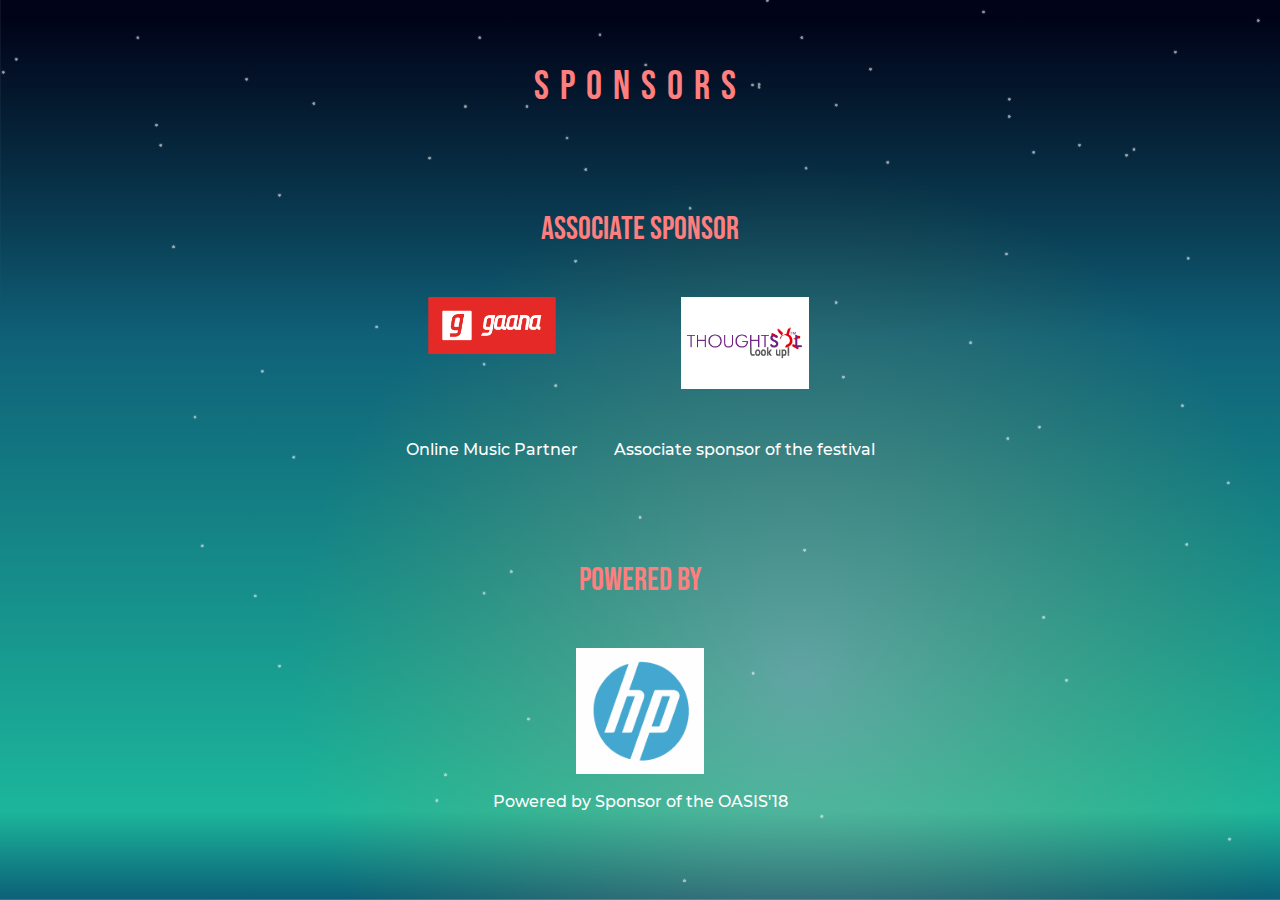
<file: spons.html>
<!DOCTYPE html>
<html>
<head>
    <title>OASIS 2018 | The Far Out Fest | Sponsors</title>
    <meta charset="UTF-8" />
    <meta name="viewport" content="width=device-width, initial-scale=1.0, maximum-scale=1.0, user-scalable=0" />
    <meta property="og:site_name" content="OASIS 2018">
    <meta property="og:title" content="OASIS 2018 | The Far Out Fest">
    <meta property="og:description" content="The official website of the awesome cultural festival of BITS Pilani, Pilani Campus - 2018 Edition">
    <meta property="og:image" content="https://bits-oasis.org/2017/static/pcradmin/images/Oasis-Logo.png">
    <meta property="og:url" content="https://bits-oasis.org/2018main">
    <meta property="og:type" content="business.business">

    <meta name="description" content="The official website of the awesome cultural festival of BITS Pilani, Pilani Campus - 2018 Edition"
    />
    <link rel="shortcut icon" href="https://bits-oasis.org/2017/static/pcradmin/images/Oasis-Logo.png" />
    <!-- <link type="text/css" rel="stylesheet" href="css/flickity.min.css" /> -->
    <link rel="stylesheet" type="text/css" href="css/fonts.css" />
    <link rel="stylesheet" type="text/css" href="css/common.css" />
    <link rel="stylesheet" type="text/css" href="css/desktop.css" />
    <link rel="stylesheet" type="text/css" href="css/mobile.css" />
</head>
<body style="height: 100vh">
	<!-- SPONSORS -->
    <div class="page" id="sponsors-page" style="display: flex">
        <!-- <img src="imgs/close-icon.svg" class="close-page clickable" /> -->
        <div class="fullpage-flex sponsors-flex">
            <h2 id="spons-header">SPONSORS</h2>
            <!-- <div id="spons-container-main">
                <div class="sponsor-main">
                    <img src="./imgs/sponsors/s1.jpg" alt="Associate Sponsor Hindi Prof Show" class="title-spons-img">
                    <div class="panasonic">Associate Sponsor Hindi Prof Show</div>
                </div>
            </div> -->
			<div id="spons-container">

				<!-- TITLE SPONSOR -->
				<!-- <div class="sponsors-heading">Title Sponsor</div> -->


				<!-- ASSOCIATE SPONSOR -->
				<div class="sponsors-heading">Associate Sponsor</div>

                <div class="sponsor-others">
                    <img src="./imgs/sponsors/gaana.png" alt="Music Media Partner" class="other-spons">
                    <div class="sponsor-title">Online Music Partner</div>
                </div>

                <div class="sponsor-others">
                    <img src="./imgs/sponsors/thoughtsol.png" alt="Associate sponsor of the festival" class="other-spons">
                    <div class="sponsor-title">Associate sponsor of the festival</div>
                </div>


				<!-- POWERED BY -->
				<div class="sponsors-heading">Powered by</div>
                <div class="sponsor-others">
                    <img src="./imgs/sponsors/hp.png" alt="Powered by Sponsor of the OASIS'18" class="other-spons">
                    <div class="sponsor-title">Powered by Sponsor of the OASIS'18</div>
                </div>


				<!-- DRIVEN BY -->
				<div class="sponsors-heading">Driven by</div>
                <div class="sponsor-others">
                    <img src="./imgs/sponsors/intel.png" alt="Driven by Sponsor of OASIS'18" class="other-spons">
                    <div class="sponsor-title">Driven by Sponsor of OASIS'18</div>
                </div>


				<!-- OFFICIAL SPONSORS -->
				<div class="sponsors-heading">Official Sponsors</div>
                <!-- <div class="sponsor-main">
                    <img src="./imgs/sponsors/s1.jpg" alt="Associate Sponsor Hindi Prof Show" class="title-spons-img">
					<div class="panasonic">Associate Sponsor Hindi Prof Show</div>
				</div> -->
				<div class="sponsor-others">
                    <img src="./imgs/sponsors/s1.jpg" alt="ABCD" class="other-spons" >
                    <div class="sponsor-title">Associate Sponsor Hindi Prof Show</div>
                </div>
                <div class="sponsor-others">
                    <img src="./imgs/sponsors/s2.jpg" alt="Gold Sponsor" class="other-spons" style="height: 5vw;">
                    <div class="sponsor-title">Gold Sponsor</div>
                </div>
                <div class="sponsor-others">
                    <img src="./imgs/sponsors/s3.jpg" alt="Silver Sponsor" class="other-spons">
                    <div class="sponsor-title">Silver Sponsor</div>
                </div>
                <div class="sponsor-others">
                    <img src="./imgs/sponsors/s4.jpg" alt="Congnizance Partner" class="other-spons">
                    <div class="sponsor-title">Congnizance Partner</div>
                </div>
                <div class="sponsor-others">
                    <img src="./imgs/sponsors/s5.jpg" alt="Grooming Partner" class="other-spons">
                    <div class="sponsor-title">Grooming Partner</div>
                </div>
                <div class="sponsor-others">
                    <img src="./imgs/sponsors/s6.jpg" alt="Grooming Partner" class="other-spons">
                    <div class="sponsor-title">Grooming Partner</div>
                </div>
                <div class="sponsor-others">
                    <img src="./imgs/sponsors/s7.jpg" alt="Specialist Partner" class="other-spons">
                    <div class="sponsor-title">Specialist Partner</div>
                </div>
                <div class="sponsor-others">
                    <img src="./imgs/sponsors/s8.jpg" alt="Knowledge Partner" class="other-spons">
                    <div class="sponsor-title">Knowledge Partner</div>
                </div>
                <div class="sponsor-others">
                    <img src="./imgs/sponsors/s9.jpg" alt="Photography Partner" class="other-spons">
                    <div class="sponsor-title">Photography Partner</div>
                </div>
                <div class="sponsor-others">
                    <img src="./imgs/sponsors/s10.jpg" alt="Records Partner" class="other-spons">
                    <div class="sponsor-title">Records Partner</div>
                </div>
                <div class="sponsor-others">
                    <img src="./imgs/sponsors/indianoil.png" alt="Music Media Partner" class="other-spons">
                    <div class="sponsor-title">Energy partner</div>
                </div>
                <div class="sponsor-others">
                    <img src="./imgs/sponsors/tcf.png" alt="Music Media Partner" class="other-spons">
                    <div class="sponsor-title">Online ticketing partner</div>
                </div>
                <div class="sponsor-others">
                    <img src="./imgs/sponsors/atkt.png" alt="Music Media Partner" class="other-spons">
                    <div class="sponsor-title">Title sponsor of Purple Prose</div>
                </div>
                <div class="sponsor-others">
                    <img src="./imgs/sponsors/zebronics.png" alt="Music Media Partner" class="other-spons">
                    <div class="sponsor-title">Technology Partner</div>
                </div>
                <div class="sponsor-others">
                    <img src="./imgs/sponsors/rblbank.png" alt="Music Media Partner" class="other-spons">
                    <div class="sponsor-title">Bank Partner</div>
                </div>
                <div class="sponsor-others">
                    <img src="./imgs/sponsors/s12.png" alt="Record Label Sponsor" class="other-spons">
                    <div class="sponsor-title">Record Label Sponsors</div>
                </div>
                <div class="sponsor-others">
                    <img src="./imgs/sponsors/Monster Energy.png" alt="Co-Title Sponsor Rap Wars" class="other-spons">
                    <div class="sponsor-title">Co-Title Sponsor Rap Wars</div>
                </div>
                <div class="sponsor-others">
                    <img src="./imgs/sponsors/Coca Cola.svg.png" alt="Official Beverage Partner" class="other-spons">
                    <div class="sponsor-title">Official Beverage Partner</div>
                </div>
                <div class="sponsor-others">
                    <img src="./imgs/sponsors/RentoClick Color Gradient.png" alt="Official Sponsor of OASIS Film Fest" class="other-spons">
                    <div class="sponsor-title">Official Sponsor of OASIS Film Fest</div>
                </div>
                <div class="sponsor-others">
                    <img src="./imgs/sponsors/nestaway.png" alt="Housing Partner" class="other-spons">
                    <div class="sponsor-title">Housing Partner</div>
                </div>
                <div class="sponsor-others">
                    <img src="./imgs/sponsors/astronomia.png" alt="Party Supplies Partner" class="other-spons">
                    <div class="sponsor-title">Party Supplies Partner</div>
                </div>
                <div class="sponsor-others">
                    <img src="./imgs/sponsors/tiktok.png" alt="Content Partner" class="other-spons">
                    <div class="sponsor-title">Content Partner</div>
                </div>
                <div class="sponsor-others">
                    <img src="./imgs/sponsors/dubeat.png" alt="Coverage partner" class="other-spons">
                    <div class="sponsor-title">Coverage Partner</div>
                </div>
                <div class="sponsor-others">
                    <img src="./imgs/sponsors/duexpress.png" alt="Coverage partner" class="other-spons">
                    <div class="sponsor-title">Coverage Partner</div>
                </div>
                <div class="sponsor-others">
                    <img src="./imgs/sponsors/hellointern.png" alt="Internship partner" class="other-spons">
                    <div class="sponsor-title">Internship Partner</div>
                </div>
                <div class="sponsor-others">
                    <img src="./imgs/sponsors/yesbank.png" alt="Title sponsor - Tango Nite" class="other-spons">
                    <div class="sponsor-title">Title sponsor - Tango Nite</div>
                </div>
				<!-- SPECIAL ASSOCIATIONS  -->
				<div class="sponsors-heading">Special Associations</div>
                <div class="sponsor-others">
                    <img src="./imgs/sponsors/britishcouncil.jpg" alt="Associate Title Sponsor of English Prof Show" class="other-spons">
                    <div class="sponsor-title">Associate Title Sponsor of English Prof Show</div>
                </div>
				<!-- MEDIA PARTNERS -->
				<div class="sponsors-heading">Media Partners</div>
                <div class="sponsor-others">
                    <img src="./imgs/sponsors/score.png" alt="Music Media Partner" class="other-spons">
                    <div class="sponsor-title">Magazine Partner</div>
                </div>
                <div class="sponsor-others">
                    <img src="./imgs/sponsors/womansera.png" alt="Magazine partner" class="other-spons">
                    <div class="sponsor-title">Magazine Partner</div>
                </div>
                <div class="sponsor-others">
                    <img src="./imgs/sponsors/cocktailzindagi.png" alt="Magazine partner" class="other-spons">
                    <div class="sponsor-title">Magazine partner</div>
                </div>
                <div class="sponsor-others">
                    <img src="./imgs/sponsors/dare2compete.png" alt="Online Media partner" class="other-spons">
                    <div class="sponsor-title">Online Media partner</div>
                </div>
                <div class="sponsor-others">
                    <img src="./imgs/sponsors/festpav.png" alt="Online Media partner" class="other-spons">
                    <div class="sponsor-title">Online Media partner</div>
                </div>
                <div class="sponsor-others">
                    <img src="./imgs/sponsors/indiacollegefest.png" alt="Online Media partner" class="other-spons">
                    <div class="sponsor-title">Online Media partner</div>
                </div>
                <div class="sponsor-others">
                    <img src="./imgs/sponsors/ohcampus.png" alt="Online Media partner" class="other-spons">
                    <div class="sponsor-title">Online Media partner</div>
                </div>
                <div class="sponsor-others">
                    <img src="./imgs/sponsors/knowafest.png" alt="Online Media Partner" class="other-spons">
                    <div class="sponsor-title">Online Media Partner</div>
                </div>
                <div class="sponsor-others">
                    <a target="_blank" href="http://www.9xm.in/">
                        <img src="./imgs/sponsors/s13.png" alt="Music Channel Partner" class="other-spons">
                    </a>
                    <div class="sponsor-title">Music Channel Partner</div>
                </div>
                <div class="sponsor-others">
                    <a target="_blank" href="https://www.9xo.in/">
                        <img src="./imgs/sponsors/s14.png" alt="Music Channel Partner" class="other-spons">
                    </a>
                    <div class="sponsor-title">Music Channel Partner</div>
                </div>
                <div class="sponsor-others">
                    <img src="./imgs/sponsors/s11.jpg" alt="Music Media Partner" class="other-spons">
                    <div class="sponsor-title">Music Media Partner</div>
                </div>
                <div class="sponsor-others">
                    <img src="./imgs/sponsors/artisttaan.png" alt="Music Media Partner" class="other-spons">
                    <div class="sponsor-title">Co-Title sponsor of RapWars</div>
                </div>
            </div>
        </div>
    </div>
</body>
</html>
</file>
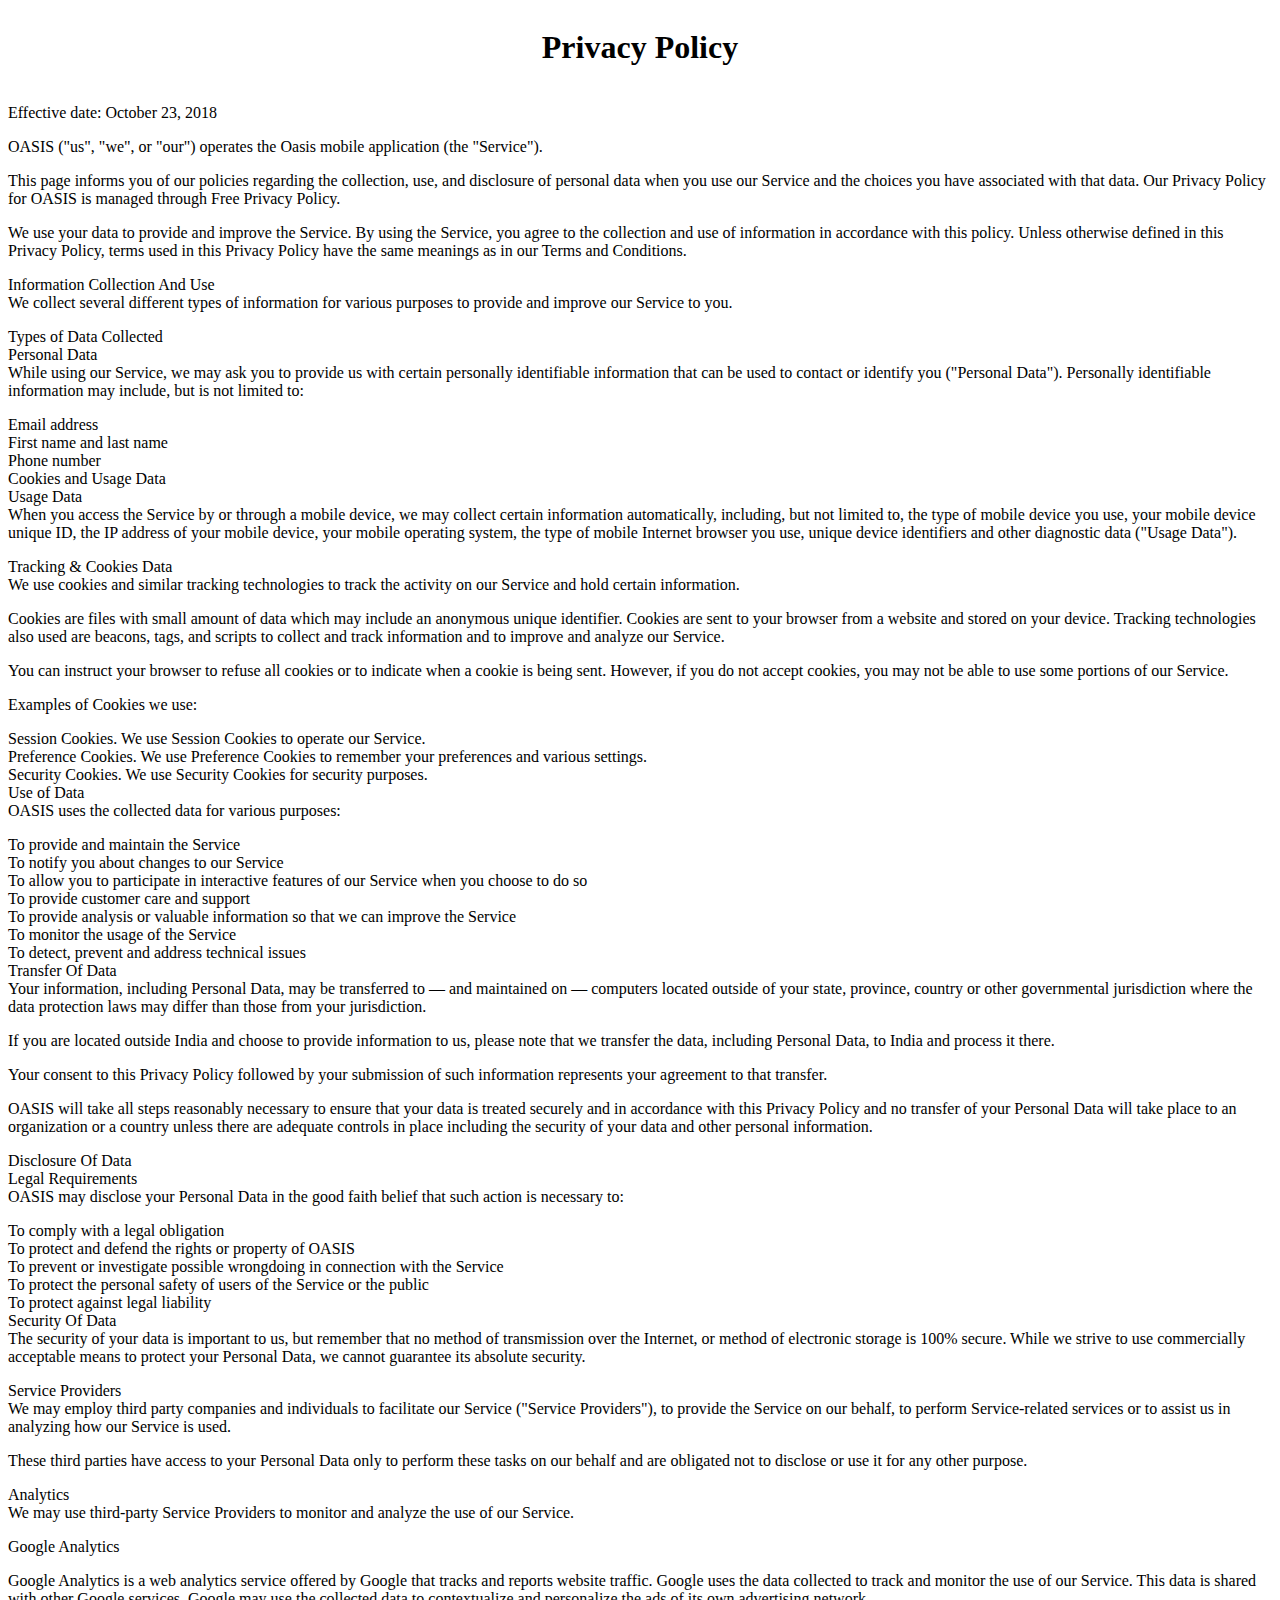
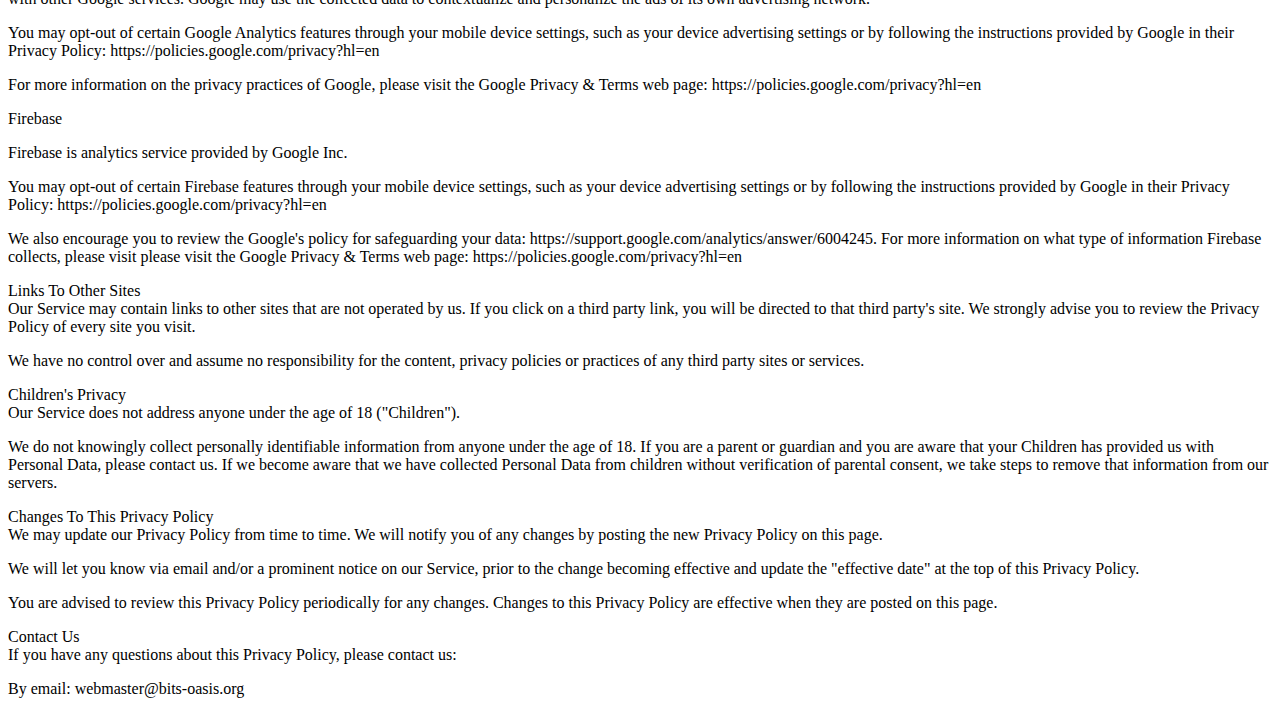
<file: ios/policy.html>
<html>

<head>
    <title>Privacy and Policy</title>
    <style>
        body {
            overflow-x: none;
            display: flex;
            flex-direction: column;
            align-items: center;
            justify-content: center;
            flex-wrap: wrap;
        }
    </style>
</head>

<body>
    <h1>Privacy Policy</h1>
    <div>
            <p>Effective date: October 23, 2018</p>

            <p>OASIS (&quot;us&quot;, &quot;we&quot;, or &quot;our&quot;) operates the Oasis mobile application (the &quot;Service&quot;).</p>
            
            <p>This page informs you of our policies regarding the collection, use, and disclosure of personal data when you use our Service and the choices you have associated with that data. Our Privacy Policy for OASIS is managed through Free Privacy Policy.</p>
            
            <p>We use your data to provide and improve the Service. By using the Service, you agree to the collection and use of information in accordance with this policy. Unless otherwise defined in this Privacy Policy, terms used in this Privacy Policy have the same meanings as in our Terms and Conditions.</p>
            
            <p>Information Collection And Use<br />
            We collect several different types of information for various purposes to provide and improve our Service to you.</p>
            
            <p>Types of Data Collected<br />
            Personal Data<br />
            While using our Service, we may ask you to provide us with certain personally identifiable information that can be used to contact or identify you (&quot;Personal Data&quot;). Personally identifiable information may include, but is not limited to:</p>
            
            <p>Email address<br />
            First name and last name<br />
            Phone number<br />
            Cookies and Usage Data<br />
            Usage Data<br />
            When you access the Service by or through a mobile device, we may collect certain information automatically, including, but not limited to, the type of mobile device you use, your mobile device unique ID, the IP address of your mobile device, your mobile operating system, the type of mobile Internet browser you use, unique device identifiers and other diagnostic data (&quot;Usage Data&quot;).</p>
            
            <p>Tracking &amp; Cookies Data<br />
            We use cookies and similar tracking technologies to track the activity on our Service and hold certain information.</p>
            
            <p>Cookies are files with small amount of data which may include an anonymous unique identifier. Cookies are sent to your browser from a website and stored on your device. Tracking technologies also used are beacons, tags, and scripts to collect and track information and to improve and analyze our Service.</p>
            
            <p>You can instruct your browser to refuse all cookies or to indicate when a cookie is being sent. However, if you do not accept cookies, you may not be able to use some portions of our Service.</p>
            
            <p>Examples of Cookies we use:</p>
            
            <p>Session Cookies. We use Session Cookies to operate our Service.<br />
            Preference Cookies. We use Preference Cookies to remember your preferences and various settings.<br />
            Security Cookies. We use Security Cookies for security purposes.<br />
            Use of Data<br />
            OASIS uses the collected data for various purposes:</p>
            
            <p>To provide and maintain the Service<br />
            To notify you about changes to our Service<br />
            To allow you to participate in interactive features of our Service when you choose to do so<br />
            To provide customer care and support<br />
            To provide analysis or valuable information so that we can improve the Service<br />
            To monitor the usage of the Service<br />
            To detect, prevent and address technical issues<br />
            Transfer Of Data<br />
            Your information, including Personal Data, may be transferred to &mdash; and maintained on &mdash; computers located outside of your state, province, country or other governmental jurisdiction where the data protection laws may differ than those from your jurisdiction.</p>
            
            <p>If you are located outside India and choose to provide information to us, please note that we transfer the data, including Personal Data, to India and process it there.</p>
            
            <p>Your consent to this Privacy Policy followed by your submission of such information represents your agreement to that transfer.</p>
            
            <p>OASIS will take all steps reasonably necessary to ensure that your data is treated securely and in accordance with this Privacy Policy and no transfer of your Personal Data will take place to an organization or a country unless there are adequate controls in place including the security of your data and other personal information.</p>
            
            <p>Disclosure Of Data<br />
            Legal Requirements<br />
            OASIS may disclose your Personal Data in the good faith belief that such action is necessary to:</p>
            
            <p>To comply with a legal obligation<br />
            To protect and defend the rights or property of OASIS<br />
            To prevent or investigate possible wrongdoing in connection with the Service<br />
            To protect the personal safety of users of the Service or the public<br />
            To protect against legal liability<br />
            Security Of Data<br />
            The security of your data is important to us, but remember that no method of transmission over the Internet, or method of electronic storage is 100% secure. While we strive to use commercially acceptable means to protect your Personal Data, we cannot guarantee its absolute security.</p>
            
            <p>Service Providers<br />
            We may employ third party companies and individuals to facilitate our Service (&quot;Service Providers&quot;), to provide the Service on our behalf, to perform Service-related services or to assist us in analyzing how our Service is used.</p>
            
            <p>These third parties have access to your Personal Data only to perform these tasks on our behalf and are obligated not to disclose or use it for any other purpose.</p>
            
            <p>Analytics<br />
            We may use third-party Service Providers to monitor and analyze the use of our Service.</p>
            
            <p>Google Analytics</p>
            
            <p>Google Analytics is a web analytics service offered by Google that tracks and reports website traffic. Google uses the data collected to track and monitor the use of our Service. This data is shared with other Google services. Google may use the collected data to contextualize and personalize the ads of its own advertising network.</p>
            
            <p>You may opt-out of certain Google Analytics features through your mobile device settings, such as your device advertising settings or by following the instructions provided by Google in their Privacy Policy: https://policies.google.com/privacy?hl=en</p>
            
            <p>For more information on the privacy practices of Google, please visit the Google Privacy &amp; Terms web page: https://policies.google.com/privacy?hl=en</p>
            
            <p>Firebase</p>
            
            <p>Firebase is analytics service provided by Google Inc.</p>
            
            <p>You may opt-out of certain Firebase features through your mobile device settings, such as your device advertising settings or by following the instructions provided by Google in their Privacy Policy: https://policies.google.com/privacy?hl=en</p>
            
            <p>We also encourage you to review the Google's policy for safeguarding your data: https://support.google.com/analytics/answer/6004245. For more information on what type of information Firebase collects, please visit please visit the Google Privacy &amp; Terms web page: https://policies.google.com/privacy?hl=en</p>
            
            <p>Links To Other Sites<br />
            Our Service may contain links to other sites that are not operated by us. If you click on a third party link, you will be directed to that third party's site. We strongly advise you to review the Privacy Policy of every site you visit.</p>
            
            <p>We have no control over and assume no responsibility for the content, privacy policies or practices of any third party sites or services.</p>
            
            <p>Children's Privacy<br />
            Our Service does not address anyone under the age of 18 (&quot;Children&quot;).</p>
            
            <p>We do not knowingly collect personally identifiable information from anyone under the age of 18. If you are a parent or guardian and you are aware that your Children has provided us with Personal Data, please contact us. If we become aware that we have collected Personal Data from children without verification of parental consent, we take steps to remove that information from our servers.</p>
            
            <p>Changes To This Privacy Policy<br />
            We may update our Privacy Policy from time to time. We will notify you of any changes by posting the new Privacy Policy on this page.</p>
            
            <p>We will let you know via email and/or a prominent notice on our Service, prior to the change becoming effective and update the &quot;effective date&quot; at the top of this Privacy Policy.</p>
            
            <p>You are advised to review this Privacy Policy periodically for any changes. Changes to this Privacy Policy are effective when they are posted on this page.</p>
            
            <p>Contact Us<br />
            If you have any questions about this Privacy Policy, please contact us:</p>
            
            <p>By email: webmaster@bits-oasis.org</p>
    </div>
</body>

</html>
</file>
<file: css/loader.css>
body{
    background-color:#000;
    overflow:hidden;
  }
  body, html {
      height: 100%;
      width: 100%;
      margin: 0;
      padding: 0;
      display: flex;
      align-items: center;
      justify-content: center;
  }
  
  svg{
    width: 60vw;
    max-width: 1000px;
    height: 60vh;
  }
  
  text{
    fill:red;
  }

  #bus{
    animation: stagger .15s ease;
    animation-iteration-count: infinite;
  }
  
  #rainbow{
    animation: stagger .15s ease;
    animation-iteration-count: infinite;
  }
  @keyframes stagger{
    0%{
      transform: translateX(10px);
    }

    100%{
      transform: translateX(-2px);
    }
  }

  .speedLine path {
    transform: translateX(2000px);
  }

  #speedLine0 path {
    transform: translate(2000px, 50px);
  }

  #speedLine0 path {
    animation-delay: 0s;
  }

  #speedLine1 path {
    animation-delay: 0.4s;
  }

  #speedLine2 path {
    animation-delay: 0.3s;
  }

  #speedLine3 path {
    animation-delay: 0.5s;
  }

  #speedLine4 path {
    animation-delay: 0.2s;
  }

  .speedLine path {
    opacity: 0;
    animation: animateLines 1.2s ease-in-out infinite;
  }

  .cls-3 path {
    opacity: 0;
  }

  #cloud1 path {
    animation: animateClouds 18s linear infinite;
  }

  #cloud2 path {
    animation: animateClouds 16.5s ease-in-out infinite;
    animation-delay: 2s;
  }

  @keyframes animateLines {
    0% {
      opacity: 1;
      transform: translateX(5000px);
    }
    100% {
      opacity: 1;
      transform: translateX(-5000px);
    }
  }

  @keyframes animateClouds {
    0% {
      opacity: 1;
      transform: translateX(4000px);
    }
    100% {
      opacity: 1;
      transform: translateX(-1000px);
    }
  }

  .busTransition {
    animation: animateOutBus 1s ease-in-out forwards;
  }

  @keyframes animateOutBus {
    20% {
      transform: translateX(-100px);
    }
    100% {
      transform: translateX(3000px);
    }
  }

  #oasisText {
    position: absolute;
    top: 50%;
    left: 50%;
    transform: translate(-50%, -50%);
    display: flex;
    flex-direction: column;
    animation: staggerText .15s ease infinite;
    align-items: center;
    font-family: monospace;
    transition: all 0.5s ease-in;
    opacity: 0;
  }

  @keyframes staggerText {
    0% {
      margin-left: -1.5px;
    }
    100% {
      margin-left: 1.5px;
    }
  }

  #title {
    font-size: 60px;
    color: #fff;
    text-align: center;
  }

  #subtitle {
    font-size: 25px;
    letter-spacing: 2px;
    color: rgba(255,255,255,0.8);
    text-align: center;
  }

  @media all and (max-width: 600px) {
    #title {
      font-size: 40px;
    }
    #subtitle {
      font-size: 20px;
    }
  }
</file>
<file: css/fonts.css>
@font-face {
    font-family: "bebas";
    src: url("../fonts/Bebas.TTF");
}

@font-face {
    font-family: "comic sans";
    src: url("../fonts/comic.ttf");
}

@font-face {
    font-family: "biko-bold";
    src: url("../fonts/Biko_Bold.otf");
}

@font-face {
    font-family: "ikaros";
    src: url("../fonts/Ikaros-Regular.otf");
}

@font-face {
    font-family: "bebas neue";
    src: url("../fonts/BebasNeue-Regular.ttf");
}

@font-face {
	font-family: "montserrat";
	src: url("../fonts/Montserrat-Medium.ttf");
}
</file>
<file: css/common.css>
#top-nav {
    z-index: 301;
}
#home-svg-desktop {
    height: 100vh;
    position: absolute;
    top: 0;
    left: 50%;
    transform: translateX(-50%);
    opacity: 1 !important;
    width: auto;
}
.left1 {
    animation: animateLeft1 3s ease-in-out alternate-reverse infinite;
    transform: rotate(-7deg);
}

.left2 {
    animation: animateLeft2 3.1s ease-in-out alternate-reverse infinite;
    animation-delay: 1s;
    transform: rotate(5deg);
}

.right1 {
    animation: animateRight2 3s ease-in-out alternate-reverse infinite;
    transform: rotate(-15deg);
}

.right2 {
    transform: rotate(-5deg);
    animation: animateRight1 3.1s ease-in-out alternate-reverse infinite;
    animation-delay: 1s;
}

@keyframes animateLeft1 {
    from {
        transform: rotate(-7deg);
    }
    to {
        transform: rotate(12deg);
    }
}

@keyframes animateLeft2 {
    from {
        transform: rotate(-10deg);
    }
    to {
        transform: rotate(5deg);
    }
}

@keyframes animateRight1 {
    from {
        transform: rotate(10deg);
    }
    to {
        transform: rotate(-5deg);
    }
}
@keyframes animateRight2 {
    from {
        transform: rotate(7deg);
    }
    to {
        transform: rotate(-15deg);
    }
}

@media screen and (max-width : 992px)
{
   #dialogBox span h1 {
    font-size: 5vw;
}
 
}

@media screen and (min-width : 992px)
{
   #dialogBox span h1 {
    font-size: 2em;
}
 
}



#overlay {
    position: absolute;
    top: 0;
    left: 0;
    background: rgba(0,0,0,0.5);
    /* opacity: 0; */
    display: flex;
    justify-content: center;
    align-items: center;
    height: 100vh;
    width: 100vw;
    z-index: 9999;
    display: none;
    opacity: 0;
    transition: opacity 0.3s ease-in-out;
}
#dialogBox {
    background: #ffffff;
    color: #000;
    text-transform: uppercase;
    display: flex;
    justify-content: center;
    align-items: center;
    padding: 10px 0;
    height: 60vh;
    width: 80vw;
    position: relative;
    overflow: auto;
}
#dialogBox img {
    position: absolute;
    top: 10px;
    right: 10px;
    height: 50px;
    cursor: pointer;
    z-index: 9999;
}
#dialogBox span {
    font-family: 'productSans', sans-serif;
    text-align: center;
}
/* #dialogBox span h1 {
    font-size: 2em;
}
 */

.event-category-heading {
	margin-bottom: 5vh !important;
}

.g-recaptcha{
    padding-top: 20px;
}

.gc-reset{
    transform:scale(0.95) !important;
    -webkit-transform:scale(0.95) !important;
    transform-origin:0 0 !important;
    -webkit-transform-origin:0 0 !important;
    }
</file>
<file: css/desktop.css>
body, html { */
    height: 100vh;
    width: 100vw;
    margin: 0;
    overflow: hidden;
    position: relative;
    background: black;
    background: url('../imgs/background1.svg') no-repeat;
}

#trees {
    position: absolute;
    top: 0;
    left: 0;
    height: 100vh;
    width: 100vw;
    background: url('../imgs/trees.svg') no-repeat;
    background-size: 100% auto;
    background-position: bottom;
    z-index: 300;
}

.layer, .page, .fullpage-flex {
    height: 100vh;
    width: 100vw;
    position: absolute;
    top: 0;
    left: 0;
    overflow: hidden;
    /* z-index: 299; */
}

.fullpage-flex {
    display: flex;
    flex-direction: column;
    justify-content: center;
    align-items: center;
}

.page:not(#home-page) {
    display: none;
}

#home-page, #about-page, #dev-page, #sponsors-page, #contacts-page, #archive-page, #register-page, #videos-page {
    background: url('../imgs/background1.svg') no-repeat;
    background-size: cover;
}

#homeLayer1 {
    /* background: url('../imgs/homeLayer1.svg') no-repeat; */
}
#home-svg-desktop {
    display: block;
}
#home-svg-mobile {
    display: none;
}

body, html, #homeLayer1{
    background-size: cover;
    background-position: center;
}

.clickable {
    z-index: 304;
}
imput {
    z-index: 304;
}

.coming-soon {
    font-family: "ikaros";
    display: flex;
    justify-content: center;
    margin-top: 30px;
    font-size: 150%;
    color: #fff;
}

.close-page, .category-event-close, #categories-close {
    height: 40px;
    position: absolute;
    top: 0;
    right: 0;
    margin: 20px 20px 0 0;
}

.close-page:hover, .category-event-close:hover, #categories-close:hover {
    cursor: pointer;
}

/* HAM */
#close-icon {
    position: absolute;
    top: 0;
    left: 0;
    height: 40px;
    margin: 15px 20px;
    display: none;
}

#ham-icon {
    margin-top: -5px;
    height: 40px;
}

#ham-icon:hover, #close-icon:hover, #register-link:hover, #events-link:hover {
    cursor: pointer;
}

#ham-icon, #register-link, #events-link {
    z-index: 301;
}

/* NAV */
#top-nav {
    display: flex;
    flex-direction: row;
    position: absolute;
    top: 0;
    left: 0;
    margin: 20px 0 0 20px;
    color: #fff;
    z-index: 301;
}

.top-nav-link {
    font-family: "ikaros", sans-serif;
    display: flex;
    justify-content: center;
    align-items: center;
    padding-left: 4vw;
    font-size: 180%;
}

.top-nav-link span {
    transition: transform 0.1s linear;
}

.top-nav-link span:hover {
    transform: scale(1.1);
    cursor: pointer;
    color: #c4217d;
}

#register-link span {
    display: none;
}

#register-link {
    position: absolute;
    top: 0;
    right: 0;
    margin: 20px 20px 0 0;
}

#register-link img {
    width: 11vw;
    min-width: 190px;
}

/* #login-link span {
    position: absolute;
    top: 3vh;
    left: 3vh;
    font-size: 1.8em;
} */

#events-link span {
    display: none;
}

#events-link img {
    height: 10vh;
}

/* #events-link {
    position: absolute;
    top: 0;
    left: 0;
    margin: 13vh 0 0 70px;
}

#events-link img {
    width: 12vw;
} */

#base-line {
    width: 100vw;
    position: absolute;
    bottom: 0;
    margin-bottom: 40px;
    display: flex;
    justify-content: space-between;
    z-index: 301;
}

#daysToGo {
    color: #fff;
    font-family: 'ikaros', sans-serif;
    margin-left: 20px;
    font-size: 150%;
}

#mobile-social-media {
    display: none;
}

#social-media {
    display: flex;
    flex-direction: row;
    margin-right: 20px;
}

#social-media img {
    height: 30px;
    margin-left: 40px;
    transition: transform 0.1s linear;
}

#social-media img:hover {
    cursor: pointer;
    transform: scale(1.2);
}

/* MENU */
#menu {
    height: 100vh;
    width: 100vw;
    position: absolute;
    left: 0;
    transition: opacity 0.1s linear;
    z-index: 301;
    display: none;
    opacity: 0;
    justify-content: center;
}

#menu-list {
    width: 100%;
    /*height: 60vh;*/
	padding: 10vh 0 !important;
	display: flex;
	flex-direction: column;
	justify-content: space-around;
    overflow: auto;
    list-style: none;
    /*margin: 28vh 0 0 0;*/
    padding: 0;
    font-family: "ikaros", sans-serif;
    z-index: 302;
}

#menu-list li {
    font-size: 200%;
    color: #fff;
    text-align: center;
}

#menu-list li span {
    transform: border 0.1s linear;
}

#menu-list li span:hover {
    cursor: pointer;
}

#menu-list li a {
  text-decoration: none;
  color: inherit;
}

#menu-trees {
    height: 100%;
    width: 100%;
    position: absolute;
    top: 0;
    left: 0;
    background: url("../imgs/trees.svg") no-repeat;
    background-size: 100% auto;
    background-position: bottom;
}

/* EVENTS PAGE */
#events-page {
    background: url('../imgs/background2.svg') no-repeat;
    background-size: cover;
}

#events-container {
    position: absolute;
    height: 100vh;
    width: 100vw;
    display: flex;
    flex-direction: column;
    justify-content: space-around;
    align-items: center;
    background-size: cover;
    background-position: center;
    /*border: solid #fff 30px;*/
    box-sizing: border-box;
}

#events-container-inner {
	height: 75vh;
	width: 60vw;
	display: flex;
	flex-direction: column;
	justify-content: space-between;
}

#event-categories {
	height: 100%;
	width: 100%;
	display: flex;
	flex-direction: column;
	justify-content: space-between;
	align-items: center;
	/* display: none; */
}



.common-heading{
	color: #FF0080;
	font-family: "ikaros";
	text-align: center;
	font-size: 50px;
	font-weight: 300;
	letter-spacing: 7px;
	margin: 0px;
}

#view-events-btncontainer {
	width: 100%;
	margin: 0 auto;
	display: flex;
	align-items: center;
	justify-content: center;
}

#events-image-wrapper{
	display: flex;
	justify-content: space-between;
	align-items: center;
	flex-grow: 1;
	width: 100%;
}

#events-image {
	height: 100%;
    flex-grow: 1;
    text-align: center;
    position: relative;
}

#events-image object {
    width: 33%;
	height: 69%;
    position: absolute;
    top: 50%;
	transform: translateY(-50%) translateX(-50%);
    left: 50%;
}

object:not(#dance-svg) {
    opacity: 0;
}

#view-events-btn {
	cursor: pointer;
	color: white;
	border: 2px solid white;
	width: auto;
	padding: 10px;
	font-family: montserrat;
	transition: transform 0.3s ease-in-out;
}

#view-events-btn:hover {
	transform: scale(1.1);
}

#prev-event {
	transform: rotateZ(180deg);
}

.event-change-btn {
	cursor: pointer;
	height: 30px;
	width: 20px;
}

#event-individual {
	opacity: 0;
	box-sizing: border-box;
	position: absolute;
	height: 100vh;
	width: 100vw;
	flex-direction: column;
	justify-content: center;
	padding: 0 2.5vw;
	background-color: white;
	transition: opacity 0.5s ease-in-out;
    background: url('../imgs/background2.svg');
    background-size: cover;
    background-position: center;
}

#event-individual h3 {
	font-family: 'bebas';
	font-size: 29px;
	letter-spacing: 5px;
	margin-bottom: 5vh;
}

#event-individual .individual-event-close {
	height: 40px;
	width: 40px;
	position: absolute;
	right: 10px;
	top: 10px;
	cursor: pointer;

}

#event-individual p *{ 
	background: none !important;
	color: #ffffff !important;

}

#event-individual h4 {
	font-size: bold;
	font-size: 18px;
}

#event-individual h4:nth-child(odd){
	color: #65F08A;	
}

#event-individual h4:nth-child(even){
	color: #F065F0;	
}


#event-individual{
	text-align: center;
}


#events-container-head {
    width: 100%;
    height: 30%;
}

#events-category-scroll {
    width: 100%;
    height: 40%;
    display: flex;
    justify-content: center;
    align-items: center;
}

#events-list {
    height: 30%;
    width: 80%;
    display: flex;
    flex-wrap: wrap;
    flex-direction: row;
    justify-content: center;
    align-items: flex-start;
    align-content: flex-start;
    padding: 10px;
}

#events-list div {
    font-family: "comic sans", sans-serif;
    font-size: 200%;
    border: solid 3px;
    border-radius: 20px;
    padding: 3px 6px;
    margin: 10px 20px;
    text-transform: uppercase;
}

#events-list div:nth-child(even) {
    border-color: #65f0dc;
    color: #65f0dc;
}

#events-list div:nth-child(odd) {
    border-color: #cbb0e2;
    color: #cbb0e2;
}

#event-svg-container {
    height: 100%;
    width: 60%;
}

.event-category {
    height: 100%;
    width: 100%;
    display: flex;
    justify-content: center;
    align-content: center;
}

#events-foot {
    height: 30%;
    width: 100%;
    display: flex;
    justify-content: center;
    align-items: center;
}

#view-events-button {
    font-family: 'biko-bold';
    font-size: 200%;
    color: #14406C;
    background: #65F0DC;
    padding: 10px 15px 5px 15px;
    border-radius: 10px;
}

#view-events-button:hover {
    cursor: pointer;
}

.event-category img {
    display: block;
    height: 100%;
}

#left-arrow, #right-arrow {
    height: 50px;
}

#left-arrow:hover, #right-arrow:hover {
    cursor: pointer;
}

#left-arrow {
    transform: rotate(180deg);
}

#close-events {
    font-family: 'bebas';
    position: absolute;
    top: 10px;
    right: 10px;
    font-size: 200%;
    color: #fff;
}

#close-events:hover {
    cursor: pointer;
}

#categories-nav{
    display: flex;
    height: 10px;
    width: 92vw;
    color: white;
    font-family: "ikaros", sans-serif;
    font-size: 2vw;
    justify-content: space-between;
    align-items: center;
    /* cursor: pointer; */
}

#events-close{
    width: 20px;
    cursor: pointer;
}

#categories-top {
	position: absolute;
	left: 25px;
  top: 25px;
  display: flex;
  font-size: 25px;
	font-family: ikaros;
  color: white;
}

.categories-top-elem {
  margin-right: 50px;
  transition: transform 0.1s linear;
}

.categories-top-elem a {
  text-decoration: none;
  color: inherit;
}

.categories-top-elem:hover {
  transform: scale(1.1);
  cursor: pointer;
  color: #c4217d;
}

#view-events-wrapper{
    position: absolute;
    /* top: 100%; */
    height: 100vh;
    width: 100vw;
    display: none;
    opacity: 0;
    flex-direction: column;
    justify-content: center;
    align-items: center;
    background: url('../imgs/background2.svg');
    background-size: cover;
    background-position: center;
    box-sizing: border-box;
    overflow-y: auto;
    transition: opacity 0.5s cubic-bezier(0.7, 0.3, 0, 1);
    -webkit-transition: opacity .5s ease-in-out;
}

#view-events-wrapper-inner{
    height: 75vh;
    width: 80vw;
    display: flex;
    flex-direction: column;
    /* justify-content: center; */
    align-items: center;
    align-content: center;
	overflow-y: auto;
}

.event-name{
    color: #ffffff;
    font-family: "ikaros", sans-serif;
    font-size: 2em;
    margin: 5px;
    cursor: pointer;
    text-align: center;
}

#event-individual {
	overflow: auto;
	color: white;
	font-family: montserrat;
    font-size: 14px;
    display: none;
}

#categories-wrapper{
    position: absolute;
    height: 100vh;
    width: 100vw;
    display: none;
    flex-direction: column;
    justify-content: center;
    align-items: center;
    background: url('../imgs/boxBg.svg') no-repeat;
    background-size: cover;
    background-position: center;
    /*border: solid #fff 30px;*/
    box-sizing: border-box;
    overflow-y: scroll;
    /* opacity: 0; */
    /* transition: opacity 5s linear; */
}

#categories-wrapper-inner{
    height: 75vh;
    width: 80vw;
    display: flex;
    flex-direction: column;
    opacity: 0;
    transition: opacity .5s ease-in-out;
    -webkit-transition: opacity .5s ease-in-out;
    /* justify-content: space-between; */
}

#categories-main-heading{
    color: white;
    font-family: "ikaros", sans-serif;
    font-size: 35px;
    text-align: center;
    letter-spacing: 3px;
}

#categories-events{
    /* display: flex;
    justify-content: space-around;
    flex-wrap: wrap; */
}

.categories-events-image{
    width: 21vw;
    margin: 30px;
	cursor: pointer;
}

/* .close{
    position: absolute;
    top: 4vh;
    right: 4vw;    
    width: 4vw;
	max-width: 37.7px;
	min-width: 25px;
    cursor: pointer;
} */

/* DEVELOPERS PAGE */

.dev-flex {
    justify-content: space-around;
}

.page-heading {
    width: 35vw;
}

#devs-container {
    height: 75vh;
    width: 100vw;
    display: flex;
    flex-direction: row;
    justify-content: space-around;
    flex-wrap: wrap;
}

.dev-member {
    height: 350px;
    width: 300px;
    background: #fff;
}

#events-link {
    display: none;
}

/* REGISTER */

#register-page {
    /* overflow-y: auto; */
}

.wrapper {
    box-sizing: border-box;
    background-image: linear-gradient(rgba(1, 4, 29, 0.85) ,rgba(28, 182, 155, 1) ,rgba(15, 97, 120, 1) ,rgba(12, 96, 119, 1));
    font-family: 'montserrat', sans-serif;
    display: flex;
    flex-direction: column;
    align-items: center;
    justify-content: center;
    margin: 0 auto;
    width: 100vw;
    min-height: 100vh;
    background-color: #262626;
    position: absolute;
    left: 0;
    top: 0;
    padding: 20rem;
    padding-right: 0px;
    padding-left: 0px;
    /* overflow-y: auto; */
    padding-top: 5vh;
    color: rgba(255, 255, 255, 1);
  }
  
  #reg{
    font-family: 'Bebas Neue';
    color: rgba(255, 255, 255, 1);
    
  }
  .menu_options{
    position: absolute;
    top: 0;
    left: 0;
  }
  
  
  .register-btn{
    border:none;
    background:none;
    outline: none;
    color: #fdfdfd;
    
    font-size: 180%;
    
    width: auto;
    
    position: relative;
    
    
   font-family: 'montserrat', sans-serif ; 
   padding-right: 40%;
   padding-top: 17%;
    
    margin: 10px;
    cursor: pointer;
  
  }
  .register:hover{opacity: 0.3;}
  .register-btn a{
    text-decoration: none;
    color: #fff;
  }
  .menu_options .active-btn{
    cursor: default;
    box-shadow: inset 0 3px 5px #000
  }
  
  form{
    padding-top: 5vh;
    height: 60vh;
    overflow-y: scroll;
    opacity: 1;
    width: 100%;
    display: flex;
    flex-direction: column;
    align-items: center;
    z-index: 304;
  }

  .field {
    margin-bottom: 2rem;
    opacity: 1;
    transition: 0.5s ease all;
    width: 50%;
  }
  
  .field > label {
    display: block;
    text-align: left;
    width: 100%;
    
    font-size: 2em;
    color: #fff;
  }
  
  .field input {
    display: inline;
    border: none;
    box-shadow: none;
    background: none;
    outline: none;
  }
  
  .field .input{
      margin-bottom: 20px;
  }

  .field p{
    color:#fff;
    font-size: 2em;
    padding-top: 1%;
    padding-bottom: 1%;
  }
  .field input[type="text"]{
    width:100%;
    font-size: 3em;
    color: #fff;
    margin-top: 10px;
    border-bottom: 0.5px solid #fff;
  }
  select:required:invalid {
    color: gray;
  }
  option[value=""][disabled] {
    display: none;
  }
  option {
    color: black;
  }
  select{
    background:none;
    border:none;
    outline: none;
    width: 600px;
    padding: 10px;
    font-size: 2em;
    color: #fff;
    margin-right:5%;
    border-bottom: 1px #fff solid;
    
  }
  .events-box{
    width: 60%;
    margin-top: 40px;
    margin-bottom: 40px;
    height: auto;
  }
  .event{
    font-size: 300%;
    color: #fff;
    margin-bottom: 5px;
    display: flex;
    justify-content: space-between;
  }
  
  .field .radio-input{
    display: flex;
    font-size:150%;
    color: #594157;
    align-items: center; 
  }
  .field .radio-input label{
    margin-right: 10%;
    font-size: 150%;
    color: #fff;
    -webkit-transition: all 0.3s linear;
       -moz-transition: all 0.3s linear;
        -ms-transition: all 0.3s linear;
         -o-transition: all 0.3s linear;
            transition: all 0.3s linear;
    cursor: pointer;
  }
  .field .radio-input input:checked + label{
    color: #00bcd4;
  }
  .field .radio-input input + label:focus{
    box-shadow:none;
    outline: none;
  }
  .field .radio-input input:not(:checked) + label:focus{
    color: #fff;
  }
  #submit-button{
    border-style: solid;
    
      cursor:pointer;
    outline: none;
    background: none;
    
    font-size:200%;
    font-size: bold;
    color:  rgba(255, 255, 255, 1);
    padding: 5px;
    
    padding-left: 20px;
    padding-right: 20px;
    
    margin-top:50px; 
   
    cursor: pointer; 
    position: relative;
    right: 0;
   font-family: 'montserrat', sans-serif; 
  }
  .field.active {
    opacity: 1;
    transform: scale(1);
  }
  .submit{
    height:auto;
    display:flex;
    flex-direction:row-reverse;
    justify-content: center;
  }
  #back-btn{
   
    position: fixed;
    top: 15px;
    left: 15px;
    width: 50px;
    height: 50px;
    cursor: pointer;
   
    padding-left: 1%;
   padding-top: 1%;
   
  }
  #submit-btn{
    background:none;
    cursor: pointer;
    border:none;
    outline: none;
    position: fixed;
    right: 20px;
    bottom: 20px;
    padding: 10px;
    border-radius: 50%;
    background-color: #fc0c84;
    width: 50px;
    height: 50px;
    display: none;
  }
  ::-webkit-select-placeholder { /* Chrome/Opera/Safari */
    color: white;
  }
  #event-select-btn{
    background:none;
    cursor: pointer;
    border:none;
    outline: none;
    padding: 10px;
    border-radius: 50%;
    background-color: #fc0c84;
    width: 24px;
    height: 24px;
  }
  #event-select-btn img{
    display: inherit;
    width: 100%;
    height: 100%;
  }
  #back-btn img,#submit-btn img{
    width: 100%;
    height: 100%;
  }
  #submit-btn,#event-select-btn{
    background-color: #0cfc9c;
  }
  .submit:focus , .submit:click{
    transform: scale(1.2);
  }
  #events{
    display: none;
  }

  input[type="radio"]{
    display: none;
  }

  .select2-selection__rendered, .select2-search__field{
    background: #0f5353;
    border: 0 !important;
    outline: 0 !important;
    box-shadow: none !important;
    padding: 10px !important;
    border-radius: 0px !important;
    color: #fff !important;
}

span[role=combobox] {
    background: none !important;
    border: 0 !important;
    
    margin: 0 6px 0 0;
  
}

.select2-selection__choice__remove{
   font-family: 'montserrat', sans-serif;
}

.select2-selection__arrow{
 display: none;
}

.select2-selection__choice{
  background: #0f5353 !important;
  border: 0 !important;
  padding: 5px !important; 
}

.select2-search__field{
  background: #0f5353 !important;
  font-size: 1.2em !important;
  color: #fff;
 
}

.select2-results__option[aria-selected=true]{
  background: #222222 !important;
}

.select2-dropdown{
  background: #222 !important;
  border: 0 !important;
  color: #fff;
  top: 0 !important;
  font-family: 'montserrat', sans-serif !important;
  
}
*{
  margin: 0;
  padding: 0;
 
}

/* DEVELOPERS PAGE AND CONTACT US */

.dev-flex, .contacts-flex, .sponsors-flex, .videos-flex, .archives-flex {
    overflow-y: auto;
    width: 100%;
    height: 90vh;
    z-index: 302;
}

#devs-container, #contacts-container {
    width: 75vw;
    display: flex;
    flex-direction: row;
    justify-content: space-around;
    flex-wrap: wrap;
    margin-top: 2vh;
    position: absolute;
    top: 18vh;
}

.contact-img-con, .dev-img-con {
    margin-bottom: 6vh;
    margin-right: 2.5vw;
    margin-left: 2.5vw;
    justify-content: center;
    text-align: center;
    width: 20vw;
}

.contact-img {
    width: 10vw;
    border-radius: 50%;
}

.dev-img{
    width: 10vw;
    /* height: 10vh; */
}
/*.dev-img {
    justify-content: center;
    text-align: center;
    margin-bottom: 2.5vh;
    margin-top: 2.5vh;
}*/
.contacts-menu-list, .spons-menu-list {
    display: none;
}

.contact-name, .dev-name {
    font-family: "montserrat";
    color: #65F0DC;
    font-size: 150%;
    margin-bottom: 0.7vh;
    margin-top: 0.7vh;
}

.contact-info, .dev-info {
    font-family: "montserrat";
    color: #fff;
    font-size: 120%;
}

.contact-info {
    font-style: italic;
}

.contact-email, .contact-num {
    font-family: "montserrat";
    color: #fff;
    font-size: 120%;
}

#dev-header {
    color: #FF7E7E;
    font-family: "bebas neue", sans-serif;
    padding-top: 4vh;
    font-size: 250%;
    font-weight: 300;
    letter-spacing: 11px;
    margin-top: 3vh;
    margin-bottom: 3vh;
    position: absolute;
    top: 0vh;
}

/*SOCIAL ICON*/
.social-media-dev {
    padding-top: 1.7vh;
    width: 12vw;
    text-align: center;
    justify-content: center;

}

.social-icon{
    width: 25px;
    margin-right: 1vh;
    margin-left: 1vh;
    cursor: pointer;
    margin-top: 1.7vh;
}

/*SPONSORS*/
#spons-container-main {
    width: 100vw;
    display: flex;
    flex-direction: column;
    justify-content: space-around;
    align-items: center;
    margin-top: 6vh;
    margin-bottom: 3vh;
}

#spons-header, #contact-header {
    color: #FF7E7E;
    font-family: "bebas neue", sans-serif;
    padding-top: 4vh;
    font-size: 250%;
    font-weight: 300;
    letter-spacing: 11px;
    position: absolute;
    top: 3vh;
    text-align: center;
}

.title-spons {
    color: #fff;
    margin-bottom: 2vh;
    font-size: 150%;
    font-family: "montserrat";
}

.panasonic {
    color: #fff;
    /*margin-top: 2vh;*/
    text-align: center;
    font-size: 120%;
    font-family: "montserrat";
}

.title-spons-img {
    margin-bottom: 2vh;
    width: 40vw;
}

#spons-container {
    width: 50vw;
    display: flex;
    flex-direction: row;
    flex-wrap: wrap;
    justify-content: center;
    align-items: center;
    margin-top: 2vh;
    z-index: 301;
    position: absolute;
    top: 18vh;
}

.sponsor-others {
    justify-content: center;
    text-align: center;
    color: #fff;
    font-family: "montserrat";
    margin-right: 2vh;
    margin-left: 2vh;
    margin-bottom: 8vh;
    height: 20vh;
    display: flex;
    flex-direction: column;
    justify-content: space-between;
    align-items: center;
}

.other-spons {
    width: 10vw;
    margin-right: 2.5vh;
    margin-left: 2.5vh;
    margin-top: 2vh;
    margin-bottom: 2vh;
	max-height: 100%;
}

/* VIDEOS and ARCHIVES */

.videos-heading, .archives-heading {
    margin-top: 20vh;
}

.videos-container, .archives-container {
  height: 100%;
  width: 100%;
  display: flex;
  justify-content: center;
}

.videos-content, .archives-content {
  display: flex;
  flex-wrap: wrap;
  justify-content: space-around;
  width: 80%;
}

.img-thumbnail {
  height: 200px;
  width: 400px;
  background-size: cover !important;
  background-position: center !important;
  background-repeat: no-repeat !important;
  display: flex;
  justify-content: center;
  align-items: center;
}

.youtube-thumbnail {
  height: 50px;
  transition: transform 0.1s linear;
}

.video-img-heading, .archives-img-heading {
  font-family: 'ikaros';
  font-size: 25px;
  text-align: center;
  color: #fff;
}

.video-img:hover .youtube-thumbnail {
  transform: scale(1.1);
}

/* . */


  @media screen and (max-width : 992px)
  {
    
    .events-box{
      width: 100%;
    }
    select{
      width: 100%;
    }
   
   
  }

@media all and (max-height: 850px) and (orientation: landscape) {
    #ham-icon {
        height: 1.6em;
        padding-top: 1.5px;
    }

    #close-icon, .close-page {
        height: 1.6em;
        margin: 10px 10px;
    }

    #top-nav {
        font-size: 80%;
    }

	#menu-list li {
		font-size: 200%;	
	}

    #register-link img {
        width: 15vw;
        min-width: 0;
    }
    #events-link img {
        width: 13vw;
        min-width: 0;
    }
    #base-line {
        margin-bottom: 20px;
    }
    #social-media img {
        height: 20px;
        margin-left: 20px;
    }
    #daysToGo {
        font-size: 20px;
    }
    #mobile-social-media {
        justify-content: center;
    }
    #mobile-social-media img {
        margin-left: 5vw;
        margin-right: 5vw;
    }
    #events-link {
        bottom: 10vh;
    }
    #top-nav {
        margin-top: 10px;
        margin-left: 10px;
    }
    #register-link {
        margin-top: 10px;
        margin-right: 10px;
    }
    .top-nav-link {
        font-size: 1.4em;
    }

    #categories-heading {
        top: 10px;
        left: 10px;
    }

    .video-img-heading {
      margin-top: 30px;
    }
}

#about-page, #videos-page {
	overflow: auto;
}

.about-content p{
	z-index: 1000;
	margin-bottom: 5px;
}

.about-content{
	flex-direction: column;
	padding: 0 100px;
	font-size: 125%;
}

.about-heading{
	margin-top: 5vh !important;
}

.sponsors-heading {
	width: 100%;
	font-size: 200%;
	font-family: 'bebas neue', sans-serif;
	text-align: center;
	padding: 30px 0;
	color: #FF7E7E;
}
</file>
<file: css/mobile.css>
@media all and (max-width: 800px) and (orientation: portrait), all and (max-aspect-ratio: 16/9) {
    .field .input {
        font-size: 15px;
    }
    /* REGISTER */
    form {
        overflow-x: hidden;
    }
    .field{
        margin-bottom: 30px;
    }
    .field label{
        font-size: 1.5em;
    }
    .field p{
        font-size: 1em;
    }
    .field input[type=text]{
        font-size: 1.5em;
    }
    
    .field .radio-input label{
        font-size: .8em;
    }
    select{
        font-size: 1.5em;
    }
    
    .select2-search__field{
          /*width: calc(75vw-20px) !important;*/
    }
    .wrapper {
        padding-top: 10vh;
    }
    .field {
        width: 70vw;
    }
}
@media all and (max-width: 800px) and (orientation: portrait) {
    #trees {
        display: none;
    }
    #home-svg-desktop {
        display: none;
    }
    #home-svg-mobile {
        width: 100vw;
        height: auto;
        display: block;
    }
    #homeLayer1 {
        bottom: 0;
        top: auto;
        height: 100vh;
        background: url('../imgs/mobile-home.png') no-repeat;
    }

    #homeLayer1, #trees {
        background-size: cover;
        background-position: center top;
    }

    /* HAM */
    #ham-icon, #close-icon {
        height: 37px;
        margin: calc(3vh - 5px) 0 0 3vh;
    }
    
    .close-page, .category-event-close, #categories-close {
        height: 35px;
        margin: calc(3vh - 5px) 3vh 0 0;
    }

    /* NAV */#ham-icon, #close-icon {
        height: 37px;
        margin: calc(3vh - 5px) 0 0 3vh;
    }

    #top-nav {
        margin: 0;
    }

    .top-nav-link {
        display: none !important;
    }

    #register-link {
        margin: 3vh 3vh 0 0;
    }

    #register-link span {
        display: block;
        font-family: "ikaros", sans-serif;
        color: #fff;
        font-size: 1.8em; /*sarthak ne kaha*/
    }

    /* #register-link img, #events-link img {
        width: 28vw;
    } */

    #register-link img {
        display: none;
    }

    .g-recaptcha{
        transform: translateX(-10vw) scale(.77); 
        padding: 20px;
    }
    
    .gc-reset{
        transform:scale(0.95) !important;
        -webkit-transform:scale(0.95) !important;
        transform-origin:0 0 !important;
        -webkit-transform-origin:0 0 !important;
        }

    #mobile-social-media {
        padding: 5vh 7vw 5vh 7vw;
        display: flex;
        justify-content: space-around;
    }

    #mobile-social-media img {
        height: 30px;
    }

    #social-media {
        margin: 4vh 4vh 0 0;
    }

    #social-media img {
        height: 20px;
        margin-left: 20px;
    }
    #ham-icon, #close-icon {
        height: 37px;
        margin: calc(3vh - 5px) 0 0 3vh;
    }
    #base-line {
        display: none;
    }

    /* MENU */
    #menu-list {
        font-size: 80%;
    }

    /* EVENTS */
    #events-page {
        background: url('../imgs/mobileBackground2.svg') no-repeat;
        background-size: cover;
    }
    #events-container {
        height: 100vh;
        width: 100vw;
    }

    #events-category-scroll {
        height: 30%;
    }

    #event-svg-container {
        width: 80%;
    }

    #left-arrow, #right-arrow {
        height: 35px;
    }

    #view-events-button {
        font-size: 180%;
    }

    #view-events-wrapper {
        background: url('../imgs/mobileBackground2.svg');
        background-size: cover;
        background-position: center;
    }

    #categories-top{
		font-size: 19px;
    }

    .categories-top-elem {
      margin-right: 20px;
    }

    #events-image {
        /*height: 300px;*/
    }

    #events-image object {
        width: 70%;
    }

    #menu, #home-page, #about-page, #dev-page, #sponsors-page, #contacts-page, #archive-page, #register-page {
        background: url('../imgs/mobileBackground1.svg') no-repeat;
        background-size: cover;
    }
    #mobile-social-media {
        justify-content: center;
    }
    #mobile-social-media img {
        margin-left: 5vw;
        margin-right: 5vw;
    }
    #events-link {
        display: flex;
        position: absolute;
        bottom: 5vh;
        left: 50%;
        transform: translateX(-50%);
    }

    /*CONTACT AND DEVELOPERS*/
    .contacts-menu-list {
        display: block;
    }
    .contact-img, .dev-img{
        width: 25vw;
    }

    .contacts-flex {
        height: 92vh;
    }

    #contact-header, #dev-header {
        font-size: 200%;
    }

    /* .dev-img-con {
        margin-bottom: 6vh;
        margin-right: 2.5vw;
        margin-left: 2.5vw;
        justify-content: center;
        text-align: center;
        width: 20vw;
    } */

    #devs-container {
        margin-top: -2vh;
    }

    .contact-name {
        font-size: 110%;
    }

    .contact-info, .contact-email, .contact-num {
        font-size: 90%;
    }

    .contact-img-con, .dev-img-con {
        width: 80vw;
    }

    /*SPONSORS*/
    .spons-menu-list {
        display: block;
    }
    #spons-header {
        margin-top: 5vh;
    }
    #spons-container-main {
        margin-bottom: 2vh; 
    }
    .sponsor-main {
        justify-content: center;
        text-align: center;
    }

    #spons-container {
        top: 20vh;
    }

    .title-spons-img {
        width: 48vw;
    }

    .sponsor-others {
        height: 20vh;
        justify-content: center;
        align-items: center;
    }

    /*#spons-container {
        position: absolute;
        top: 44vh;
    }*/

    .other-spons {
        width: 44vw;
    }

    /* VIDEOS and ARCHIVES */

    .videos-heading, .archives-heading {
        margin-top: 12vh;
    }

    .video-img-heading, .archives-img-heading {
        margin-top: 40px;
    }

    .img-thumbnail {
      width: 95vw;
    }
}

@media all and (max-width: 600px) {
	#events-container-inner {
		width: 85vw;
	}
}

@media all and (max-width: 480px) {
	#categories-main-heading{
		font-size: 25px;	
	}
	.common-heading {
		font-size: 37px;	
	}
	.sponsors-flex {
		height: 98vh;	
	}
	.sponsors-heading {
		padding: 20px 0;	
	}
	/* .sponsor-others {
		height: 30vh;	
	} */
}

@media all and (max-width: 300px) {
	#categories-main-heading{
		font-size: 20px;	
	}
}
/*change this to aspect ratio*/
@media all and (max-width: 430px) {
    #home-svg-mobile {
        height: 100vh;
        width: auto;
    }
}

@media all and (max-width: 800px) {
	.about-content {
        padding: 0 50px;
        text-align: center;
	}
}

@media all and (max-width: 400px) {
	.about-content {
		padding: 0 25px;	
	}
}
</file>
